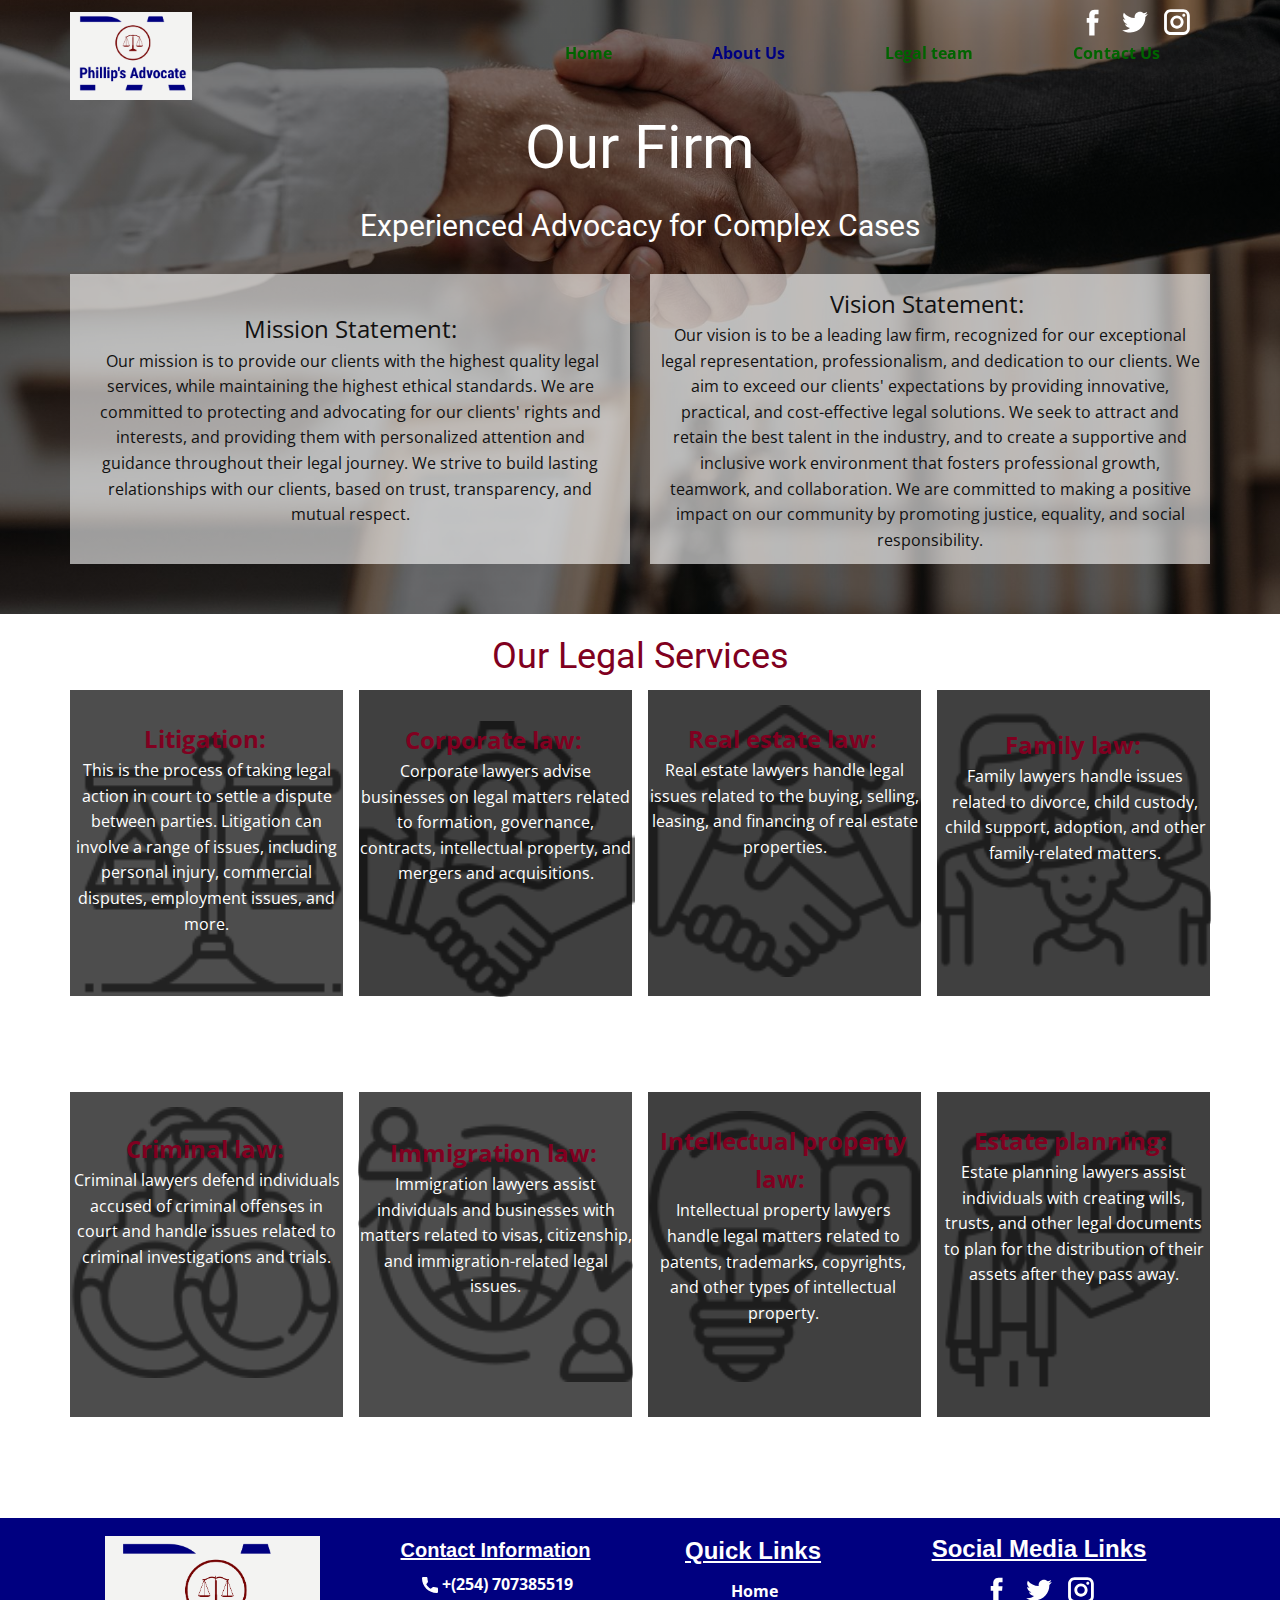
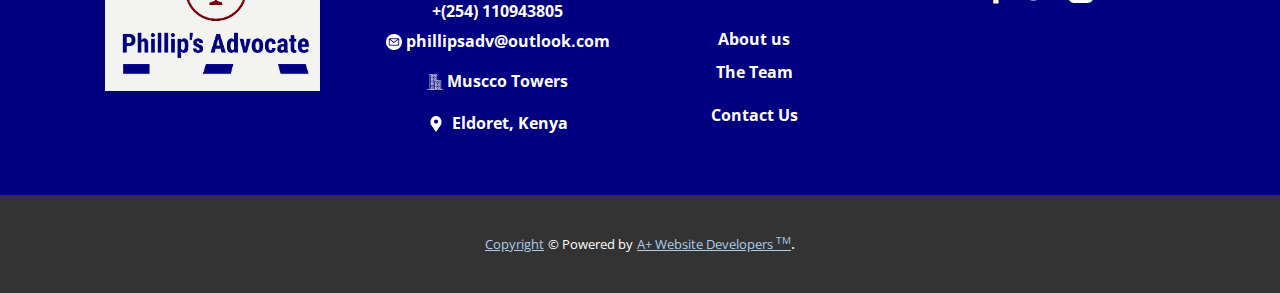
<file: About-Us.html>
<!DOCTYPE html>
<html style="font-size: 16px;" lang="en"><head>
    <meta name="viewport" content="width=device-width, initial-scale=1.0">
    <meta charset="utf-8">
    <meta name="keywords" content="​Our Business, Meet the Web Developer, ​PHILLIP KOLALE, Skills">
    <meta name="description" content="">
    <title>About Us</title>
    <link rel="stylesheet" href="nicepage.css" media="screen">
<link rel="stylesheet" href="About-Us.css" media="screen">
    <script class="u-script" type="text/javascript" src="jquery.js" "="" defer=""></script>
    <script class="u-script" type="text/javascript" src="nicepage.js" "="" defer=""></script>
    <meta name="generator" content="Nicepage 4.17.7, nicepage.com">
    <link id="u-theme-google-font" rel="stylesheet" href="https://fonts.googleapis.com/css?family=Roboto:100,100i,300,300i,400,400i,500,500i,700,700i,900,900i|Open+Sans:300,300i,400,400i,500,500i,600,600i,700,700i,800,800i">
    
    
    
    <script type="application/ld+json">{
		"@context": "http://schema.org",
		"@type": "Organization",
		"name": "",
		"logo": "images/logo-color6.png",
		"sameAs": [
				"https://facebook.com/name",
				"https://twitter.com/name",
				"https://instagram.com/name",
				"https://facebook.com/name",
				"https://twitter.com/name",
				"https://instagram.com/name"
		]
}</script>
    <meta name="theme-color" content="#478ac9">
    <meta name="twitter:site" content="@">
    <meta name="twitter:card" content="summary_large_image">
    <meta name="twitter:title" content="About Us">
    <meta name="twitter:description" content="">
    <meta property="og:title" content="About Us">
    <meta property="og:type" content="website">
  </head>
  <body class="u-body u-overlap u-overlap-contrast u-xl-mode" data-lang="en"><header class="u-clearfix u-header u-sticky u-sticky-9f82 u-header" id="sec-13ed"><div class="u-clearfix u-sheet u-sheet-1">
        <nav class="u-menu u-menu-one-level u-offcanvas u-menu-1">
          <div class="menu-collapse" style="font-weight: 700;">
            <a class="u-button-style u-custom-border-radius u-custom-color u-custom-color-3 u-custom-text-active-color u-custom-text-color u-custom-text-hover-color u-custom-text-shadow u-custom-text-shadow-blur u-custom-text-shadow-color u-custom-text-shadow-transparency u-custom-text-shadow-x u-custom-text-shadow-y u-nav-link u-text-white" href="#" style="text-shadow: -2px 0 0 rgba(0,0,0,0); padding: 9px 14px; font-size: calc(1em + 18px); background-image: none;">
              <svg class="u-svg-link" viewBox="0 0 24 24"><use xmlns:xlink="http://www.w3.org/1999/xlink" xlink:href="#svg-0bc8"></use></svg>
              <svg class="u-svg-content" version="1.1" id="svg-0bc8" viewBox="0 0 16 16" x="0px" y="0px" xmlns:xlink="http://www.w3.org/1999/xlink" xmlns="http://www.w3.org/2000/svg"><g><rect y="1" width="16" height="2"></rect><rect y="7" width="16" height="2"></rect><rect y="13" width="16" height="2"></rect>
</g></svg>
            </a>
          </div>
          <div class="u-custom-menu u-nav-container">
            <ul class="u-nav u-unstyled u-nav-1"><li class="u-nav-item"><a class="u-button-style u-nav-link u-text-active-custom-color-4 u-text-custom-color-2 u-text-hover-white" href="Home.html" style="padding: 10px 50px;">Home</a>
</li><li class="u-nav-item"><a class="u-button-style u-nav-link u-text-active-custom-color-4 u-text-custom-color-2 u-text-hover-white" href="About-Us.html" style="padding: 10px 50px;">About Us</a>
</li><li class="u-nav-item"><a class="u-button-style u-nav-link u-text-active-custom-color-4 u-text-custom-color-2 u-text-hover-white" href="Legal-team.html" style="padding: 10px 50px;">Legal team</a>
</li><li class="u-nav-item"><a class="u-button-style u-nav-link u-text-active-custom-color-4 u-text-custom-color-2 u-text-hover-white" href="Contact-Us.html" style="padding: 10px 50px;">Contact Us</a>
</li></ul>
          </div>
          <div class="u-custom-menu u-nav-container-collapse">
            <div class="u-container-style u-custom-color-3 u-inner-container-layout u-opacity u-opacity-95 u-sidenav">
              <div class="u-inner-container-layout u-sidenav-overflow">
                <div class="u-menu-close u-palette-1-base u-menu-close-1"></div>
                <ul class="u-align-center u-nav u-popupmenu-items u-text-white u-unstyled u-nav-2"><li class="u-nav-item"><a class="u-button-style u-nav-link" href="Home.html">Home</a>
</li><li class="u-nav-item"><a class="u-button-style u-nav-link" href="About-Us.html">About Us</a>
</li><li class="u-nav-item"><a class="u-button-style u-nav-link" href="Legal-team.html">Legal team</a>
</li><li class="u-nav-item"><a class="u-button-style u-nav-link" href="Contact-Us.html">Contact Us</a>
</li></ul>
              </div>
            </div>
            <div class="u-black u-menu-overlay u-opacity u-opacity-55"></div>
          </div>
        </nav>
        <div class="u-social-icons u-spacing-10 u-social-icons-1">
          <a class="u-social-url" title="facebook" target="_blank" href="https://facebook.com/name"><span class="u-icon u-social-facebook u-social-icon u-text-white u-icon-1"><svg class="u-svg-link" preserveAspectRatio="xMidYMin slice" viewBox="0 0 112 112" style=""><use xmlns:xlink="http://www.w3.org/1999/xlink" xlink:href="#svg-465e"></use></svg><svg class="u-svg-content" viewBox="0 0 112 112" x="0" y="0" id="svg-465e"><path fill="currentColor" d="M75.5,28.8H65.4c-1.5,0-4,0.9-4,4.3v9.4h13.9l-1.5,15.8H61.4v45.1H42.8V58.3h-8.8V42.4h8.8V32.2
c0-7.4,3.4-18.8,18.8-18.8h13.8v15.4H75.5z"></path></svg></span>
          </a>
          <a class="u-social-url" title="twitter" target="_blank" href="https://twitter.com/name"><span class="u-icon u-social-icon u-social-twitter u-text-white u-icon-2"><svg class="u-svg-link" preserveAspectRatio="xMidYMin slice" viewBox="0 0 112 112" style=""><use xmlns:xlink="http://www.w3.org/1999/xlink" xlink:href="#svg-8b0f"></use></svg><svg class="u-svg-content" viewBox="0 0 112 112" x="0" y="0" id="svg-8b0f"><path fill="currentColor" d="M92.2,38.2c0,0.8,0,1.6,0,2.3c0,24.3-18.6,52.4-52.6,52.4c-10.6,0.1-20.2-2.9-28.5-8.2
	c1.4,0.2,2.9,0.2,4.4,0.2c8.7,0,16.7-2.9,23-7.9c-8.1-0.2-14.9-5.5-17.3-12.8c1.1,0.2,2.4,0.2,3.4,0.2c1.6,0,3.3-0.2,4.8-0.7
	c-8.4-1.6-14.9-9.2-14.9-18c0-0.2,0-0.2,0-0.2c2.5,1.4,5.4,2.2,8.4,2.3c-5-3.3-8.3-8.9-8.3-15.4c0-3.4,1-6.5,2.5-9.2
	c9.1,11.1,22.7,18.5,38,19.2c-0.2-1.4-0.4-2.8-0.4-4.3c0.1-10,8.3-18.2,18.5-18.2c5.4,0,10.1,2.2,13.5,5.7c4.3-0.8,8.1-2.3,11.7-4.5
	c-1.4,4.3-4.3,7.9-8.1,10.1c3.7-0.4,7.3-1.4,10.6-2.9C98.9,32.3,95.7,35.5,92.2,38.2z"></path></svg></span>
          </a>
          <a class="u-social-url" title="instagram" target="_blank" href="https://instagram.com/name"><span class="u-icon u-social-icon u-social-instagram u-text-white u-icon-3"><svg class="u-svg-link" preserveAspectRatio="xMidYMin slice" viewBox="0 0 112 112" style=""><use xmlns:xlink="http://www.w3.org/1999/xlink" xlink:href="#svg-0806"></use></svg><svg class="u-svg-content" viewBox="0 0 112 112" x="0" y="0" id="svg-0806"><path fill="currentColor" d="M55.9,32.9c-12.8,0-23.2,10.4-23.2,23.2s10.4,23.2,23.2,23.2s23.2-10.4,23.2-23.2S68.7,32.9,55.9,32.9z
	 M55.9,69.4c-7.4,0-13.3-6-13.3-13.3c-0.1-7.4,6-13.3,13.3-13.3s13.3,6,13.3,13.3C69.3,63.5,63.3,69.4,55.9,69.4z"></path><path fill="#FFFFFF" d="M79.7,26.8c-3,0-5.4,2.5-5.4,5.4s2.5,5.4,5.4,5.4c3,0,5.4-2.5,5.4-5.4S82.7,26.8,79.7,26.8z"></path><path fill="currentColor" d="M78.2,11H33.5C21,11,10.8,21.3,10.8,33.7v44.7c0,12.6,10.2,22.8,22.7,22.8h44.7c12.6,0,22.7-10.2,22.7-22.7
	V33.7C100.8,21.1,90.6,11,78.2,11z M91,78.4c0,7.1-5.8,12.8-12.8,12.8H33.5c-7.1,0-12.8-5.8-12.8-12.8V33.7
	c0-7.1,5.8-12.8,12.8-12.8h44.7c7.1,0,12.8,5.8,12.8,12.8V78.4z"></path></svg></span>
          </a>
        </div>
        <a href="https://nicepage.com/k/home-improvement-website-templates" class="u-image u-logo u-image-1" data-image-width="665" data-image-height="481">
          <img src="images/logo-color6.png" class="u-logo-image u-logo-image-1">
        </a>
      </div><style class="u-sticky-style" data-style-id="9f82">.u-sticky-fixed.u-sticky-9f82, .u-body.u-sticky-fixed .u-sticky-9f82 {
box-shadow: 5px 5px 20px 0 rgba(0,0,0,0.4) !important
}.u-sticky-fixed.u-sticky-9f82:before, .u-body.u-sticky-fixed .u-sticky-9f82:before {
borders: top right bottom left !important
}</style></header>
    <section class="skrollable u-clearfix u-image u-parallax u-shading u-section-1" id="sec-9e81" data-image-width="5991" data-image-height="3999">
      <div class="u-clearfix u-sheet u-sheet-1">
        <h2 class="u-text u-text-default u-text-1">Our Firm</h2>
        <h3 class="u-align-center-xs u-text u-text-default u-text-2"> Experienced Advocacy for Complex Cases</h3>
        <div class="u-expanded-width u-list u-list-1">
          <div class="u-repeater u-repeater-1">
            <div class="u-align-center u-container-style u-list-item u-opacity u-opacity-60 u-repeater-item u-white u-list-item-1">
              <div class="u-container-layout u-similar-container u-valign-middle u-container-layout-1">
                <p class="u-text u-text-default u-text-3">
                  <span style="font-size: 1.5rem;">Mission Statement:</span>
                  <br>&nbsp;Our mission is to provide our clients with the 
highest quality legal services, while maintaining the highest ethical 
standards. We are committed to protecting and advocating for our 
clients' rights and interests, and providing them with personalized 
attention and guidance throughout their legal journey. We strive to 
build lasting relationships with our clients, based on trust, 
transparency, and mutual respect.
                </p>
              </div>
            </div>
            <div class="u-align-center u-container-style u-list-item u-opacity u-opacity-60 u-repeater-item u-white u-list-item-2">
              <div class="u-container-layout u-similar-container u-valign-middle u-container-layout-2">
                <p class="u-text u-text-default u-text-4">
                  <span style="font-size: 1.5rem;"> Vision Statement:&nbsp;</span>
                  <br>Our vision is to be a leading law firm, recognized for
 our exceptional legal representation, professionalism, and dedication 
to our clients. We aim to exceed our clients' expectations by providing 
innovative, practical, and cost-effective legal solutions. We seek to 
attract and retain the best talent in the industry, and to create a 
supportive and inclusive work environment that fosters professional 
growth, teamwork, and collaboration. We are committed to making a 
positive impact on our community by promoting justice, equality, and 
social responsibility.
                </p>
              </div>
            </div>
          </div>
        </div>
      </div>
    </section>
    <section class="u-clearfix u-white u-section-2" id="sec-2bab">
      <div class="u-clearfix u-sheet u-sheet-1">
        <h2 class="u-text u-text-custom-color-3 u-text-default u-text-1">Our Legal Services</h2>
        <div class="u-clearfix u-expanded-width u-gutter-16 u-layout-wrap u-layout-wrap-1">
          <div class="u-layout">
            <div class="u-layout-row">
              <div class="u-align-center u-container-style u-grey-70 u-layout-cell u-size-15 u-size-30-md u-layout-cell-1">
                <div class="u-container-layout u-valign-top-md u-container-layout-1"><span class="u-file-icon u-icon u-opacity u-opacity-55 u-icon-1"><img src="images/3211634.png" alt=""></span>
                  <p class="u-text u-text-2">
                    <span style="font-size: 1.5rem; font-weight: 700;" class="u-text-custom-color-3"> Litigation:</span>&nbsp;<br>This is the process of taking legal action in court to 
settle a dispute between parties. Litigation can involve a range of 
issues, including personal injury, commercial disputes, employment 
issues, and more.
                  </p>
                </div>
              </div>
              <div class="u-align-center u-container-style u-grey-75 u-layout-cell u-size-15 u-size-30-md u-layout-cell-2">
                <div class="u-container-layout u-valign-top-md u-container-layout-2"><span class="u-file-icon u-icon u-opacity u-opacity-60 u-icon-2"><img src="images/1283342.png" alt=""></span>
                  <p class="u-text u-text-3">
                    <span style="font-size: 1.5rem; font-weight: 700;" class="u-text-custom-color-3">Corporate law:</span>&nbsp;<br>Corporate lawyers advise businesses on legal matters 
related to formation, governance, contracts, intellectual property, and 
mergers and acquisitions.
                  </p>
                </div>
              </div>
              <div class="u-align-center u-container-style u-grey-75 u-layout-cell u-size-15 u-size-30-md u-layout-cell-3">
                <div class="u-container-layout u-container-layout-3"><span class="u-file-icon u-icon u-opacity u-opacity-55 u-icon-3"><img src="images/2238332.png" alt=""></span>
                  <p class="u-text u-text-default-xl u-text-4">
                    <span style="font-size: 1.5rem; font-weight: 700;" class="u-text-custom-color-3"> Real estate law:</span>&nbsp;<br>
                    <span class="u-text-body-alt-color">Real estate lawyers handle legal issues related to the 
buying, selling, leasing, and financing of real estate properties.</span>
                  </p>
                </div>
              </div>
              <div class="u-align-center u-container-style u-grey-75 u-layout-cell u-size-15 u-size-30-md u-layout-cell-4">
                <div class="u-container-layout u-container-layout-4"><span class="u-file-icon u-icon u-opacity u-opacity-55 u-icon-4"><img src="images/437522.png" alt=""></span>
                  <p class="u-text u-text-default-xl u-text-5">
                    <span style="font-size: 1.5rem; font-weight: 700;" class="u-text-custom-color-3"> Family law:</span>&nbsp;<br>
                    <span class="u-text-body-alt-color">Family lawyers handle issues related to divorce, child 
custody, child support, adoption, and other family-related matters.</span>
                  </p>
                </div>
              </div>
            </div>
          </div>
        </div>
        <div class="u-clearfix u-expanded-width u-gutter-16 u-layout-wrap u-layout-wrap-2">
          <div class="u-layout">
            <div class="u-layout-row">
              <div class="u-align-center u-container-style u-grey-70 u-layout-cell u-size-15 u-size-30-md u-layout-cell-5">
                <div class="u-container-layout u-container-layout-5"><span class="u-file-icon u-icon u-opacity u-opacity-55 u-icon-5"><img src="images/4458925.png" alt=""></span>
                  <p class="u-text u-text-6">
                    <span style="font-size: 1.5rem; font-weight: 700;" class="u-text-custom-color-3">Criminal law:</span>&nbsp;<br>Criminal lawyers defend individuals accused of criminal 
offenses in court and handle issues related to criminal investigations 
and trials.
                  </p>
                </div>
              </div>
              <div class="u-align-center u-container-style u-grey-70 u-layout-cell u-size-15 u-size-30-md u-layout-cell-6">
                <div class="u-container-layout u-container-layout-6"><span class="u-file-icon u-icon u-opacity u-opacity-55 u-icon-6"><img src="images/3261498.png" alt=""></span>
                  <p class="u-text u-text-7">
                    <span style="font-size: 1.5rem; font-weight: 700;" class="u-text-custom-color-3"> Immigration law:</span>&nbsp;<br>Immigration lawyers assist individuals and businesses 
with matters related to visas, citizenship, and immigration-related 
legal issues.
                  </p>
                </div>
              </div>
              <div class="u-align-center u-container-style u-grey-75 u-layout-cell u-size-15 u-size-30-md u-layout-cell-7">
                <div class="u-container-layout u-container-layout-7"><span class="u-file-icon u-icon u-opacity u-opacity-55 u-icon-7"><img src="images/2957158.png" alt=""></span>
                  <p class="u-text u-text-8">
                    <span style="font-size: 1.5rem;" class="u-text-custom-color-3">
                      <span style="font-weight: 700;">Intellectual property law:</span>&nbsp;
                    </span>
                    <br>Intellectual property lawyers handle legal 
matters related to patents, trademarks, copyrights, and other types of 
intellectual property.
                  </p>
                </div>
              </div>
              <div class="u-align-center u-container-style u-grey-75 u-layout-cell u-size-15 u-size-30-md u-layout-cell-8">
                <div class="u-container-layout u-container-layout-8"><span class="u-file-icon u-icon u-opacity u-opacity-55 u-icon-8"><img src="images/2400446.png" alt=""></span>
                  <p class="u-text u-text-9">
                    <span style="font-size: 1.5rem; font-weight: 700;" class="u-text-custom-color-3">Estate planning:&nbsp;</span>
                    <br>Estate planning lawyers assist individuals with 
creating wills, trusts, and other legal documents to plan for the 
distribution of their assets after they pass away.
                  </p>
                </div>
              </div>
            </div>
          </div>
        </div>
      </div>
    </section>
    
    
    <footer class="u-clearfix u-custom-color-4 u-footer u-footer" id="sec-66ce"><div class="u-clearfix u-sheet u-sheet-1">
        <div class="u-clearfix u-expanded-width u-layout-wrap u-layout-wrap-1">
          <div class="u-layout">
            <div class="u-layout-row">
              <div class="u-container-style u-layout-cell u-size-15 u-layout-cell-1">
                <div class="u-container-layout u-valign-bottom-xs u-container-layout-1">
                  <img class="u-image u-image-contain u-image-default u-image-1" src="images/logo-color6.png" alt="" data-image-width="665" data-image-height="481">
                </div>
              </div>
              <div class="u-container-style u-layout-cell u-size-15 u-layout-cell-2">
                <div class="u-container-layout u-container-layout-2">
                  <h4 class="u-align-center u-custom-font u-font-arial u-text u-text-1">Contact Information</h4>
                  <a href="Home.html" data-page-id="2825726344" class="u-active-none u-bottom-left-radius-0 u-bottom-right-radius-0 u-btn u-btn-rectangle u-button-style u-hover-none u-none u-radius-0 u-text-body-alt-color u-top-left-radius-0 u-top-right-radius-0 u-btn-1"><span class="u-icon"><svg class="u-svg-content" viewBox="0 0 405.333 405.333" x="0px" y="0px" style="width: 1em; height: 1em;"><path d="M373.333,266.88c-25.003,0-49.493-3.904-72.704-11.563c-11.328-3.904-24.192-0.896-31.637,6.699l-46.016,34.752    c-52.8-28.181-86.592-61.952-114.389-114.368l33.813-44.928c8.512-8.512,11.563-20.971,7.915-32.64    C142.592,81.472,138.667,56.96,138.667,32c0-17.643-14.357-32-32-32H32C14.357,0,0,14.357,0,32    c0,205.845,167.488,373.333,373.333,373.333c17.643,0,32-14.357,32-32V298.88C405.333,281.237,390.976,266.88,373.333,266.88z"></path></svg><img></span>&nbsp;+(254) ​707385519<br>+(254)&nbsp;110943805<br>
                  </a>
                  <a href="Home.html" data-page-id="2825726344" class="u-btn u-button-style u-none u-btn-2"><span class="u-file-icon u-icon"><img src="images/4.png" alt=""></span>&nbsp;<span style="font-weight: 700;" class="u-text-body-alt-color">phillipsadv@outlook.com</span>
                  </a>
                  <a href="Home.html" data-page-id="2825726344" class="u-active-none u-bottom-left-radius-0 u-bottom-right-radius-0 u-btn u-btn-rectangle u-button-style u-hover-none u-none u-radius-0 u-top-left-radius-0 u-top-right-radius-0 u-btn-3"><span class="u-file-icon u-icon u-text-white"><img src="images/916771-d1943131.png" alt=""></span>&nbsp;Muscco Towers
                  </a>
                  <a href="Home.html" data-page-id="2825726344" class="u-active-none u-bottom-left-radius-0 u-bottom-right-radius-0 u-btn u-btn-rectangle u-button-style u-hover-none u-none u-radius-0 u-top-left-radius-0 u-top-right-radius-0 u-btn-4"><span class="u-icon"><svg class="u-svg-content" viewBox="0 0 54.757 54.757" x="0px" y="0px" style="width: 1em; height: 1em;"><path d="M40.94,5.617C37.318,1.995,32.502,0,27.38,0c-5.123,0-9.938,1.995-13.56,5.617c-6.703,6.702-7.536,19.312-1.804,26.952
	L27.38,54.757L42.721,32.6C48.476,24.929,47.643,12.319,40.94,5.617z M27.557,26c-3.859,0-7-3.141-7-7s3.141-7,7-7s7,3.141,7,7
	S31.416,26,27.557,26z"></path></svg><img></span>&nbsp; <span style="font-weight: 700;" class="u-text-body-alt-color">Eldoret, Kenya</span>
                  </a>
                </div>
              </div>
              <div class="u-container-style u-layout-cell u-size-12-lg u-size-12-xl u-size-14-md u-size-14-sm u-size-14-xs u-layout-cell-3">
                <div class="u-container-layout u-container-layout-3">
                  <h6 class="u-custom-font u-font-arial u-text u-text-2">Quick Links</h6>
                  <a href="Home.html" data-page-id="2825726344" class="u-active-none u-border-2 u-border-active-palette-2-dark-1 u-border-custom-color-4 u-border-hover-white u-btn u-button-style u-hover-none u-none u-text-body-alt-color u-text-hover-white u-btn-5">Home</a>
                  <a href="About-Us.html" data-page-id="2550830776" class="u-active-none u-border-2 u-border-active-palette-2-dark-1 u-border-custom-color-4 u-border-hover-white u-btn u-button-style u-hover-none u-none u-text-body-alt-color u-text-hover-white u-btn-6">About us</a>
                  <a href="Legal-team.html" data-page-id="211018031" class="u-active-none u-border-2 u-border-active-palette-2-dark-1 u-border-custom-color-4 u-border-hover-white u-btn u-button-style u-hover-none u-none u-text-body-alt-color u-text-hover-white u-btn-7">The Team</a>
                  <a href="Contact-Us.html" data-page-id="97367725" class="u-active-none u-border-2 u-border-active-palette-2-dark-1 u-border-custom-color-4 u-border-hover-white u-btn u-button-style u-hover-none u-none u-text-body-alt-color u-text-hover-white u-btn-8">Contact Us</a>
                </div>
              </div>
              <div class="u-align-center-md u-align-center-sm u-align-center-xs u-container-style u-layout-cell u-size-16-md u-size-16-sm u-size-16-xs u-size-18-lg u-size-18-xl u-layout-cell-4">
                <div class="u-container-layout u-valign-top u-container-layout-4">
                  <h4 class="u-custom-font u-font-arial u-text u-text-default u-text-3">Social Media Links</h4>
                  <div class="u-social-icons u-spacing-10 u-social-icons-1">
                    <a class="u-social-url" title="facebook" target="_blank" href="https://facebook.com/name"><span class="u-icon u-social-facebook u-social-icon u-text-white u-icon-5"><svg class="u-svg-link" preserveAspectRatio="xMidYMin slice" viewBox="0 0 112 112" style=""><use xmlns:xlink="http://www.w3.org/1999/xlink" xlink:href="#svg-5153"></use></svg><svg class="u-svg-content" viewBox="0 0 112 112" x="0" y="0" id="svg-5153"><path fill="currentColor" d="M75.5,28.8H65.4c-1.5,0-4,0.9-4,4.3v9.4h13.9l-1.5,15.8H61.4v45.1H42.8V58.3h-8.8V42.4h8.8V32.2
c0-7.4,3.4-18.8,18.8-18.8h13.8v15.4H75.5z"></path></svg></span>
                    </a>
                    <a class="u-social-url" title="twitter" target="_blank" href="https://twitter.com/name"><span class="u-icon u-social-icon u-social-twitter u-text-white u-icon-6"><svg class="u-svg-link" preserveAspectRatio="xMidYMin slice" viewBox="0 0 112 112" style=""><use xmlns:xlink="http://www.w3.org/1999/xlink" xlink:href="#svg-9be6"></use></svg><svg class="u-svg-content" viewBox="0 0 112 112" x="0" y="0" id="svg-9be6"><path fill="currentColor" d="M92.2,38.2c0,0.8,0,1.6,0,2.3c0,24.3-18.6,52.4-52.6,52.4c-10.6,0.1-20.2-2.9-28.5-8.2
	c1.4,0.2,2.9,0.2,4.4,0.2c8.7,0,16.7-2.9,23-7.9c-8.1-0.2-14.9-5.5-17.3-12.8c1.1,0.2,2.4,0.2,3.4,0.2c1.6,0,3.3-0.2,4.8-0.7
	c-8.4-1.6-14.9-9.2-14.9-18c0-0.2,0-0.2,0-0.2c2.5,1.4,5.4,2.2,8.4,2.3c-5-3.3-8.3-8.9-8.3-15.4c0-3.4,1-6.5,2.5-9.2
	c9.1,11.1,22.7,18.5,38,19.2c-0.2-1.4-0.4-2.8-0.4-4.3c0.1-10,8.3-18.2,18.5-18.2c5.4,0,10.1,2.2,13.5,5.7c4.3-0.8,8.1-2.3,11.7-4.5
	c-1.4,4.3-4.3,7.9-8.1,10.1c3.7-0.4,7.3-1.4,10.6-2.9C98.9,32.3,95.7,35.5,92.2,38.2z"></path></svg></span>
                    </a>
                    <a class="u-social-url" title="instagram" target="_blank" href="https://instagram.com/name"><span class="u-icon u-social-icon u-social-instagram u-text-white u-icon-7"><svg class="u-svg-link" preserveAspectRatio="xMidYMin slice" viewBox="0 0 112 112" style=""><use xmlns:xlink="http://www.w3.org/1999/xlink" xlink:href="#svg-d403"></use></svg><svg class="u-svg-content" viewBox="0 0 112 112" x="0" y="0" id="svg-d403"><path fill="currentColor" d="M55.9,32.9c-12.8,0-23.2,10.4-23.2,23.2s10.4,23.2,23.2,23.2s23.2-10.4,23.2-23.2S68.7,32.9,55.9,32.9z
	 M55.9,69.4c-7.4,0-13.3-6-13.3-13.3c-0.1-7.4,6-13.3,13.3-13.3s13.3,6,13.3,13.3C69.3,63.5,63.3,69.4,55.9,69.4z"></path><path fill="#FFFFFF" d="M79.7,26.8c-3,0-5.4,2.5-5.4,5.4s2.5,5.4,5.4,5.4c3,0,5.4-2.5,5.4-5.4S82.7,26.8,79.7,26.8z"></path><path fill="currentColor" d="M78.2,11H33.5C21,11,10.8,21.3,10.8,33.7v44.7c0,12.6,10.2,22.8,22.7,22.8h44.7c12.6,0,22.7-10.2,22.7-22.7
	V33.7C100.8,21.1,90.6,11,78.2,11z M91,78.4c0,7.1-5.8,12.8-12.8,12.8H33.5c-7.1,0-12.8-5.8-12.8-12.8V33.7
	c0-7.1,5.8-12.8,12.8-12.8h44.7c7.1,0,12.8,5.8,12.8,12.8V78.4z"></path></svg></span>
                    </a>
                  </div>
                </div>
              </div>
            </div>
          </div>
        </div>
      </div></footer>
    <section class="u-backlink u-clearfix u-grey-80">
      <a class="u-link" href="https://phillipkolale.github.io/apluswebsitedevelopers/Home.html" target="_blank">
        <span>Copyright</span>
      </a>
      <p class="u-text">
        <span>© Powered by</span>
      </p>
      <a class="u-link" href="" target="_blank">
        <span>A+ Website Developers <sup>TM</sup></span>
      </a>. 
    </section>
  
</body></html>
</file>
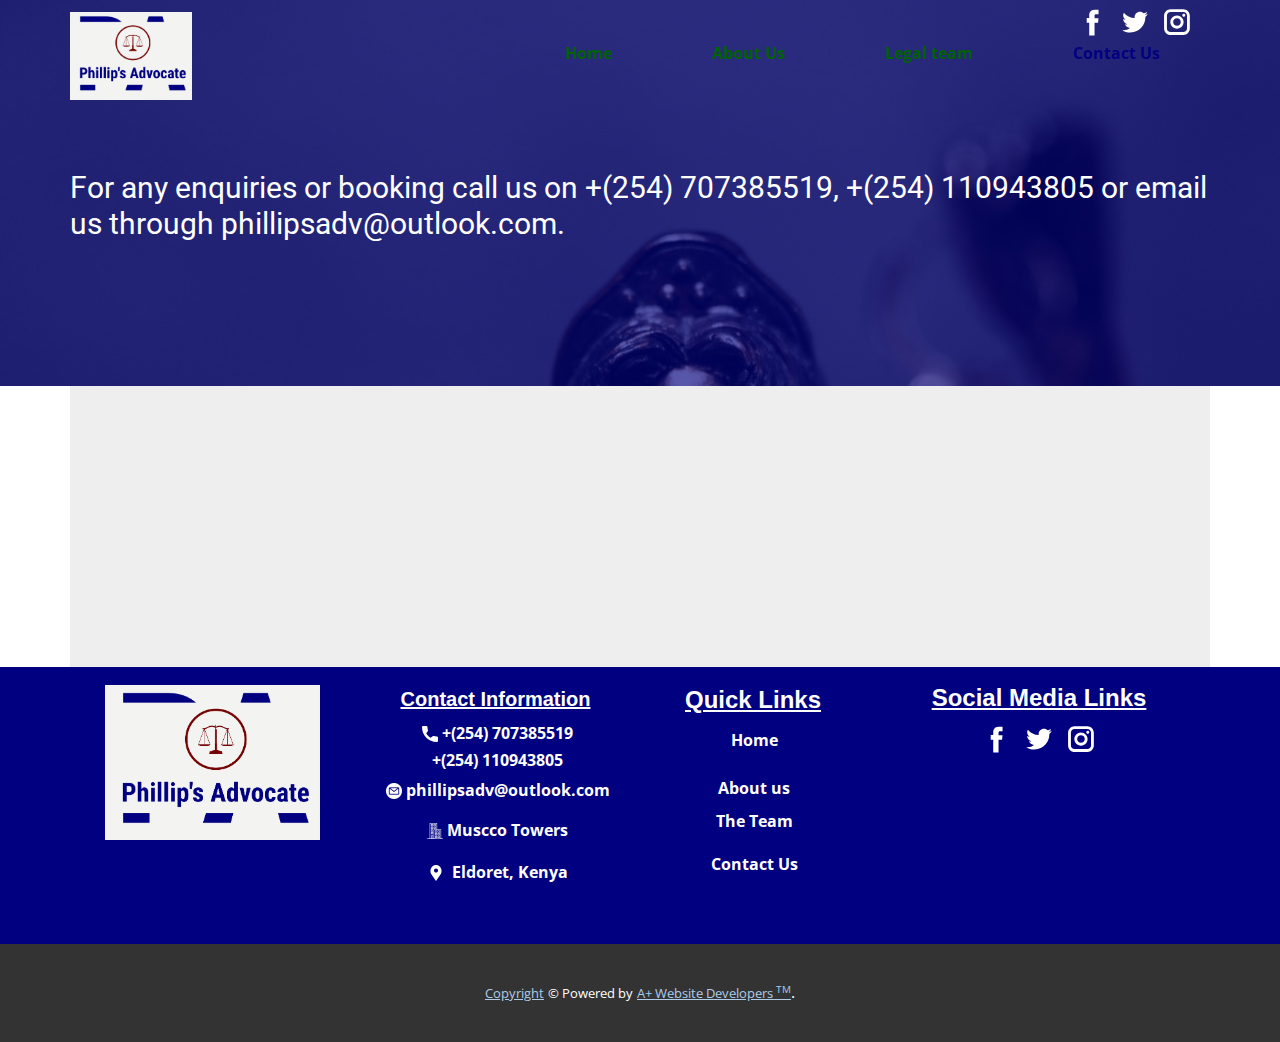
<file: Contact-Us.html>
<!DOCTYPE html>
<html style="font-size: 16px;" lang="en"><head>
    <meta name="viewport" content="width=device-width, initial-scale=1.0">
    <meta charset="utf-8">
    <meta name="keywords" content="">
    <meta name="description" content="">
    <title>Contact Us</title>
    <link rel="stylesheet" href="nicepage.css" media="screen">
<link rel="stylesheet" href="Contact-Us.css" media="screen">
    <script class="u-script" type="text/javascript" src="jquery.js" "="" defer=""></script>
    <script class="u-script" type="text/javascript" src="nicepage.js" "="" defer=""></script>
    <meta name="generator" content="Nicepage 4.17.7, nicepage.com">
    <link id="u-theme-google-font" rel="stylesheet" href="https://fonts.googleapis.com/css?family=Roboto:100,100i,300,300i,400,400i,500,500i,700,700i,900,900i|Open+Sans:300,300i,400,400i,500,500i,600,600i,700,700i,800,800i">
    
    
    
    <script type="application/ld+json">{
		"@context": "http://schema.org",
		"@type": "Organization",
		"name": "",
		"logo": "images/logo-color6.png",
		"sameAs": [
				"https://facebook.com/name",
				"https://twitter.com/name",
				"https://instagram.com/name",
				"https://facebook.com/name",
				"https://twitter.com/name",
				"https://instagram.com/name"
		]
}</script>
    <meta name="theme-color" content="#478ac9">
    <meta name="twitter:site" content="@">
    <meta name="twitter:card" content="summary_large_image">
    <meta name="twitter:title" content="Contact Us">
    <meta name="twitter:description" content="">
    <meta property="og:title" content="Contact Us">
    <meta property="og:type" content="website">
  </head>
  <body class="u-body u-overlap u-overlap-contrast u-xl-mode" data-lang="en"><header class="u-clearfix u-header u-sticky u-sticky-9f82 u-header" id="sec-13ed"><div class="u-clearfix u-sheet u-sheet-1">
        <nav class="u-menu u-menu-one-level u-offcanvas u-menu-1">
          <div class="menu-collapse" style="font-weight: 700;">
            <a class="u-button-style u-custom-border-radius u-custom-color u-custom-color-3 u-custom-text-active-color u-custom-text-color u-custom-text-hover-color u-custom-text-shadow u-custom-text-shadow-blur u-custom-text-shadow-color u-custom-text-shadow-transparency u-custom-text-shadow-x u-custom-text-shadow-y u-nav-link u-text-white" href="#" style="text-shadow: -2px 0 0 rgba(0,0,0,0); padding: 9px 14px; font-size: calc(1em + 18px); background-image: none;">
              <svg class="u-svg-link" viewBox="0 0 24 24"><use xmlns:xlink="http://www.w3.org/1999/xlink" xlink:href="#svg-0bc8"></use></svg>
              <svg class="u-svg-content" version="1.1" id="svg-0bc8" viewBox="0 0 16 16" x="0px" y="0px" xmlns:xlink="http://www.w3.org/1999/xlink" xmlns="http://www.w3.org/2000/svg"><g><rect y="1" width="16" height="2"></rect><rect y="7" width="16" height="2"></rect><rect y="13" width="16" height="2"></rect>
</g></svg>
            </a>
          </div>
          <div class="u-custom-menu u-nav-container">
            <ul class="u-nav u-unstyled u-nav-1"><li class="u-nav-item"><a class="u-button-style u-nav-link u-text-active-custom-color-4 u-text-custom-color-2 u-text-hover-white" href="Home.html" style="padding: 10px 50px;">Home</a>
</li><li class="u-nav-item"><a class="u-button-style u-nav-link u-text-active-custom-color-4 u-text-custom-color-2 u-text-hover-white" href="About-Us.html" style="padding: 10px 50px;">About Us</a>
</li><li class="u-nav-item"><a class="u-button-style u-nav-link u-text-active-custom-color-4 u-text-custom-color-2 u-text-hover-white" href="Legal-team.html" style="padding: 10px 50px;">Legal team</a>
</li><li class="u-nav-item"><a class="u-button-style u-nav-link u-text-active-custom-color-4 u-text-custom-color-2 u-text-hover-white" href="Contact-Us.html" style="padding: 10px 50px;">Contact Us</a>
</li></ul>
          </div>
          <div class="u-custom-menu u-nav-container-collapse">
            <div class="u-container-style u-custom-color-3 u-inner-container-layout u-opacity u-opacity-95 u-sidenav">
              <div class="u-inner-container-layout u-sidenav-overflow">
                <div class="u-menu-close u-palette-1-base u-menu-close-1"></div>
                <ul class="u-align-center u-nav u-popupmenu-items u-text-white u-unstyled u-nav-2"><li class="u-nav-item"><a class="u-button-style u-nav-link" href="Home.html">Home</a>
</li><li class="u-nav-item"><a class="u-button-style u-nav-link" href="About-Us.html">About Us</a>
</li><li class="u-nav-item"><a class="u-button-style u-nav-link" href="Legal-team.html">Legal team</a>
</li><li class="u-nav-item"><a class="u-button-style u-nav-link" href="Contact-Us.html">Contact Us</a>
</li></ul>
              </div>
            </div>
            <div class="u-black u-menu-overlay u-opacity u-opacity-55"></div>
          </div>
        </nav>
        <div class="u-social-icons u-spacing-10 u-social-icons-1">
          <a class="u-social-url" title="facebook" target="_blank" href="https://facebook.com/name"><span class="u-icon u-social-facebook u-social-icon u-text-white u-icon-1"><svg class="u-svg-link" preserveAspectRatio="xMidYMin slice" viewBox="0 0 112 112" style=""><use xmlns:xlink="http://www.w3.org/1999/xlink" xlink:href="#svg-465e"></use></svg><svg class="u-svg-content" viewBox="0 0 112 112" x="0" y="0" id="svg-465e"><path fill="currentColor" d="M75.5,28.8H65.4c-1.5,0-4,0.9-4,4.3v9.4h13.9l-1.5,15.8H61.4v45.1H42.8V58.3h-8.8V42.4h8.8V32.2
c0-7.4,3.4-18.8,18.8-18.8h13.8v15.4H75.5z"></path></svg></span>
          </a>
          <a class="u-social-url" title="twitter" target="_blank" href="https://twitter.com/name"><span class="u-icon u-social-icon u-social-twitter u-text-white u-icon-2"><svg class="u-svg-link" preserveAspectRatio="xMidYMin slice" viewBox="0 0 112 112" style=""><use xmlns:xlink="http://www.w3.org/1999/xlink" xlink:href="#svg-8b0f"></use></svg><svg class="u-svg-content" viewBox="0 0 112 112" x="0" y="0" id="svg-8b0f"><path fill="currentColor" d="M92.2,38.2c0,0.8,0,1.6,0,2.3c0,24.3-18.6,52.4-52.6,52.4c-10.6,0.1-20.2-2.9-28.5-8.2
	c1.4,0.2,2.9,0.2,4.4,0.2c8.7,0,16.7-2.9,23-7.9c-8.1-0.2-14.9-5.5-17.3-12.8c1.1,0.2,2.4,0.2,3.4,0.2c1.6,0,3.3-0.2,4.8-0.7
	c-8.4-1.6-14.9-9.2-14.9-18c0-0.2,0-0.2,0-0.2c2.5,1.4,5.4,2.2,8.4,2.3c-5-3.3-8.3-8.9-8.3-15.4c0-3.4,1-6.5,2.5-9.2
	c9.1,11.1,22.7,18.5,38,19.2c-0.2-1.4-0.4-2.8-0.4-4.3c0.1-10,8.3-18.2,18.5-18.2c5.4,0,10.1,2.2,13.5,5.7c4.3-0.8,8.1-2.3,11.7-4.5
	c-1.4,4.3-4.3,7.9-8.1,10.1c3.7-0.4,7.3-1.4,10.6-2.9C98.9,32.3,95.7,35.5,92.2,38.2z"></path></svg></span>
          </a>
          <a class="u-social-url" title="instagram" target="_blank" href="https://instagram.com/name"><span class="u-icon u-social-icon u-social-instagram u-text-white u-icon-3"><svg class="u-svg-link" preserveAspectRatio="xMidYMin slice" viewBox="0 0 112 112" style=""><use xmlns:xlink="http://www.w3.org/1999/xlink" xlink:href="#svg-0806"></use></svg><svg class="u-svg-content" viewBox="0 0 112 112" x="0" y="0" id="svg-0806"><path fill="currentColor" d="M55.9,32.9c-12.8,0-23.2,10.4-23.2,23.2s10.4,23.2,23.2,23.2s23.2-10.4,23.2-23.2S68.7,32.9,55.9,32.9z
	 M55.9,69.4c-7.4,0-13.3-6-13.3-13.3c-0.1-7.4,6-13.3,13.3-13.3s13.3,6,13.3,13.3C69.3,63.5,63.3,69.4,55.9,69.4z"></path><path fill="#FFFFFF" d="M79.7,26.8c-3,0-5.4,2.5-5.4,5.4s2.5,5.4,5.4,5.4c3,0,5.4-2.5,5.4-5.4S82.7,26.8,79.7,26.8z"></path><path fill="currentColor" d="M78.2,11H33.5C21,11,10.8,21.3,10.8,33.7v44.7c0,12.6,10.2,22.8,22.7,22.8h44.7c12.6,0,22.7-10.2,22.7-22.7
	V33.7C100.8,21.1,90.6,11,78.2,11z M91,78.4c0,7.1-5.8,12.8-12.8,12.8H33.5c-7.1,0-12.8-5.8-12.8-12.8V33.7
	c0-7.1,5.8-12.8,12.8-12.8h44.7c7.1,0,12.8,5.8,12.8,12.8V78.4z"></path></svg></span>
          </a>
        </div>
        <a href="https://nicepage.com/k/home-improvement-website-templates" class="u-image u-logo u-image-1" data-image-width="665" data-image-height="481">
          <img src="images/logo-color6.png" class="u-logo-image u-logo-image-1">
        </a>
      </div><style class="u-sticky-style" data-style-id="9f82">.u-sticky-fixed.u-sticky-9f82, .u-body.u-sticky-fixed .u-sticky-9f82 {
box-shadow: 5px 5px 20px 0 rgba(0,0,0,0.4) !important
}.u-sticky-fixed.u-sticky-9f82:before, .u-body.u-sticky-fixed .u-sticky-9f82:before {
borders: top right bottom left !important
}</style></header>
    <section class="skrollable u-clearfix u-image u-parallax u-shading u-section-1" id="sec-e170" data-image-width="1282" data-image-height="1920">
      <div class="u-clearfix u-sheet u-sheet-1">
        <h3 class="u-text u-text-default-lg u-text-default-md u-text-default-sm u-text-default-xl u-text-1">For any ​enquiries or booking call us on +(254) 707385519, +(254) 110943805 or email us through phillipsadv@outlook.com.</h3>
      </div>
    </section>
    <section class="u-clearfix u-section-2" id="sec-c0f3">
      <div class="u-clearfix u-sheet u-valign-middle-lg u-valign-middle-md u-valign-middle-xl u-sheet-1">
        <div class="u-expanded-width u-grey-light-2 u-map u-map-1">
          <div class="embed-responsive">
            <iframe class="embed-responsive-item" src="//maps.google.com/maps?output=embed&amp;q=muscco%20towers%2C%20eldoret.&amp;z=10&amp;t=m" data-map="[base64]"></iframe>
          </div>
        </div>
      </div>
    </section>
    
    
    <footer class="u-clearfix u-custom-color-4 u-footer u-footer" id="sec-66ce"><div class="u-clearfix u-sheet u-sheet-1">
        <div class="u-clearfix u-expanded-width u-layout-wrap u-layout-wrap-1">
          <div class="u-layout">
            <div class="u-layout-row">
              <div class="u-container-style u-layout-cell u-size-15 u-layout-cell-1">
                <div class="u-container-layout u-valign-bottom-xs u-container-layout-1">
                  <img class="u-image u-image-contain u-image-default u-image-1" src="images/logo-color6.png" alt="" data-image-width="665" data-image-height="481">
                </div>
              </div>
              <div class="u-container-style u-layout-cell u-size-15 u-layout-cell-2">
                <div class="u-container-layout u-container-layout-2">
                  <h4 class="u-align-center u-custom-font u-font-arial u-text u-text-1">Contact Information</h4>
                  <a href="Home.html" data-page-id="2825726344" class="u-active-none u-bottom-left-radius-0 u-bottom-right-radius-0 u-btn u-btn-rectangle u-button-style u-hover-none u-none u-radius-0 u-text-body-alt-color u-top-left-radius-0 u-top-right-radius-0 u-btn-1"><span class="u-icon"><svg class="u-svg-content" viewBox="0 0 405.333 405.333" x="0px" y="0px" style="width: 1em; height: 1em;"><path d="M373.333,266.88c-25.003,0-49.493-3.904-72.704-11.563c-11.328-3.904-24.192-0.896-31.637,6.699l-46.016,34.752    c-52.8-28.181-86.592-61.952-114.389-114.368l33.813-44.928c8.512-8.512,11.563-20.971,7.915-32.64    C142.592,81.472,138.667,56.96,138.667,32c0-17.643-14.357-32-32-32H32C14.357,0,0,14.357,0,32    c0,205.845,167.488,373.333,373.333,373.333c17.643,0,32-14.357,32-32V298.88C405.333,281.237,390.976,266.88,373.333,266.88z"></path></svg><img></span>&nbsp;+(254) ​707385519<br>+(254)&nbsp;110943805<br>
                  </a>
                  <a href="Home.html" data-page-id="2825726344" class="u-btn u-button-style u-none u-btn-2"><span class="u-file-icon u-icon"><img src="images/4.png" alt=""></span>&nbsp;<span style="font-weight: 700;" class="u-text-body-alt-color">phillipsadv@outlook.com</span>
                  </a>
                  <a href="Home.html" data-page-id="2825726344" class="u-active-none u-bottom-left-radius-0 u-bottom-right-radius-0 u-btn u-btn-rectangle u-button-style u-hover-none u-none u-radius-0 u-top-left-radius-0 u-top-right-radius-0 u-btn-3"><span class="u-file-icon u-icon u-text-white"><img src="images/916771-d1943131.png" alt=""></span>&nbsp;Muscco Towers
                  </a>
                  <a href="Home.html" data-page-id="2825726344" class="u-active-none u-bottom-left-radius-0 u-bottom-right-radius-0 u-btn u-btn-rectangle u-button-style u-hover-none u-none u-radius-0 u-top-left-radius-0 u-top-right-radius-0 u-btn-4"><span class="u-icon"><svg class="u-svg-content" viewBox="0 0 54.757 54.757" x="0px" y="0px" style="width: 1em; height: 1em;"><path d="M40.94,5.617C37.318,1.995,32.502,0,27.38,0c-5.123,0-9.938,1.995-13.56,5.617c-6.703,6.702-7.536,19.312-1.804,26.952
	L27.38,54.757L42.721,32.6C48.476,24.929,47.643,12.319,40.94,5.617z M27.557,26c-3.859,0-7-3.141-7-7s3.141-7,7-7s7,3.141,7,7
	S31.416,26,27.557,26z"></path></svg><img></span>&nbsp; <span style="font-weight: 700;" class="u-text-body-alt-color">Eldoret, Kenya</span>
                  </a>
                </div>
              </div>
              <div class="u-container-style u-layout-cell u-size-12-lg u-size-12-xl u-size-14-md u-size-14-sm u-size-14-xs u-layout-cell-3">
                <div class="u-container-layout u-container-layout-3">
                  <h6 class="u-custom-font u-font-arial u-text u-text-2">Quick Links</h6>
                  <a href="Home.html" data-page-id="2825726344" class="u-active-none u-border-2 u-border-active-palette-2-dark-1 u-border-custom-color-4 u-border-hover-white u-btn u-button-style u-hover-none u-none u-text-body-alt-color u-text-hover-white u-btn-5">Home</a>
                  <a href="About-Us.html" data-page-id="2550830776" class="u-active-none u-border-2 u-border-active-palette-2-dark-1 u-border-custom-color-4 u-border-hover-white u-btn u-button-style u-hover-none u-none u-text-body-alt-color u-text-hover-white u-btn-6">About us</a>
                  <a href="Legal-team.html" data-page-id="211018031" class="u-active-none u-border-2 u-border-active-palette-2-dark-1 u-border-custom-color-4 u-border-hover-white u-btn u-button-style u-hover-none u-none u-text-body-alt-color u-text-hover-white u-btn-7">The Team</a>
                  <a href="Contact-Us.html" data-page-id="97367725" class="u-active-none u-border-2 u-border-active-palette-2-dark-1 u-border-custom-color-4 u-border-hover-white u-btn u-button-style u-hover-none u-none u-text-body-alt-color u-text-hover-white u-btn-8">Contact Us</a>
                </div>
              </div>
              <div class="u-align-center-md u-align-center-sm u-align-center-xs u-container-style u-layout-cell u-size-16-md u-size-16-sm u-size-16-xs u-size-18-lg u-size-18-xl u-layout-cell-4">
                <div class="u-container-layout u-valign-top u-container-layout-4">
                  <h4 class="u-custom-font u-font-arial u-text u-text-default u-text-3">Social Media Links</h4>
                  <div class="u-social-icons u-spacing-10 u-social-icons-1">
                    <a class="u-social-url" title="facebook" target="_blank" href="https://facebook.com/name"><span class="u-icon u-social-facebook u-social-icon u-text-white u-icon-5"><svg class="u-svg-link" preserveAspectRatio="xMidYMin slice" viewBox="0 0 112 112" style=""><use xmlns:xlink="http://www.w3.org/1999/xlink" xlink:href="#svg-5153"></use></svg><svg class="u-svg-content" viewBox="0 0 112 112" x="0" y="0" id="svg-5153"><path fill="currentColor" d="M75.5,28.8H65.4c-1.5,0-4,0.9-4,4.3v9.4h13.9l-1.5,15.8H61.4v45.1H42.8V58.3h-8.8V42.4h8.8V32.2
c0-7.4,3.4-18.8,18.8-18.8h13.8v15.4H75.5z"></path></svg></span>
                    </a>
                    <a class="u-social-url" title="twitter" target="_blank" href="https://twitter.com/name"><span class="u-icon u-social-icon u-social-twitter u-text-white u-icon-6"><svg class="u-svg-link" preserveAspectRatio="xMidYMin slice" viewBox="0 0 112 112" style=""><use xmlns:xlink="http://www.w3.org/1999/xlink" xlink:href="#svg-9be6"></use></svg><svg class="u-svg-content" viewBox="0 0 112 112" x="0" y="0" id="svg-9be6"><path fill="currentColor" d="M92.2,38.2c0,0.8,0,1.6,0,2.3c0,24.3-18.6,52.4-52.6,52.4c-10.6,0.1-20.2-2.9-28.5-8.2
	c1.4,0.2,2.9,0.2,4.4,0.2c8.7,0,16.7-2.9,23-7.9c-8.1-0.2-14.9-5.5-17.3-12.8c1.1,0.2,2.4,0.2,3.4,0.2c1.6,0,3.3-0.2,4.8-0.7
	c-8.4-1.6-14.9-9.2-14.9-18c0-0.2,0-0.2,0-0.2c2.5,1.4,5.4,2.2,8.4,2.3c-5-3.3-8.3-8.9-8.3-15.4c0-3.4,1-6.5,2.5-9.2
	c9.1,11.1,22.7,18.5,38,19.2c-0.2-1.4-0.4-2.8-0.4-4.3c0.1-10,8.3-18.2,18.5-18.2c5.4,0,10.1,2.2,13.5,5.7c4.3-0.8,8.1-2.3,11.7-4.5
	c-1.4,4.3-4.3,7.9-8.1,10.1c3.7-0.4,7.3-1.4,10.6-2.9C98.9,32.3,95.7,35.5,92.2,38.2z"></path></svg></span>
                    </a>
                    <a class="u-social-url" title="instagram" target="_blank" href="https://instagram.com/name"><span class="u-icon u-social-icon u-social-instagram u-text-white u-icon-7"><svg class="u-svg-link" preserveAspectRatio="xMidYMin slice" viewBox="0 0 112 112" style=""><use xmlns:xlink="http://www.w3.org/1999/xlink" xlink:href="#svg-d403"></use></svg><svg class="u-svg-content" viewBox="0 0 112 112" x="0" y="0" id="svg-d403"><path fill="currentColor" d="M55.9,32.9c-12.8,0-23.2,10.4-23.2,23.2s10.4,23.2,23.2,23.2s23.2-10.4,23.2-23.2S68.7,32.9,55.9,32.9z
	 M55.9,69.4c-7.4,0-13.3-6-13.3-13.3c-0.1-7.4,6-13.3,13.3-13.3s13.3,6,13.3,13.3C69.3,63.5,63.3,69.4,55.9,69.4z"></path><path fill="#FFFFFF" d="M79.7,26.8c-3,0-5.4,2.5-5.4,5.4s2.5,5.4,5.4,5.4c3,0,5.4-2.5,5.4-5.4S82.7,26.8,79.7,26.8z"></path><path fill="currentColor" d="M78.2,11H33.5C21,11,10.8,21.3,10.8,33.7v44.7c0,12.6,10.2,22.8,22.7,22.8h44.7c12.6,0,22.7-10.2,22.7-22.7
	V33.7C100.8,21.1,90.6,11,78.2,11z M91,78.4c0,7.1-5.8,12.8-12.8,12.8H33.5c-7.1,0-12.8-5.8-12.8-12.8V33.7
	c0-7.1,5.8-12.8,12.8-12.8h44.7c7.1,0,12.8,5.8,12.8,12.8V78.4z"></path></svg></span>
                    </a>
                  </div>
                </div>
              </div>
            </div>
          </div>
        </div>
      </div></footer>
    <section class="u-backlink u-clearfix u-grey-80">
      <a class="u-link" href="https://phillipkolale.github.io/apluswebsitedevelopers/Home.html" target="_blank">
        <span>Copyright</span>
      </a>
      <p class="u-text">
        <span>© Powered by</span>
      </p>
      <a class="u-link" href="" target="_blank">
        <span>A+ Website Developers <sup>TM</sup></span>
      </a>. 
    </section>
  
</body></html>
</file>
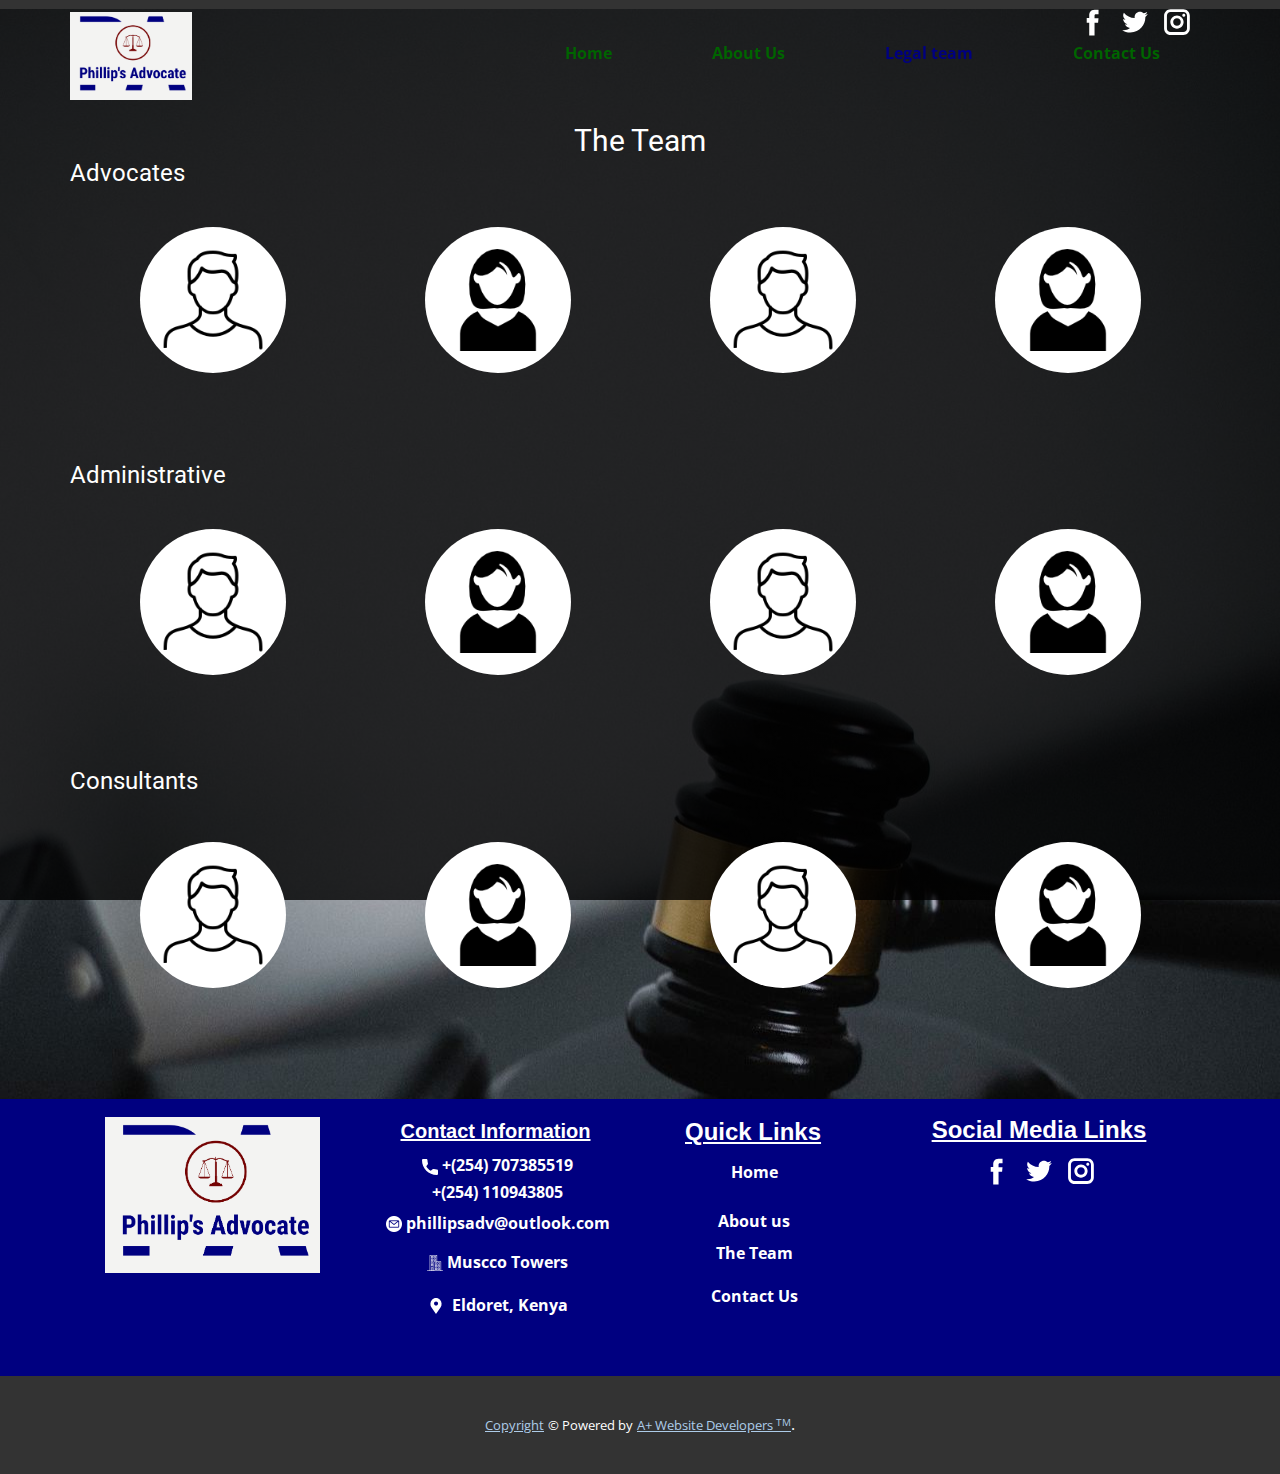
<file: Legal-team.html>
<!DOCTYPE html>
<html style="font-size: 16px;" lang="en"><head>
    <meta name="viewport" content="width=device-width, initial-scale=1.0">
    <meta charset="utf-8">
    <meta name="keywords" content="">
    <meta name="description" content="">
    <title>Legal team</title>
    <link rel="stylesheet" href="nicepage.css" media="screen">
<link rel="stylesheet" href="Legal-team.css" media="screen">
    <script class="u-script" type="text/javascript" src="jquery.js" "="" defer=""></script>
    <script class="u-script" type="text/javascript" src="nicepage.js" "="" defer=""></script>
    <meta name="generator" content="Nicepage 4.17.7, nicepage.com">
    <link id="u-theme-google-font" rel="stylesheet" href="https://fonts.googleapis.com/css?family=Roboto:100,100i,300,300i,400,400i,500,500i,700,700i,900,900i|Open+Sans:300,300i,400,400i,500,500i,600,600i,700,700i,800,800i">
    
    
    <script type="application/ld+json">{
		"@context": "http://schema.org",
		"@type": "Organization",
		"name": "",
		"logo": "images/logo-color6.png",
		"sameAs": [
				"https://facebook.com/name",
				"https://twitter.com/name",
				"https://instagram.com/name",
				"https://facebook.com/name",
				"https://twitter.com/name",
				"https://instagram.com/name"
		]
}</script>
    <meta name="theme-color" content="#478ac9">
    <meta name="twitter:site" content="@">
    <meta name="twitter:card" content="summary_large_image">
    <meta name="twitter:title" content="Legal team">
    <meta name="twitter:description" content="">
    <meta property="og:title" content="Legal team">
    <meta property="og:type" content="website">
  </head>
  <body class="u-body u-overlap u-overlap-contrast u-xl-mode" data-lang="en"><header class="u-clearfix u-header u-sticky u-sticky-9f82 u-header" id="sec-13ed"><div class="u-clearfix u-sheet u-sheet-1">
        <nav class="u-menu u-menu-one-level u-offcanvas u-menu-1">
          <div class="menu-collapse" style="font-weight: 700;">
            <a class="u-button-style u-custom-border-radius u-custom-color u-custom-color-3 u-custom-text-active-color u-custom-text-color u-custom-text-hover-color u-custom-text-shadow u-custom-text-shadow-blur u-custom-text-shadow-color u-custom-text-shadow-transparency u-custom-text-shadow-x u-custom-text-shadow-y u-nav-link u-text-white" href="#" style="text-shadow: -2px 0 0 rgba(0,0,0,0); padding: 9px 14px; font-size: calc(1em + 18px); background-image: none;">
              <svg class="u-svg-link" viewBox="0 0 24 24"><use xmlns:xlink="http://www.w3.org/1999/xlink" xlink:href="#svg-0bc8"></use></svg>
              <svg class="u-svg-content" version="1.1" id="svg-0bc8" viewBox="0 0 16 16" x="0px" y="0px" xmlns:xlink="http://www.w3.org/1999/xlink" xmlns="http://www.w3.org/2000/svg"><g><rect y="1" width="16" height="2"></rect><rect y="7" width="16" height="2"></rect><rect y="13" width="16" height="2"></rect>
</g></svg>
            </a>
          </div>
          <div class="u-custom-menu u-nav-container">
            <ul class="u-nav u-unstyled u-nav-1"><li class="u-nav-item"><a class="u-button-style u-nav-link u-text-active-custom-color-4 u-text-custom-color-2 u-text-hover-white" href="Home.html" style="padding: 10px 50px;">Home</a>
</li><li class="u-nav-item"><a class="u-button-style u-nav-link u-text-active-custom-color-4 u-text-custom-color-2 u-text-hover-white" href="About-Us.html" style="padding: 10px 50px;">About Us</a>
</li><li class="u-nav-item"><a class="u-button-style u-nav-link u-text-active-custom-color-4 u-text-custom-color-2 u-text-hover-white" href="Legal-team.html" style="padding: 10px 50px;">Legal team</a>
</li><li class="u-nav-item"><a class="u-button-style u-nav-link u-text-active-custom-color-4 u-text-custom-color-2 u-text-hover-white" href="Contact-Us.html" style="padding: 10px 50px;">Contact Us</a>
</li></ul>
          </div>
          <div class="u-custom-menu u-nav-container-collapse">
            <div class="u-container-style u-custom-color-3 u-inner-container-layout u-opacity u-opacity-95 u-sidenav">
              <div class="u-inner-container-layout u-sidenav-overflow">
                <div class="u-menu-close u-palette-1-base u-menu-close-1"></div>
                <ul class="u-align-center u-nav u-popupmenu-items u-text-white u-unstyled u-nav-2"><li class="u-nav-item"><a class="u-button-style u-nav-link" href="Home.html">Home</a>
</li><li class="u-nav-item"><a class="u-button-style u-nav-link" href="About-Us.html">About Us</a>
</li><li class="u-nav-item"><a class="u-button-style u-nav-link" href="Legal-team.html">Legal team</a>
</li><li class="u-nav-item"><a class="u-button-style u-nav-link" href="Contact-Us.html">Contact Us</a>
</li></ul>
              </div>
            </div>
            <div class="u-black u-menu-overlay u-opacity u-opacity-55"></div>
          </div>
        </nav>
        <div class="u-social-icons u-spacing-10 u-social-icons-1">
          <a class="u-social-url" title="facebook" target="_blank" href="https://facebook.com/name"><span class="u-icon u-social-facebook u-social-icon u-text-white u-icon-1"><svg class="u-svg-link" preserveAspectRatio="xMidYMin slice" viewBox="0 0 112 112" style=""><use xmlns:xlink="http://www.w3.org/1999/xlink" xlink:href="#svg-465e"></use></svg><svg class="u-svg-content" viewBox="0 0 112 112" x="0" y="0" id="svg-465e"><path fill="currentColor" d="M75.5,28.8H65.4c-1.5,0-4,0.9-4,4.3v9.4h13.9l-1.5,15.8H61.4v45.1H42.8V58.3h-8.8V42.4h8.8V32.2
c0-7.4,3.4-18.8,18.8-18.8h13.8v15.4H75.5z"></path></svg></span>
          </a>
          <a class="u-social-url" title="twitter" target="_blank" href="https://twitter.com/name"><span class="u-icon u-social-icon u-social-twitter u-text-white u-icon-2"><svg class="u-svg-link" preserveAspectRatio="xMidYMin slice" viewBox="0 0 112 112" style=""><use xmlns:xlink="http://www.w3.org/1999/xlink" xlink:href="#svg-8b0f"></use></svg><svg class="u-svg-content" viewBox="0 0 112 112" x="0" y="0" id="svg-8b0f"><path fill="currentColor" d="M92.2,38.2c0,0.8,0,1.6,0,2.3c0,24.3-18.6,52.4-52.6,52.4c-10.6,0.1-20.2-2.9-28.5-8.2
	c1.4,0.2,2.9,0.2,4.4,0.2c8.7,0,16.7-2.9,23-7.9c-8.1-0.2-14.9-5.5-17.3-12.8c1.1,0.2,2.4,0.2,3.4,0.2c1.6,0,3.3-0.2,4.8-0.7
	c-8.4-1.6-14.9-9.2-14.9-18c0-0.2,0-0.2,0-0.2c2.5,1.4,5.4,2.2,8.4,2.3c-5-3.3-8.3-8.9-8.3-15.4c0-3.4,1-6.5,2.5-9.2
	c9.1,11.1,22.7,18.5,38,19.2c-0.2-1.4-0.4-2.8-0.4-4.3c0.1-10,8.3-18.2,18.5-18.2c5.4,0,10.1,2.2,13.5,5.7c4.3-0.8,8.1-2.3,11.7-4.5
	c-1.4,4.3-4.3,7.9-8.1,10.1c3.7-0.4,7.3-1.4,10.6-2.9C98.9,32.3,95.7,35.5,92.2,38.2z"></path></svg></span>
          </a>
          <a class="u-social-url" title="instagram" target="_blank" href="https://instagram.com/name"><span class="u-icon u-social-icon u-social-instagram u-text-white u-icon-3"><svg class="u-svg-link" preserveAspectRatio="xMidYMin slice" viewBox="0 0 112 112" style=""><use xmlns:xlink="http://www.w3.org/1999/xlink" xlink:href="#svg-0806"></use></svg><svg class="u-svg-content" viewBox="0 0 112 112" x="0" y="0" id="svg-0806"><path fill="currentColor" d="M55.9,32.9c-12.8,0-23.2,10.4-23.2,23.2s10.4,23.2,23.2,23.2s23.2-10.4,23.2-23.2S68.7,32.9,55.9,32.9z
	 M55.9,69.4c-7.4,0-13.3-6-13.3-13.3c-0.1-7.4,6-13.3,13.3-13.3s13.3,6,13.3,13.3C69.3,63.5,63.3,69.4,55.9,69.4z"></path><path fill="#FFFFFF" d="M79.7,26.8c-3,0-5.4,2.5-5.4,5.4s2.5,5.4,5.4,5.4c3,0,5.4-2.5,5.4-5.4S82.7,26.8,79.7,26.8z"></path><path fill="currentColor" d="M78.2,11H33.5C21,11,10.8,21.3,10.8,33.7v44.7c0,12.6,10.2,22.8,22.7,22.8h44.7c12.6,0,22.7-10.2,22.7-22.7
	V33.7C100.8,21.1,90.6,11,78.2,11z M91,78.4c0,7.1-5.8,12.8-12.8,12.8H33.5c-7.1,0-12.8-5.8-12.8-12.8V33.7
	c0-7.1,5.8-12.8,12.8-12.8h44.7c7.1,0,12.8,5.8,12.8,12.8V78.4z"></path></svg></span>
          </a>
        </div>
        <a href="https://nicepage.com/k/home-improvement-website-templates" class="u-image u-logo u-image-1" data-image-width="665" data-image-height="481">
          <img src="images/logo-color6.png" class="u-logo-image u-logo-image-1">
        </a>
      </div><style class="u-sticky-style" data-style-id="9f82">.u-sticky-fixed.u-sticky-9f82, .u-body.u-sticky-fixed .u-sticky-9f82 {
box-shadow: 5px 5px 20px 0 rgba(0,0,0,0.4) !important
}.u-sticky-fixed.u-sticky-9f82:before, .u-body.u-sticky-fixed .u-sticky-9f82:before {
borders: top right bottom left !important
}</style></header>
    <section class="skrollable u-clearfix u-image u-parallax u-shading u-section-1" id="sec-be67" data-image-width="4000" data-image-height="6000">
      <div class="u-clearfix u-sheet u-sheet-1">
        <h3 class="u-text u-text-body-alt-color u-text-default u-text-1">The Team</h3>
        <h4 class="u-text u-text-default u-text-2">Advocates</h4>
        <div class="u-clearfix u-expanded-width u-layout-wrap u-layout-wrap-1">
          <div class="u-layout">
            <div class="u-layout-row">
              <div class="u-container-style u-layout-cell u-size-15 u-size-30-md u-layout-cell-1">
                <div class="u-container-layout u-valign-top u-container-layout-1"><span class="u-file-icon u-icon u-icon-circle u-white u-icon-1"><img src="images/3741578-a830b875.png" alt=""></span>
                </div>
              </div>
              <div class="u-container-style u-layout-cell u-size-15 u-size-30-md u-layout-cell-2">
                <div class="u-container-layout u-valign-top u-container-layout-2"><span class="u-file-icon u-icon u-icon-circle u-white u-icon-2"><img src="images/53176.png" alt=""></span>
                </div>
              </div>
              <div class="u-container-style u-layout-cell u-size-15 u-size-30-md u-layout-cell-3">
                <div class="u-container-layout u-valign-top u-container-layout-3"><span class="u-file-icon u-icon u-icon-circle u-white u-icon-3"><img src="images/3741578-a830b875.png" alt=""></span>
                </div>
              </div>
              <div class="u-container-style u-layout-cell u-size-15 u-size-30-md u-layout-cell-4">
                <div class="u-container-layout u-valign-top u-container-layout-4"><span class="u-file-icon u-icon u-icon-circle u-white u-icon-4"><img src="images/53176.png" alt=""></span>
                </div>
              </div>
            </div>
          </div>
        </div>
        <h4 class="u-text u-text-default u-text-3">Administrative</h4>
        <div class="u-clearfix u-expanded-width u-layout-wrap u-layout-wrap-2">
          <div class="u-layout">
            <div class="u-layout-row">
              <div class="u-container-style u-layout-cell u-size-15 u-size-30-md u-layout-cell-5">
                <div class="u-container-layout u-valign-top u-container-layout-5"><span class="u-file-icon u-icon u-icon-circle u-white u-icon-5"><img src="images/3741578-a830b875.png" alt=""></span>
                </div>
              </div>
              <div class="u-container-style u-layout-cell u-size-15 u-size-30-md u-layout-cell-6">
                <div class="u-container-layout u-valign-top u-container-layout-6"><span class="u-file-icon u-icon u-icon-circle u-white u-icon-6"><img src="images/53176.png" alt=""></span>
                </div>
              </div>
              <div class="u-container-style u-layout-cell u-size-15 u-size-30-md u-layout-cell-7">
                <div class="u-container-layout u-valign-top u-container-layout-7"><span class="u-file-icon u-icon u-icon-circle u-white u-icon-7"><img src="images/3741578-a830b875.png" alt=""></span>
                </div>
              </div>
              <div class="u-container-style u-layout-cell u-size-15 u-size-30-md u-layout-cell-8">
                <div class="u-container-layout u-valign-top u-container-layout-8"><span class="u-file-icon u-icon u-icon-circle u-white u-icon-8"><img src="images/53176.png" alt=""></span>
                </div>
              </div>
            </div>
          </div>
        </div>
        <h4 class="u-text u-text-default u-text-4">Consultants</h4>
        <div class="u-clearfix u-expanded-width u-layout-wrap u-layout-wrap-3">
          <div class="u-layout">
            <div class="u-layout-row">
              <div class="u-container-style u-layout-cell u-size-15 u-size-30-md u-layout-cell-9">
                <div class="u-container-layout u-valign-top u-container-layout-9"><span class="u-file-icon u-icon u-icon-circle u-white u-icon-9"><img src="images/3741578-a830b875.png" alt=""></span>
                </div>
              </div>
              <div class="u-container-style u-layout-cell u-size-15 u-size-30-md u-layout-cell-10">
                <div class="u-container-layout u-valign-top u-container-layout-10"><span class="u-file-icon u-icon u-icon-circle u-white u-icon-10"><img src="images/53176.png" alt=""></span>
                </div>
              </div>
              <div class="u-container-style u-layout-cell u-size-15 u-size-30-md u-layout-cell-11">
                <div class="u-container-layout u-valign-top u-container-layout-11"><span class="u-file-icon u-icon u-icon-circle u-white u-icon-11"><img src="images/3741578-a830b875.png" alt=""></span>
                </div>
              </div>
              <div class="u-container-style u-layout-cell u-size-15 u-size-30-md u-layout-cell-12">
                <div class="u-container-layout u-valign-top u-container-layout-12"><span class="u-file-icon u-icon u-icon-circle u-white u-icon-12"><img src="images/53176.png" alt=""></span>
                </div>
              </div>
            </div>
          </div>
        </div>
      </div>
    </section>
    
    
    <footer class="u-clearfix u-custom-color-4 u-footer u-footer" id="sec-66ce"><div class="u-clearfix u-sheet u-sheet-1">
        <div class="u-clearfix u-expanded-width u-layout-wrap u-layout-wrap-1">
          <div class="u-layout">
            <div class="u-layout-row">
              <div class="u-container-style u-layout-cell u-size-15 u-layout-cell-1">
                <div class="u-container-layout u-valign-bottom-xs u-container-layout-1">
                  <img class="u-image u-image-contain u-image-default u-image-1" src="images/logo-color6.png" alt="" data-image-width="665" data-image-height="481">
                </div>
              </div>
              <div class="u-container-style u-layout-cell u-size-15 u-layout-cell-2">
                <div class="u-container-layout u-container-layout-2">
                  <h4 class="u-align-center u-custom-font u-font-arial u-text u-text-1">Contact Information</h4>
                  <a href="Home.html" data-page-id="2825726344" class="u-active-none u-bottom-left-radius-0 u-bottom-right-radius-0 u-btn u-btn-rectangle u-button-style u-hover-none u-none u-radius-0 u-text-body-alt-color u-top-left-radius-0 u-top-right-radius-0 u-btn-1"><span class="u-icon"><svg class="u-svg-content" viewBox="0 0 405.333 405.333" x="0px" y="0px" style="width: 1em; height: 1em;"><path d="M373.333,266.88c-25.003,0-49.493-3.904-72.704-11.563c-11.328-3.904-24.192-0.896-31.637,6.699l-46.016,34.752    c-52.8-28.181-86.592-61.952-114.389-114.368l33.813-44.928c8.512-8.512,11.563-20.971,7.915-32.64    C142.592,81.472,138.667,56.96,138.667,32c0-17.643-14.357-32-32-32H32C14.357,0,0,14.357,0,32    c0,205.845,167.488,373.333,373.333,373.333c17.643,0,32-14.357,32-32V298.88C405.333,281.237,390.976,266.88,373.333,266.88z"></path></svg><img></span>&nbsp;+(254) ​707385519<br>+(254)&nbsp;110943805<br>
                  </a>
                  <a href="Home.html" data-page-id="2825726344" class="u-btn u-button-style u-none u-btn-2"><span class="u-file-icon u-icon"><img src="images/4.png" alt=""></span>&nbsp;<span style="font-weight: 700;" class="u-text-body-alt-color">phillipsadv@outlook.com</span>
                  </a>
                  <a href="Home.html" data-page-id="2825726344" class="u-active-none u-bottom-left-radius-0 u-bottom-right-radius-0 u-btn u-btn-rectangle u-button-style u-hover-none u-none u-radius-0 u-top-left-radius-0 u-top-right-radius-0 u-btn-3"><span class="u-file-icon u-icon u-text-white"><img src="images/916771-d1943131.png" alt=""></span>&nbsp;Muscco Towers
                  </a>
                  <a href="Home.html" data-page-id="2825726344" class="u-active-none u-bottom-left-radius-0 u-bottom-right-radius-0 u-btn u-btn-rectangle u-button-style u-hover-none u-none u-radius-0 u-top-left-radius-0 u-top-right-radius-0 u-btn-4"><span class="u-icon"><svg class="u-svg-content" viewBox="0 0 54.757 54.757" x="0px" y="0px" style="width: 1em; height: 1em;"><path d="M40.94,5.617C37.318,1.995,32.502,0,27.38,0c-5.123,0-9.938,1.995-13.56,5.617c-6.703,6.702-7.536,19.312-1.804,26.952
	L27.38,54.757L42.721,32.6C48.476,24.929,47.643,12.319,40.94,5.617z M27.557,26c-3.859,0-7-3.141-7-7s3.141-7,7-7s7,3.141,7,7
	S31.416,26,27.557,26z"></path></svg><img></span>&nbsp; <span style="font-weight: 700;" class="u-text-body-alt-color">Eldoret, Kenya</span>
                  </a>
                </div>
              </div>
              <div class="u-container-style u-layout-cell u-size-12-lg u-size-12-xl u-size-14-md u-size-14-sm u-size-14-xs u-layout-cell-3">
                <div class="u-container-layout u-container-layout-3">
                  <h6 class="u-custom-font u-font-arial u-text u-text-2">Quick Links</h6>
                  <a href="Home.html" data-page-id="2825726344" class="u-active-none u-border-2 u-border-active-palette-2-dark-1 u-border-custom-color-4 u-border-hover-white u-btn u-button-style u-hover-none u-none u-text-body-alt-color u-text-hover-white u-btn-5">Home</a>
                  <a href="About-Us.html" data-page-id="2550830776" class="u-active-none u-border-2 u-border-active-palette-2-dark-1 u-border-custom-color-4 u-border-hover-white u-btn u-button-style u-hover-none u-none u-text-body-alt-color u-text-hover-white u-btn-6">About us</a>
                  <a href="Legal-team.html" data-page-id="211018031" class="u-active-none u-border-2 u-border-active-palette-2-dark-1 u-border-custom-color-4 u-border-hover-white u-btn u-button-style u-hover-none u-none u-text-body-alt-color u-text-hover-white u-btn-7">The Team</a>
                  <a href="Contact-Us.html" data-page-id="97367725" class="u-active-none u-border-2 u-border-active-palette-2-dark-1 u-border-custom-color-4 u-border-hover-white u-btn u-button-style u-hover-none u-none u-text-body-alt-color u-text-hover-white u-btn-8">Contact Us</a>
                </div>
              </div>
              <div class="u-align-center-md u-align-center-sm u-align-center-xs u-container-style u-layout-cell u-size-16-md u-size-16-sm u-size-16-xs u-size-18-lg u-size-18-xl u-layout-cell-4">
                <div class="u-container-layout u-valign-top u-container-layout-4">
                  <h4 class="u-custom-font u-font-arial u-text u-text-default u-text-3">Social Media Links</h4>
                  <div class="u-social-icons u-spacing-10 u-social-icons-1">
                    <a class="u-social-url" title="facebook" target="_blank" href="https://facebook.com/name"><span class="u-icon u-social-facebook u-social-icon u-text-white u-icon-5"><svg class="u-svg-link" preserveAspectRatio="xMidYMin slice" viewBox="0 0 112 112" style=""><use xmlns:xlink="http://www.w3.org/1999/xlink" xlink:href="#svg-5153"></use></svg><svg class="u-svg-content" viewBox="0 0 112 112" x="0" y="0" id="svg-5153"><path fill="currentColor" d="M75.5,28.8H65.4c-1.5,0-4,0.9-4,4.3v9.4h13.9l-1.5,15.8H61.4v45.1H42.8V58.3h-8.8V42.4h8.8V32.2
c0-7.4,3.4-18.8,18.8-18.8h13.8v15.4H75.5z"></path></svg></span>
                    </a>
                    <a class="u-social-url" title="twitter" target="_blank" href="https://twitter.com/name"><span class="u-icon u-social-icon u-social-twitter u-text-white u-icon-6"><svg class="u-svg-link" preserveAspectRatio="xMidYMin slice" viewBox="0 0 112 112" style=""><use xmlns:xlink="http://www.w3.org/1999/xlink" xlink:href="#svg-9be6"></use></svg><svg class="u-svg-content" viewBox="0 0 112 112" x="0" y="0" id="svg-9be6"><path fill="currentColor" d="M92.2,38.2c0,0.8,0,1.6,0,2.3c0,24.3-18.6,52.4-52.6,52.4c-10.6,0.1-20.2-2.9-28.5-8.2
	c1.4,0.2,2.9,0.2,4.4,0.2c8.7,0,16.7-2.9,23-7.9c-8.1-0.2-14.9-5.5-17.3-12.8c1.1,0.2,2.4,0.2,3.4,0.2c1.6,0,3.3-0.2,4.8-0.7
	c-8.4-1.6-14.9-9.2-14.9-18c0-0.2,0-0.2,0-0.2c2.5,1.4,5.4,2.2,8.4,2.3c-5-3.3-8.3-8.9-8.3-15.4c0-3.4,1-6.5,2.5-9.2
	c9.1,11.1,22.7,18.5,38,19.2c-0.2-1.4-0.4-2.8-0.4-4.3c0.1-10,8.3-18.2,18.5-18.2c5.4,0,10.1,2.2,13.5,5.7c4.3-0.8,8.1-2.3,11.7-4.5
	c-1.4,4.3-4.3,7.9-8.1,10.1c3.7-0.4,7.3-1.4,10.6-2.9C98.9,32.3,95.7,35.5,92.2,38.2z"></path></svg></span>
                    </a>
                    <a class="u-social-url" title="instagram" target="_blank" href="https://instagram.com/name"><span class="u-icon u-social-icon u-social-instagram u-text-white u-icon-7"><svg class="u-svg-link" preserveAspectRatio="xMidYMin slice" viewBox="0 0 112 112" style=""><use xmlns:xlink="http://www.w3.org/1999/xlink" xlink:href="#svg-d403"></use></svg><svg class="u-svg-content" viewBox="0 0 112 112" x="0" y="0" id="svg-d403"><path fill="currentColor" d="M55.9,32.9c-12.8,0-23.2,10.4-23.2,23.2s10.4,23.2,23.2,23.2s23.2-10.4,23.2-23.2S68.7,32.9,55.9,32.9z
	 M55.9,69.4c-7.4,0-13.3-6-13.3-13.3c-0.1-7.4,6-13.3,13.3-13.3s13.3,6,13.3,13.3C69.3,63.5,63.3,69.4,55.9,69.4z"></path><path fill="#FFFFFF" d="M79.7,26.8c-3,0-5.4,2.5-5.4,5.4s2.5,5.4,5.4,5.4c3,0,5.4-2.5,5.4-5.4S82.7,26.8,79.7,26.8z"></path><path fill="currentColor" d="M78.2,11H33.5C21,11,10.8,21.3,10.8,33.7v44.7c0,12.6,10.2,22.8,22.7,22.8h44.7c12.6,0,22.7-10.2,22.7-22.7
	V33.7C100.8,21.1,90.6,11,78.2,11z M91,78.4c0,7.1-5.8,12.8-12.8,12.8H33.5c-7.1,0-12.8-5.8-12.8-12.8V33.7
	c0-7.1,5.8-12.8,12.8-12.8h44.7c7.1,0,12.8,5.8,12.8,12.8V78.4z"></path></svg></span>
                    </a>
                  </div>
                </div>
              </div>
            </div>
          </div>
        </div>
      </div></footer>
    <section class="u-backlink u-clearfix u-grey-80">
      <a class="u-link" href="https://phillipkolale.github.io/apluswebsitedevelopers/Home.html" target="_blank">
        <span>Copyright</span>
      </a>
      <p class="u-text">
        <span>© Powered by</span>
      </p>
      <a class="u-link" href="" target="_blank">
        <span>A+ Website Developers <sup>TM</sup></span>
      </a>. 
    </section>
  
</body></html>
</file>
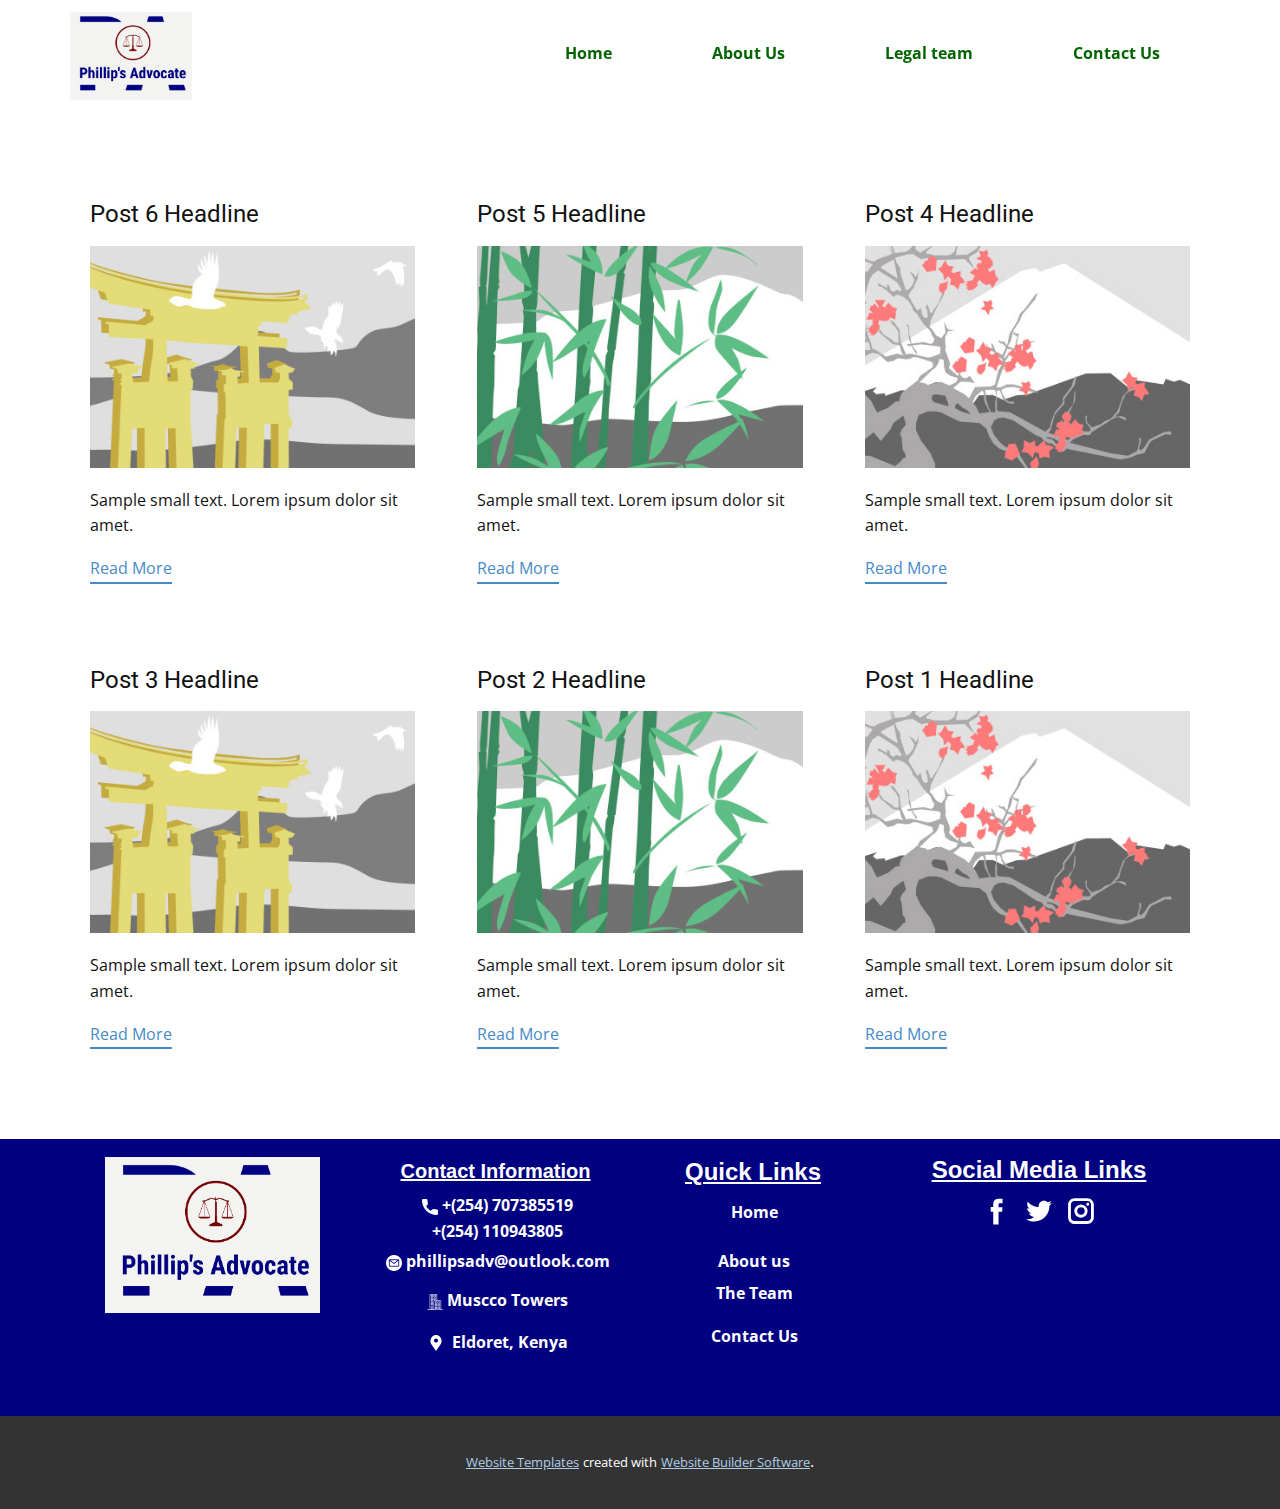
<file: blog/blog.html>
<html style="font-size: 16px;" lang="en"><head>
    <meta name="viewport" content="width=device-width, initial-scale=1.0">
    <meta charset="utf-8">
    <meta name="keywords" content="">
    <meta name="description" content="">
    <title>Blog Template</title>
    <link rel="stylesheet" href="../nicepage.css" media="screen">
<link rel="stylesheet" href="../Blog-Template.css" media="screen">
    <script class="u-script" type="text/javascript" src="../jquery.js" "="" defer=""></script>
    <script class="u-script" type="text/javascript" src="../nicepage.js" "="" defer=""></script>
    <meta name="generator" content="Nicepage 4.17.7, nicepage.com">
    <link id="u-theme-google-font" rel="stylesheet" href="https://fonts.googleapis.com/css?family=Roboto:100,100i,300,300i,400,400i,500,500i,700,700i,900,900i|Open+Sans:300,300i,400,400i,500,500i,600,600i,700,700i,800,800i">
    
    
    <script type="application/ld+json">{
		"@context": "http://schema.org",
		"@type": "Organization",
		"name": "",
		"logo": "images/logo-color6.png",
		"sameAs": [
				"https://facebook.com/name",
				"https://twitter.com/name",
				"https://instagram.com/name",
				"https://facebook.com/name",
				"https://twitter.com/name",
				"https://instagram.com/name"
		]
}</script>
    <meta name="theme-color" content="#478ac9">
    <meta name="twitter:site" content="@">
    <meta name="twitter:card" content="summary_large_image">
    <meta name="twitter:title" content="Blog Template">
    <meta name="twitter:description" content="">
  </head>
  <body class="u-body u-xl-mode" data-lang="en"><header class="u-clearfix u-header u-sticky u-sticky-9f82 u-header" id="sec-13ed"><div class="u-clearfix u-sheet u-sheet-1">
        <nav class="u-menu u-menu-one-level u-offcanvas u-menu-1">
          <div class="menu-collapse" style="font-weight: 700;">
            <a class="u-button-style u-custom-border-radius u-custom-color u-custom-color-3 u-custom-text-active-color u-custom-text-color u-custom-text-hover-color u-custom-text-shadow u-custom-text-shadow-blur u-custom-text-shadow-color u-custom-text-shadow-transparency u-custom-text-shadow-x u-custom-text-shadow-y u-nav-link u-text-white" href="#" style="text-shadow: -2px 0 0 rgba(0,0,0,0); padding: 9px 14px; font-size: calc(1em + 18px); background-image: none;">
              <svg class="u-svg-link" viewBox="0 0 24 24"><use xmlns:xlink="http://www.w3.org/1999/xlink" xlink:href="#svg-0bc8"></use></svg>
              <svg class="u-svg-content" version="1.1" id="svg-0bc8" viewBox="0 0 16 16" x="0px" y="0px" xmlns:xlink="http://www.w3.org/1999/xlink" xmlns="http://www.w3.org/2000/svg"><g><rect y="1" width="16" height="2"></rect><rect y="7" width="16" height="2"></rect><rect y="13" width="16" height="2"></rect>
</g></svg>
            </a>
          </div>
          <div class="u-custom-menu u-nav-container">
            <ul class="u-nav u-unstyled u-nav-1"><li class="u-nav-item"><a class="u-button-style u-nav-link u-text-active-custom-color-4 u-text-custom-color-2 u-text-hover-white" href="../Home.html" style="padding: 10px 50px;">Home</a>
</li><li class="u-nav-item"><a class="u-button-style u-nav-link u-text-active-custom-color-4 u-text-custom-color-2 u-text-hover-white" href="../About-Us.html" style="padding: 10px 50px;">About Us</a>
</li><li class="u-nav-item"><a class="u-button-style u-nav-link u-text-active-custom-color-4 u-text-custom-color-2 u-text-hover-white" href="../Legal-team.html" style="padding: 10px 50px;">Legal team</a>
</li><li class="u-nav-item"><a class="u-button-style u-nav-link u-text-active-custom-color-4 u-text-custom-color-2 u-text-hover-white" href="../Contact-Us.html" style="padding: 10px 50px;">Contact Us</a>
</li></ul>
          </div>
          <div class="u-custom-menu u-nav-container-collapse">
            <div class="u-container-style u-custom-color-3 u-inner-container-layout u-opacity u-opacity-95 u-sidenav">
              <div class="u-inner-container-layout u-sidenav-overflow">
                <div class="u-menu-close u-palette-1-base u-menu-close-1"></div>
                <ul class="u-align-center u-nav u-popupmenu-items u-text-white u-unstyled u-nav-2"><li class="u-nav-item"><a class="u-button-style u-nav-link" href="../Home.html">Home</a>
</li><li class="u-nav-item"><a class="u-button-style u-nav-link" href="../About-Us.html">About Us</a>
</li><li class="u-nav-item"><a class="u-button-style u-nav-link" href="../Legal-team.html">Legal team</a>
</li><li class="u-nav-item"><a class="u-button-style u-nav-link" href="../Contact-Us.html">Contact Us</a>
</li></ul>
              </div>
            </div>
            <div class="u-black u-menu-overlay u-opacity u-opacity-55"></div>
          </div>
        </nav>
        <div class="u-social-icons u-spacing-10 u-social-icons-1">
          <a class="u-social-url" title="facebook" target="_blank" href="https://facebook.com/name"><span class="u-icon u-social-facebook u-social-icon u-text-white u-icon-1"><svg class="u-svg-link" preserveAspectRatio="xMidYMin slice" viewBox="0 0 112 112" style=""><use xmlns:xlink="http://www.w3.org/1999/xlink" xlink:href="#svg-465e"></use></svg><svg class="u-svg-content" viewBox="0 0 112 112" x="0" y="0" id="svg-465e"><path fill="currentColor" d="M75.5,28.8H65.4c-1.5,0-4,0.9-4,4.3v9.4h13.9l-1.5,15.8H61.4v45.1H42.8V58.3h-8.8V42.4h8.8V32.2
c0-7.4,3.4-18.8,18.8-18.8h13.8v15.4H75.5z"></path></svg></span>
          </a>
          <a class="u-social-url" title="twitter" target="_blank" href="https://twitter.com/name"><span class="u-icon u-social-icon u-social-twitter u-text-white u-icon-2"><svg class="u-svg-link" preserveAspectRatio="xMidYMin slice" viewBox="0 0 112 112" style=""><use xmlns:xlink="http://www.w3.org/1999/xlink" xlink:href="#svg-8b0f"></use></svg><svg class="u-svg-content" viewBox="0 0 112 112" x="0" y="0" id="svg-8b0f"><path fill="currentColor" d="M92.2,38.2c0,0.8,0,1.6,0,2.3c0,24.3-18.6,52.4-52.6,52.4c-10.6,0.1-20.2-2.9-28.5-8.2
	c1.4,0.2,2.9,0.2,4.4,0.2c8.7,0,16.7-2.9,23-7.9c-8.1-0.2-14.9-5.5-17.3-12.8c1.1,0.2,2.4,0.2,3.4,0.2c1.6,0,3.3-0.2,4.8-0.7
	c-8.4-1.6-14.9-9.2-14.9-18c0-0.2,0-0.2,0-0.2c2.5,1.4,5.4,2.2,8.4,2.3c-5-3.3-8.3-8.9-8.3-15.4c0-3.4,1-6.5,2.5-9.2
	c9.1,11.1,22.7,18.5,38,19.2c-0.2-1.4-0.4-2.8-0.4-4.3c0.1-10,8.3-18.2,18.5-18.2c5.4,0,10.1,2.2,13.5,5.7c4.3-0.8,8.1-2.3,11.7-4.5
	c-1.4,4.3-4.3,7.9-8.1,10.1c3.7-0.4,7.3-1.4,10.6-2.9C98.9,32.3,95.7,35.5,92.2,38.2z"></path></svg></span>
          </a>
          <a class="u-social-url" title="instagram" target="_blank" href="https://instagram.com/name"><span class="u-icon u-social-icon u-social-instagram u-text-white u-icon-3"><svg class="u-svg-link" preserveAspectRatio="xMidYMin slice" viewBox="0 0 112 112" style=""><use xmlns:xlink="http://www.w3.org/1999/xlink" xlink:href="#svg-0806"></use></svg><svg class="u-svg-content" viewBox="0 0 112 112" x="0" y="0" id="svg-0806"><path fill="currentColor" d="M55.9,32.9c-12.8,0-23.2,10.4-23.2,23.2s10.4,23.2,23.2,23.2s23.2-10.4,23.2-23.2S68.7,32.9,55.9,32.9z
	 M55.9,69.4c-7.4,0-13.3-6-13.3-13.3c-0.1-7.4,6-13.3,13.3-13.3s13.3,6,13.3,13.3C69.3,63.5,63.3,69.4,55.9,69.4z"></path><path fill="#FFFFFF" d="M79.7,26.8c-3,0-5.4,2.5-5.4,5.4s2.5,5.4,5.4,5.4c3,0,5.4-2.5,5.4-5.4S82.7,26.8,79.7,26.8z"></path><path fill="currentColor" d="M78.2,11H33.5C21,11,10.8,21.3,10.8,33.7v44.7c0,12.6,10.2,22.8,22.7,22.8h44.7c12.6,0,22.7-10.2,22.7-22.7
	V33.7C100.8,21.1,90.6,11,78.2,11z M91,78.4c0,7.1-5.8,12.8-12.8,12.8H33.5c-7.1,0-12.8-5.8-12.8-12.8V33.7
	c0-7.1,5.8-12.8,12.8-12.8h44.7c7.1,0,12.8,5.8,12.8,12.8V78.4z"></path></svg></span>
          </a>
        </div>
        <a href="https://nicepage.com/k/home-improvement-website-templates" class="u-image u-logo u-image-1" data-image-width="665" data-image-height="481">
          <img src="../images/logo-color6.png" class="u-logo-image u-logo-image-1">
        </a>
      </div><style class="u-sticky-style" data-style-id="9f82">.u-sticky-fixed.u-sticky-9f82, .u-body.u-sticky-fixed .u-sticky-9f82 {
box-shadow: 5px 5px 20px 0 rgba(0,0,0,0.4) !important
}.u-sticky-fixed.u-sticky-9f82:before, .u-body.u-sticky-fixed .u-sticky-9f82:before {
borders: top right bottom left !important
}</style></header>
    <section class="u-clearfix u-section-1" id="sec-9467">
      <div class="u-clearfix u-sheet u-valign-middle u-sheet-1"><!--blog--><!--blog_options_json--><!--{"type":"Recent","source":"","tags":"","count":""}--><!--/blog_options_json-->
        <div class="u-blog u-expanded-width u-blog-1">
          <div class="u-repeater u-repeater-1"><!--blog_post-->
            <div class="u-blog-post u-container-style u-repeater-item u-white u-repeater-item-1">
              <div class="u-container-layout u-similar-container u-valign-top u-container-layout-1"><!--blog_post_header-->
                <h4 class="u-blog-control u-text u-text-1">
                  <a class="u-post-header-link" href="../blog/post-5.html">Post 6 Headline</a>
                </h4><!--/blog_post_header--><!--blog_post_image-->
                <a class="u-post-header-link" href="../blog/post-5.html"><img alt="" class="u-blog-control u-expanded-width u-image u-image-default u-image-1" src="../images/8ad73f3c.jpeg"></a><!--/blog_post_image--><!--blog_post_content-->
                <div class="u-blog-control u-post-content u-text u-text-2 fr-view">Sample small text. Lorem ipsum dolor sit amet.</div><!--/blog_post_content--><!--blog_post_readmore-->
                <a href="../blog/post-5.html" class="u-blog-control u-border-2 u-border-palette-1-base u-btn u-btn-rectangle u-button-style u-none u-btn-1"><!--blog_post_readmore_content--><!--options_json--><!--{"content":"","defaultValue":"Read More"}--><!--/options_json-->Read More<!--/blog_post_readmore_content--></a><!--/blog_post_readmore-->
              </div>
            </div><div class="u-blog-post u-container-style u-repeater-item u-video-cover u-white">
              <div class="u-container-layout u-similar-container u-valign-top u-container-layout-2"><!--blog_post_header-->
                <h4 class="u-blog-control u-text u-text-3">
                  <a class="u-post-header-link" href="../blog/post-4.html">Post 5 Headline</a>
                </h4><!--/blog_post_header--><!--blog_post_image-->
                <a class="u-post-header-link" href="../blog/post-4.html"><img alt="" class="u-blog-control u-expanded-width u-image u-image-default u-image-2" src="../images/68f64b9d.jpeg"></a><!--/blog_post_image--><!--blog_post_content-->
                <div class="u-blog-control u-post-content u-text u-text-4 fr-view">Sample small text. Lorem ipsum dolor sit amet.</div><!--/blog_post_content--><!--blog_post_readmore-->
                <a href="../blog/post-4.html" class="u-blog-control u-border-2 u-border-palette-1-base u-btn u-btn-rectangle u-button-style u-none u-btn-2"><!--blog_post_readmore_content--><!--options_json--><!--{"content":"","defaultValue":"Read More"}--><!--/options_json-->Read More<!--/blog_post_readmore_content--></a><!--/blog_post_readmore-->
              </div>
            </div><div class="u-blog-post u-container-style u-repeater-item u-video-cover u-white">
              <div class="u-container-layout u-similar-container u-valign-top u-container-layout-3"><!--blog_post_header-->
                <h4 class="u-blog-control u-text u-text-5">
                  <a class="u-post-header-link" href="../blog/post-3.html">Post 4 Headline</a>
                </h4><!--/blog_post_header--><!--blog_post_image-->
                <a class="u-post-header-link" href="../blog/post-3.html"><img alt="" class="u-blog-control u-expanded-width u-image u-image-default u-image-3" src="../images/0fd3416c.jpeg"></a><!--/blog_post_image--><!--blog_post_content-->
                <div class="u-blog-control u-post-content u-text u-text-6 fr-view">Sample small text. Lorem ipsum dolor sit amet.</div><!--/blog_post_content--><!--blog_post_readmore-->
                <a href="../blog/post-3.html" class="u-blog-control u-border-2 u-border-palette-1-base u-btn u-btn-rectangle u-button-style u-none u-btn-3"><!--blog_post_readmore_content--><!--options_json--><!--{"content":"","defaultValue":"Read More"}--><!--/options_json-->Read More<!--/blog_post_readmore_content--></a><!--/blog_post_readmore-->
              </div>
            </div><div class="u-blog-post u-container-style u-repeater-item u-white u-repeater-item-1">
              <div class="u-container-layout u-similar-container u-valign-top u-container-layout-1"><!--blog_post_header-->
                <h4 class="u-blog-control u-text u-text-1">
                  <a class="u-post-header-link" href="../blog/post-2.html">Post 3 Headline</a>
                </h4><!--/blog_post_header--><!--blog_post_image-->
                <a class="u-post-header-link" href="../blog/post-2.html"><img alt="" class="u-blog-control u-expanded-width u-image u-image-default u-image-1" src="../images/8ad73f3c.jpeg"></a><!--/blog_post_image--><!--blog_post_content-->
                <div class="u-blog-control u-post-content u-text u-text-2 fr-view">Sample small text. Lorem ipsum dolor sit amet.</div><!--/blog_post_content--><!--blog_post_readmore-->
                <a href="../blog/post-2.html" class="u-blog-control u-border-2 u-border-palette-1-base u-btn u-btn-rectangle u-button-style u-none u-btn-1"><!--blog_post_readmore_content--><!--options_json--><!--{"content":"","defaultValue":"Read More"}--><!--/options_json-->Read More<!--/blog_post_readmore_content--></a><!--/blog_post_readmore-->
              </div>
            </div><div class="u-blog-post u-container-style u-repeater-item u-video-cover u-white">
              <div class="u-container-layout u-similar-container u-valign-top u-container-layout-2"><!--blog_post_header-->
                <h4 class="u-blog-control u-text u-text-3">
                  <a class="u-post-header-link" href="../blog/post-1.html">Post 2 Headline</a>
                </h4><!--/blog_post_header--><!--blog_post_image-->
                <a class="u-post-header-link" href="../blog/post-1.html"><img alt="" class="u-blog-control u-expanded-width u-image u-image-default u-image-2" src="../images/68f64b9d.jpeg"></a><!--/blog_post_image--><!--blog_post_content-->
                <div class="u-blog-control u-post-content u-text u-text-4 fr-view">Sample small text. Lorem ipsum dolor sit amet.</div><!--/blog_post_content--><!--blog_post_readmore-->
                <a href="../blog/post-1.html" class="u-blog-control u-border-2 u-border-palette-1-base u-btn u-btn-rectangle u-button-style u-none u-btn-2"><!--blog_post_readmore_content--><!--options_json--><!--{"content":"","defaultValue":"Read More"}--><!--/options_json-->Read More<!--/blog_post_readmore_content--></a><!--/blog_post_readmore-->
              </div>
            </div><div class="u-blog-post u-container-style u-repeater-item u-video-cover u-white">
              <div class="u-container-layout u-similar-container u-valign-top u-container-layout-3"><!--blog_post_header-->
                <h4 class="u-blog-control u-text u-text-5">
                  <a class="u-post-header-link" href="../blog/post.html">Post 1 Headline</a>
                </h4><!--/blog_post_header--><!--blog_post_image-->
                <a class="u-post-header-link" href="../blog/post.html"><img alt="" class="u-blog-control u-expanded-width u-image u-image-default u-image-3" src="../images/0fd3416c.jpeg"></a><!--/blog_post_image--><!--blog_post_content-->
                <div class="u-blog-control u-post-content u-text u-text-6 fr-view">Sample small text. Lorem ipsum dolor sit amet.</div><!--/blog_post_content--><!--blog_post_readmore-->
                <a href="../blog/post.html" class="u-blog-control u-border-2 u-border-palette-1-base u-btn u-btn-rectangle u-button-style u-none u-btn-3"><!--blog_post_readmore_content--><!--options_json--><!--{"content":"","defaultValue":"Read More"}--><!--/options_json-->Read More<!--/blog_post_readmore_content--></a><!--/blog_post_readmore-->
              </div>
            </div><!--/blog_post--><!--blog_post-->
            <!--/blog_post--><!--blog_post-->
            <!--/blog_post-->
          </div>
        </div><!--/blog-->
      </div>
    </section>
    
    
    <footer class="u-clearfix u-custom-color-4 u-footer u-footer" id="sec-66ce"><div class="u-clearfix u-sheet u-sheet-1">
        <div class="u-clearfix u-expanded-width u-layout-wrap u-layout-wrap-1">
          <div class="u-layout">
            <div class="u-layout-row">
              <div class="u-container-style u-layout-cell u-size-15 u-layout-cell-1">
                <div class="u-container-layout u-valign-bottom-xs u-container-layout-1">
                  <img class="u-image u-image-contain u-image-default u-image-1" src="../images/logo-color6.png" alt="" data-image-width="665" data-image-height="481">
                </div>
              </div>
              <div class="u-container-style u-layout-cell u-size-15 u-layout-cell-2">
                <div class="u-container-layout u-container-layout-2">
                  <h4 class="u-align-center u-custom-font u-font-arial u-text u-text-1">Contact Information</h4>
                  <a href="../Home.html" data-page-id="2825726344" class="u-active-none u-bottom-left-radius-0 u-bottom-right-radius-0 u-btn u-btn-rectangle u-button-style u-hover-none u-none u-radius-0 u-text-body-alt-color u-top-left-radius-0 u-top-right-radius-0 u-btn-1"><span class="u-icon"><svg class="u-svg-content" viewBox="0 0 405.333 405.333" x="0px" y="0px" style="width: 1em; height: 1em;"><path d="M373.333,266.88c-25.003,0-49.493-3.904-72.704-11.563c-11.328-3.904-24.192-0.896-31.637,6.699l-46.016,34.752    c-52.8-28.181-86.592-61.952-114.389-114.368l33.813-44.928c8.512-8.512,11.563-20.971,7.915-32.64    C142.592,81.472,138.667,56.96,138.667,32c0-17.643-14.357-32-32-32H32C14.357,0,0,14.357,0,32    c0,205.845,167.488,373.333,373.333,373.333c17.643,0,32-14.357,32-32V298.88C405.333,281.237,390.976,266.88,373.333,266.88z"></path></svg><img></span>&nbsp;+(254) ​707385519<br>+(254)&nbsp;110943805<br>
                  </a>
                  <a href="../Home.html" data-page-id="2825726344" class="u-btn u-button-style u-none u-btn-2"><span class="u-file-icon u-icon"><img src="../images/4.png" alt=""></span>&nbsp;<span style="font-weight: 700;" class="u-text-body-alt-color">phillipsadv@outlook.com</span>
                  </a>
                  <a href="../Home.html" data-page-id="2825726344" class="u-active-none u-bottom-left-radius-0 u-bottom-right-radius-0 u-btn u-btn-rectangle u-button-style u-hover-none u-none u-radius-0 u-top-left-radius-0 u-top-right-radius-0 u-btn-3"><span class="u-file-icon u-icon u-text-white"><img src="../images/916771-d1943131.png" alt=""></span>&nbsp;Muscco Towers
                  </a>
                  <a href="../Home.html" data-page-id="2825726344" class="u-active-none u-bottom-left-radius-0 u-bottom-right-radius-0 u-btn u-btn-rectangle u-button-style u-hover-none u-none u-radius-0 u-top-left-radius-0 u-top-right-radius-0 u-btn-4"><span class="u-icon"><svg class="u-svg-content" viewBox="0 0 54.757 54.757" x="0px" y="0px" style="width: 1em; height: 1em;"><path d="M40.94,5.617C37.318,1.995,32.502,0,27.38,0c-5.123,0-9.938,1.995-13.56,5.617c-6.703,6.702-7.536,19.312-1.804,26.952
	L27.38,54.757L42.721,32.6C48.476,24.929,47.643,12.319,40.94,5.617z M27.557,26c-3.859,0-7-3.141-7-7s3.141-7,7-7s7,3.141,7,7
	S31.416,26,27.557,26z"></path></svg><img></span>&nbsp; <span style="font-weight: 700;" class="u-text-body-alt-color">Eldoret, Kenya</span>
                  </a>
                </div>
              </div>
              <div class="u-container-style u-layout-cell u-size-12-lg u-size-12-xl u-size-14-md u-size-14-sm u-size-14-xs u-layout-cell-3">
                <div class="u-container-layout u-container-layout-3">
                  <h6 class="u-custom-font u-font-arial u-text u-text-2">Quick Links</h6>
                  <a href="../Home.html" data-page-id="2825726344" class="u-active-none u-border-2 u-border-active-palette-2-dark-1 u-border-custom-color-4 u-border-hover-white u-btn u-button-style u-hover-none u-none u-text-body-alt-color u-text-hover-white u-btn-5">Home</a>
                  <a href="../About-Us.html" data-page-id="2550830776" class="u-active-none u-border-2 u-border-active-palette-2-dark-1 u-border-custom-color-4 u-border-hover-white u-btn u-button-style u-hover-none u-none u-text-body-alt-color u-text-hover-white u-btn-6">About us</a>
                  <a href="../Legal-team.html" data-page-id="211018031" class="u-active-none u-border-2 u-border-active-palette-2-dark-1 u-border-custom-color-4 u-border-hover-white u-btn u-button-style u-hover-none u-none u-text-body-alt-color u-text-hover-white u-btn-7">The Team</a>
                  <a href="../Contact-Us.html" data-page-id="97367725" class="u-active-none u-border-2 u-border-active-palette-2-dark-1 u-border-custom-color-4 u-border-hover-white u-btn u-button-style u-hover-none u-none u-text-body-alt-color u-text-hover-white u-btn-8">Contact Us</a>
                </div>
              </div>
              <div class="u-align-center-md u-align-center-sm u-align-center-xs u-container-style u-layout-cell u-size-16-md u-size-16-sm u-size-16-xs u-size-18-lg u-size-18-xl u-layout-cell-4">
                <div class="u-container-layout u-valign-top u-container-layout-4">
                  <h4 class="u-custom-font u-font-arial u-text u-text-default u-text-3">Social Media Links</h4>
                  <div class="u-social-icons u-spacing-10 u-social-icons-1">
                    <a class="u-social-url" title="facebook" target="_blank" href="https://facebook.com/name"><span class="u-icon u-social-facebook u-social-icon u-text-white u-icon-5"><svg class="u-svg-link" preserveAspectRatio="xMidYMin slice" viewBox="0 0 112 112" style=""><use xmlns:xlink="http://www.w3.org/1999/xlink" xlink:href="#svg-5153"></use></svg><svg class="u-svg-content" viewBox="0 0 112 112" x="0" y="0" id="svg-5153"><path fill="currentColor" d="M75.5,28.8H65.4c-1.5,0-4,0.9-4,4.3v9.4h13.9l-1.5,15.8H61.4v45.1H42.8V58.3h-8.8V42.4h8.8V32.2
c0-7.4,3.4-18.8,18.8-18.8h13.8v15.4H75.5z"></path></svg></span>
                    </a>
                    <a class="u-social-url" title="twitter" target="_blank" href="https://twitter.com/name"><span class="u-icon u-social-icon u-social-twitter u-text-white u-icon-6"><svg class="u-svg-link" preserveAspectRatio="xMidYMin slice" viewBox="0 0 112 112" style=""><use xmlns:xlink="http://www.w3.org/1999/xlink" xlink:href="#svg-9be6"></use></svg><svg class="u-svg-content" viewBox="0 0 112 112" x="0" y="0" id="svg-9be6"><path fill="currentColor" d="M92.2,38.2c0,0.8,0,1.6,0,2.3c0,24.3-18.6,52.4-52.6,52.4c-10.6,0.1-20.2-2.9-28.5-8.2
	c1.4,0.2,2.9,0.2,4.4,0.2c8.7,0,16.7-2.9,23-7.9c-8.1-0.2-14.9-5.5-17.3-12.8c1.1,0.2,2.4,0.2,3.4,0.2c1.6,0,3.3-0.2,4.8-0.7
	c-8.4-1.6-14.9-9.2-14.9-18c0-0.2,0-0.2,0-0.2c2.5,1.4,5.4,2.2,8.4,2.3c-5-3.3-8.3-8.9-8.3-15.4c0-3.4,1-6.5,2.5-9.2
	c9.1,11.1,22.7,18.5,38,19.2c-0.2-1.4-0.4-2.8-0.4-4.3c0.1-10,8.3-18.2,18.5-18.2c5.4,0,10.1,2.2,13.5,5.7c4.3-0.8,8.1-2.3,11.7-4.5
	c-1.4,4.3-4.3,7.9-8.1,10.1c3.7-0.4,7.3-1.4,10.6-2.9C98.9,32.3,95.7,35.5,92.2,38.2z"></path></svg></span>
                    </a>
                    <a class="u-social-url" title="instagram" target="_blank" href="https://instagram.com/name"><span class="u-icon u-social-icon u-social-instagram u-text-white u-icon-7"><svg class="u-svg-link" preserveAspectRatio="xMidYMin slice" viewBox="0 0 112 112" style=""><use xmlns:xlink="http://www.w3.org/1999/xlink" xlink:href="#svg-d403"></use></svg><svg class="u-svg-content" viewBox="0 0 112 112" x="0" y="0" id="svg-d403"><path fill="currentColor" d="M55.9,32.9c-12.8,0-23.2,10.4-23.2,23.2s10.4,23.2,23.2,23.2s23.2-10.4,23.2-23.2S68.7,32.9,55.9,32.9z
	 M55.9,69.4c-7.4,0-13.3-6-13.3-13.3c-0.1-7.4,6-13.3,13.3-13.3s13.3,6,13.3,13.3C69.3,63.5,63.3,69.4,55.9,69.4z"></path><path fill="#FFFFFF" d="M79.7,26.8c-3,0-5.4,2.5-5.4,5.4s2.5,5.4,5.4,5.4c3,0,5.4-2.5,5.4-5.4S82.7,26.8,79.7,26.8z"></path><path fill="currentColor" d="M78.2,11H33.5C21,11,10.8,21.3,10.8,33.7v44.7c0,12.6,10.2,22.8,22.7,22.8h44.7c12.6,0,22.7-10.2,22.7-22.7
	V33.7C100.8,21.1,90.6,11,78.2,11z M91,78.4c0,7.1-5.8,12.8-12.8,12.8H33.5c-7.1,0-12.8-5.8-12.8-12.8V33.7
	c0-7.1,5.8-12.8,12.8-12.8h44.7c7.1,0,12.8,5.8,12.8,12.8V78.4z"></path></svg></span>
                    </a>
                  </div>
                </div>
              </div>
            </div>
          </div>
        </div>
      </div></footer>
    <section class="u-backlink u-clearfix u-grey-80">
      <a class="u-link" href="https://nicepage.com/website-templates" target="_blank">
        <span>Website Templates</span>
      </a>
      <p class="u-text">
        <span>created with</span>
      </p>
      <a class="u-link" href="" target="_blank">
        <span>Website Builder Software</span>
      </a>. 
    </section>
  
</body></html>
</file>
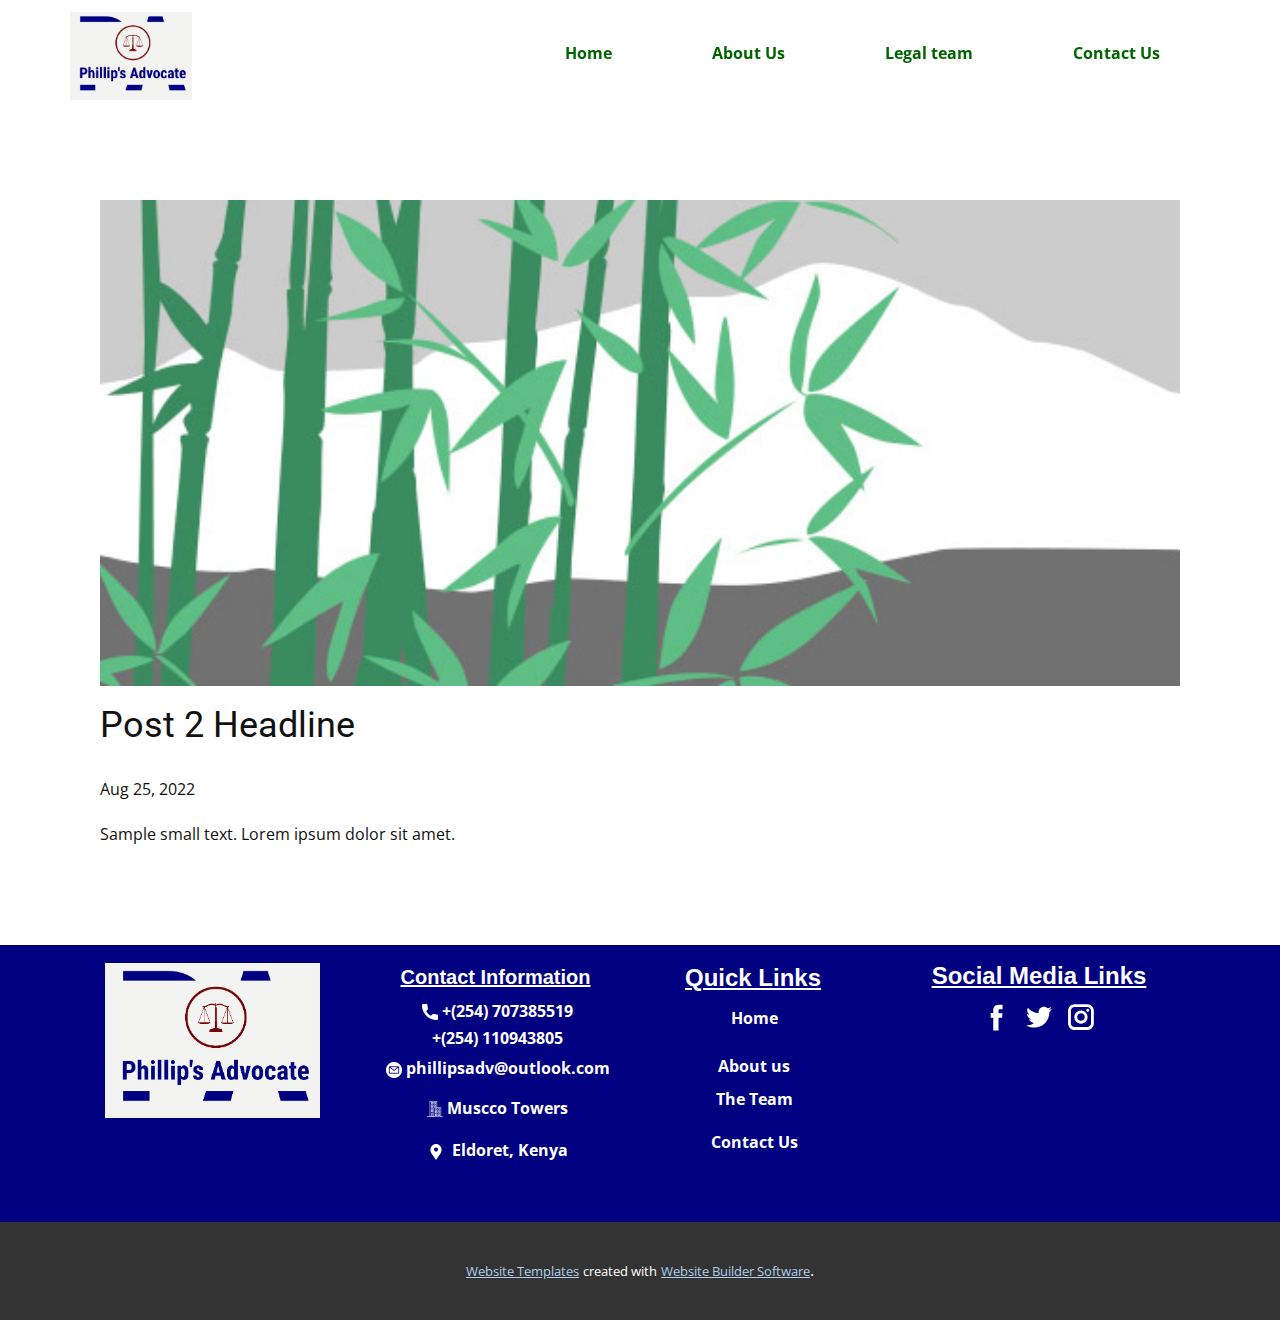
<file: blog/post-1.html>
<!doctype html>
<html style="font-size: 16px;" lang="en"><head>
    <meta name="viewport" content="width=device-width, initial-scale=1.0">
    <meta charset="utf-8">
    <meta name="keywords" content="Post 1 Headline">
    <meta name="description" content="">
    <title>Post 2 Headline</title>
    <link rel="stylesheet" href="../nicepage.css" media="screen">
<link rel="stylesheet" href="../Post-Template.css" media="screen">
    <script class="u-script" type="text/javascript" src="../jquery.js" "="" defer=""></script>
    <script class="u-script" type="text/javascript" src="../nicepage.js" "="" defer=""></script>
    <meta name="generator" content="Nicepage 4.17.7, nicepage.com">
    <link id="u-theme-google-font" rel="stylesheet" href="https://fonts.googleapis.com/css?family=Roboto:100,100i,300,300i,400,400i,500,500i,700,700i,900,900i|Open+Sans:300,300i,400,400i,500,500i,600,600i,700,700i,800,800i">
    
    
    <script type="application/ld+json">{
		"@context": "http://schema.org",
		"@type": "Organization",
		"name": "",
		"logo": "images/logo-color6.png",
		"sameAs": [
				"https://facebook.com/name",
				"https://twitter.com/name",
				"https://instagram.com/name",
				"https://facebook.com/name",
				"https://twitter.com/name",
				"https://instagram.com/name"
		]
}</script>
    <meta name="theme-color" content="#478ac9">
    <meta name="twitter:site" content="@">
    <meta name="twitter:card" content="summary_large_image">
    <meta name="twitter:title" content="Post Template">
    <meta name="twitter:description" content="">
  </head>
  <body class="u-body u-xl-mode" data-lang="en"><header class="u-clearfix u-header u-sticky u-sticky-9f82 u-header" id="sec-13ed"><div class="u-clearfix u-sheet u-sheet-1">
        <nav class="u-menu u-menu-one-level u-offcanvas u-menu-1">
          <div class="menu-collapse" style="font-weight: 700;">
            <a class="u-button-style u-custom-border-radius u-custom-color u-custom-color-3 u-custom-text-active-color u-custom-text-color u-custom-text-hover-color u-custom-text-shadow u-custom-text-shadow-blur u-custom-text-shadow-color u-custom-text-shadow-transparency u-custom-text-shadow-x u-custom-text-shadow-y u-nav-link u-text-white" href="#" style="text-shadow: -2px 0 0 rgba(0,0,0,0); padding: 9px 14px; font-size: calc(1em + 18px); background-image: none;">
              <svg class="u-svg-link" viewBox="0 0 24 24"><use xmlns:xlink="http://www.w3.org/1999/xlink" xlink:href="#svg-0bc8"></use></svg>
              <svg class="u-svg-content" version="1.1" id="svg-0bc8" viewBox="0 0 16 16" x="0px" y="0px" xmlns:xlink="http://www.w3.org/1999/xlink" xmlns="http://www.w3.org/2000/svg"><g><rect y="1" width="16" height="2"></rect><rect y="7" width="16" height="2"></rect><rect y="13" width="16" height="2"></rect>
</g></svg>
            </a>
          </div>
          <div class="u-custom-menu u-nav-container">
            <ul class="u-nav u-unstyled u-nav-1"><li class="u-nav-item"><a class="u-button-style u-nav-link u-text-active-custom-color-4 u-text-custom-color-2 u-text-hover-white" href="../Home.html" style="padding: 10px 50px;">Home</a>
</li><li class="u-nav-item"><a class="u-button-style u-nav-link u-text-active-custom-color-4 u-text-custom-color-2 u-text-hover-white" href="../About-Us.html" style="padding: 10px 50px;">About Us</a>
</li><li class="u-nav-item"><a class="u-button-style u-nav-link u-text-active-custom-color-4 u-text-custom-color-2 u-text-hover-white" href="../Legal-team.html" style="padding: 10px 50px;">Legal team</a>
</li><li class="u-nav-item"><a class="u-button-style u-nav-link u-text-active-custom-color-4 u-text-custom-color-2 u-text-hover-white" href="../Contact-Us.html" style="padding: 10px 50px;">Contact Us</a>
</li></ul>
          </div>
          <div class="u-custom-menu u-nav-container-collapse">
            <div class="u-container-style u-custom-color-3 u-inner-container-layout u-opacity u-opacity-95 u-sidenav">
              <div class="u-inner-container-layout u-sidenav-overflow">
                <div class="u-menu-close u-palette-1-base u-menu-close-1"></div>
                <ul class="u-align-center u-nav u-popupmenu-items u-text-white u-unstyled u-nav-2"><li class="u-nav-item"><a class="u-button-style u-nav-link" href="../Home.html">Home</a>
</li><li class="u-nav-item"><a class="u-button-style u-nav-link" href="../About-Us.html">About Us</a>
</li><li class="u-nav-item"><a class="u-button-style u-nav-link" href="../Legal-team.html">Legal team</a>
</li><li class="u-nav-item"><a class="u-button-style u-nav-link" href="../Contact-Us.html">Contact Us</a>
</li></ul>
              </div>
            </div>
            <div class="u-black u-menu-overlay u-opacity u-opacity-55"></div>
          </div>
        </nav>
        <div class="u-social-icons u-spacing-10 u-social-icons-1">
          <a class="u-social-url" title="facebook" target="_blank" href="https://facebook.com/name"><span class="u-icon u-social-facebook u-social-icon u-text-white u-icon-1"><svg class="u-svg-link" preserveAspectRatio="xMidYMin slice" viewBox="0 0 112 112" style=""><use xmlns:xlink="http://www.w3.org/1999/xlink" xlink:href="#svg-465e"></use></svg><svg class="u-svg-content" viewBox="0 0 112 112" x="0" y="0" id="svg-465e"><path fill="currentColor" d="M75.5,28.8H65.4c-1.5,0-4,0.9-4,4.3v9.4h13.9l-1.5,15.8H61.4v45.1H42.8V58.3h-8.8V42.4h8.8V32.2
c0-7.4,3.4-18.8,18.8-18.8h13.8v15.4H75.5z"></path></svg></span>
          </a>
          <a class="u-social-url" title="twitter" target="_blank" href="https://twitter.com/name"><span class="u-icon u-social-icon u-social-twitter u-text-white u-icon-2"><svg class="u-svg-link" preserveAspectRatio="xMidYMin slice" viewBox="0 0 112 112" style=""><use xmlns:xlink="http://www.w3.org/1999/xlink" xlink:href="#svg-8b0f"></use></svg><svg class="u-svg-content" viewBox="0 0 112 112" x="0" y="0" id="svg-8b0f"><path fill="currentColor" d="M92.2,38.2c0,0.8,0,1.6,0,2.3c0,24.3-18.6,52.4-52.6,52.4c-10.6,0.1-20.2-2.9-28.5-8.2
	c1.4,0.2,2.9,0.2,4.4,0.2c8.7,0,16.7-2.9,23-7.9c-8.1-0.2-14.9-5.5-17.3-12.8c1.1,0.2,2.4,0.2,3.4,0.2c1.6,0,3.3-0.2,4.8-0.7
	c-8.4-1.6-14.9-9.2-14.9-18c0-0.2,0-0.2,0-0.2c2.5,1.4,5.4,2.2,8.4,2.3c-5-3.3-8.3-8.9-8.3-15.4c0-3.4,1-6.5,2.5-9.2
	c9.1,11.1,22.7,18.5,38,19.2c-0.2-1.4-0.4-2.8-0.4-4.3c0.1-10,8.3-18.2,18.5-18.2c5.4,0,10.1,2.2,13.5,5.7c4.3-0.8,8.1-2.3,11.7-4.5
	c-1.4,4.3-4.3,7.9-8.1,10.1c3.7-0.4,7.3-1.4,10.6-2.9C98.9,32.3,95.7,35.5,92.2,38.2z"></path></svg></span>
          </a>
          <a class="u-social-url" title="instagram" target="_blank" href="https://instagram.com/name"><span class="u-icon u-social-icon u-social-instagram u-text-white u-icon-3"><svg class="u-svg-link" preserveAspectRatio="xMidYMin slice" viewBox="0 0 112 112" style=""><use xmlns:xlink="http://www.w3.org/1999/xlink" xlink:href="#svg-0806"></use></svg><svg class="u-svg-content" viewBox="0 0 112 112" x="0" y="0" id="svg-0806"><path fill="currentColor" d="M55.9,32.9c-12.8,0-23.2,10.4-23.2,23.2s10.4,23.2,23.2,23.2s23.2-10.4,23.2-23.2S68.7,32.9,55.9,32.9z
	 M55.9,69.4c-7.4,0-13.3-6-13.3-13.3c-0.1-7.4,6-13.3,13.3-13.3s13.3,6,13.3,13.3C69.3,63.5,63.3,69.4,55.9,69.4z"></path><path fill="#FFFFFF" d="M79.7,26.8c-3,0-5.4,2.5-5.4,5.4s2.5,5.4,5.4,5.4c3,0,5.4-2.5,5.4-5.4S82.7,26.8,79.7,26.8z"></path><path fill="currentColor" d="M78.2,11H33.5C21,11,10.8,21.3,10.8,33.7v44.7c0,12.6,10.2,22.8,22.7,22.8h44.7c12.6,0,22.7-10.2,22.7-22.7
	V33.7C100.8,21.1,90.6,11,78.2,11z M91,78.4c0,7.1-5.8,12.8-12.8,12.8H33.5c-7.1,0-12.8-5.8-12.8-12.8V33.7
	c0-7.1,5.8-12.8,12.8-12.8h44.7c7.1,0,12.8,5.8,12.8,12.8V78.4z"></path></svg></span>
          </a>
        </div>
        <a href="https://nicepage.com/k/home-improvement-website-templates" class="u-image u-logo u-image-1" data-image-width="665" data-image-height="481">
          <img src="../images/logo-color6.png" class="u-logo-image u-logo-image-1">
        </a>
      </div><style class="u-sticky-style" data-style-id="9f82">.u-sticky-fixed.u-sticky-9f82, .u-body.u-sticky-fixed .u-sticky-9f82 {
box-shadow: 5px 5px 20px 0 rgba(0,0,0,0.4) !important
}.u-sticky-fixed.u-sticky-9f82:before, .u-body.u-sticky-fixed .u-sticky-9f82:before {
borders: top right bottom left !important
}</style></header>
    <section class="u-align-center u-clearfix u-section-1" id="sec-80f8">
      <div class="u-clearfix u-sheet u-valign-middle-md u-valign-middle-sm u-valign-middle-xs u-sheet-1"><!--post_details--><!--post_details_options_json--><!--{"source":""}--><!--/post_details_options_json--><!--blog_post-->
        <div class="u-container-style u-expanded-width u-post-details u-post-details-1">
          <div class="u-container-layout u-valign-middle u-container-layout-1"><!--blog_post_image-->
            <img alt="" class="u-blog-control u-expanded-width u-image u-image-default u-image-1" src="../images/68f64b9d.jpeg"><!--/blog_post_image--><!--blog_post_header-->
            <h2 class="u-blog-control u-text u-text-1">Post 2 Headline</h2><!--/blog_post_header--><!--blog_post_metadata-->
            <div class="u-blog-control u-metadata u-metadata-1"><!--blog_post_metadata_date-->
              <span class="u-meta-date u-meta-icon">Aug 25, 2022</span><!--/blog_post_metadata_date--><!--blog_post_metadata_category-->
              <!--/blog_post_metadata_category--><!--blog_post_metadata_comments-->
              <!--/blog_post_metadata_comments-->
            </div><!--/blog_post_metadata--><!--blog_post_content-->
            <div class="u-align-justify u-blog-control u-post-content u-text u-text-2 fr-view">
  Sample small text. Lorem ipsum dolor sit amet.
  </div><!--/blog_post_content-->
          </div>
        </div><!--/blog_post--><!--/post_details-->
      </div>
    </section>
    
    
    <footer class="u-clearfix u-custom-color-4 u-footer u-footer" id="sec-66ce"><div class="u-clearfix u-sheet u-sheet-1">
        <div class="u-clearfix u-expanded-width u-layout-wrap u-layout-wrap-1">
          <div class="u-layout">
            <div class="u-layout-row">
              <div class="u-container-style u-layout-cell u-size-15 u-layout-cell-1">
                <div class="u-container-layout u-valign-bottom-xs u-container-layout-1">
                  <img class="u-image u-image-contain u-image-default u-image-1" src="../images/logo-color6.png" alt="" data-image-width="665" data-image-height="481">
                </div>
              </div>
              <div class="u-container-style u-layout-cell u-size-15 u-layout-cell-2">
                <div class="u-container-layout u-container-layout-2">
                  <h4 class="u-align-center u-custom-font u-font-arial u-text u-text-1">Contact Information</h4>
                  <a href="../Home.html" data-page-id="2825726344" class="u-active-none u-bottom-left-radius-0 u-bottom-right-radius-0 u-btn u-btn-rectangle u-button-style u-hover-none u-none u-radius-0 u-text-body-alt-color u-top-left-radius-0 u-top-right-radius-0 u-btn-1"><span class="u-icon"><svg class="u-svg-content" viewBox="0 0 405.333 405.333" x="0px" y="0px" style="width: 1em; height: 1em;"><path d="M373.333,266.88c-25.003,0-49.493-3.904-72.704-11.563c-11.328-3.904-24.192-0.896-31.637,6.699l-46.016,34.752    c-52.8-28.181-86.592-61.952-114.389-114.368l33.813-44.928c8.512-8.512,11.563-20.971,7.915-32.64    C142.592,81.472,138.667,56.96,138.667,32c0-17.643-14.357-32-32-32H32C14.357,0,0,14.357,0,32    c0,205.845,167.488,373.333,373.333,373.333c17.643,0,32-14.357,32-32V298.88C405.333,281.237,390.976,266.88,373.333,266.88z"></path></svg><img></span>&nbsp;+(254) ​707385519<br>+(254)&nbsp;110943805<br>
                  </a>
                  <a href="../Home.html" data-page-id="2825726344" class="u-btn u-button-style u-none u-btn-2"><span class="u-file-icon u-icon"><img src="../images/4.png" alt=""></span>&nbsp;<span style="font-weight: 700;" class="u-text-body-alt-color">phillipsadv@outlook.com</span>
                  </a>
                  <a href="../Home.html" data-page-id="2825726344" class="u-active-none u-bottom-left-radius-0 u-bottom-right-radius-0 u-btn u-btn-rectangle u-button-style u-hover-none u-none u-radius-0 u-top-left-radius-0 u-top-right-radius-0 u-btn-3"><span class="u-file-icon u-icon u-text-white"><img src="../images/916771-d1943131.png" alt=""></span>&nbsp;Muscco Towers
                  </a>
                  <a href="../Home.html" data-page-id="2825726344" class="u-active-none u-bottom-left-radius-0 u-bottom-right-radius-0 u-btn u-btn-rectangle u-button-style u-hover-none u-none u-radius-0 u-top-left-radius-0 u-top-right-radius-0 u-btn-4"><span class="u-icon"><svg class="u-svg-content" viewBox="0 0 54.757 54.757" x="0px" y="0px" style="width: 1em; height: 1em;"><path d="M40.94,5.617C37.318,1.995,32.502,0,27.38,0c-5.123,0-9.938,1.995-13.56,5.617c-6.703,6.702-7.536,19.312-1.804,26.952
	L27.38,54.757L42.721,32.6C48.476,24.929,47.643,12.319,40.94,5.617z M27.557,26c-3.859,0-7-3.141-7-7s3.141-7,7-7s7,3.141,7,7
	S31.416,26,27.557,26z"></path></svg><img></span>&nbsp; <span style="font-weight: 700;" class="u-text-body-alt-color">Eldoret, Kenya</span>
                  </a>
                </div>
              </div>
              <div class="u-container-style u-layout-cell u-size-12-lg u-size-12-xl u-size-14-md u-size-14-sm u-size-14-xs u-layout-cell-3">
                <div class="u-container-layout u-container-layout-3">
                  <h6 class="u-custom-font u-font-arial u-text u-text-2">Quick Links</h6>
                  <a href="../Home.html" data-page-id="2825726344" class="u-active-none u-border-2 u-border-active-palette-2-dark-1 u-border-custom-color-4 u-border-hover-white u-btn u-button-style u-hover-none u-none u-text-body-alt-color u-text-hover-white u-btn-5">Home</a>
                  <a href="../About-Us.html" data-page-id="2550830776" class="u-active-none u-border-2 u-border-active-palette-2-dark-1 u-border-custom-color-4 u-border-hover-white u-btn u-button-style u-hover-none u-none u-text-body-alt-color u-text-hover-white u-btn-6">About us</a>
                  <a href="../Legal-team.html" data-page-id="211018031" class="u-active-none u-border-2 u-border-active-palette-2-dark-1 u-border-custom-color-4 u-border-hover-white u-btn u-button-style u-hover-none u-none u-text-body-alt-color u-text-hover-white u-btn-7">The Team</a>
                  <a href="../Contact-Us.html" data-page-id="97367725" class="u-active-none u-border-2 u-border-active-palette-2-dark-1 u-border-custom-color-4 u-border-hover-white u-btn u-button-style u-hover-none u-none u-text-body-alt-color u-text-hover-white u-btn-8">Contact Us</a>
                </div>
              </div>
              <div class="u-align-center-md u-align-center-sm u-align-center-xs u-container-style u-layout-cell u-size-16-md u-size-16-sm u-size-16-xs u-size-18-lg u-size-18-xl u-layout-cell-4">
                <div class="u-container-layout u-valign-top u-container-layout-4">
                  <h4 class="u-custom-font u-font-arial u-text u-text-default u-text-3">Social Media Links</h4>
                  <div class="u-social-icons u-spacing-10 u-social-icons-1">
                    <a class="u-social-url" title="facebook" target="_blank" href="https://facebook.com/name"><span class="u-icon u-social-facebook u-social-icon u-text-white u-icon-5"><svg class="u-svg-link" preserveAspectRatio="xMidYMin slice" viewBox="0 0 112 112" style=""><use xmlns:xlink="http://www.w3.org/1999/xlink" xlink:href="#svg-5153"></use></svg><svg class="u-svg-content" viewBox="0 0 112 112" x="0" y="0" id="svg-5153"><path fill="currentColor" d="M75.5,28.8H65.4c-1.5,0-4,0.9-4,4.3v9.4h13.9l-1.5,15.8H61.4v45.1H42.8V58.3h-8.8V42.4h8.8V32.2
c0-7.4,3.4-18.8,18.8-18.8h13.8v15.4H75.5z"></path></svg></span>
                    </a>
                    <a class="u-social-url" title="twitter" target="_blank" href="https://twitter.com/name"><span class="u-icon u-social-icon u-social-twitter u-text-white u-icon-6"><svg class="u-svg-link" preserveAspectRatio="xMidYMin slice" viewBox="0 0 112 112" style=""><use xmlns:xlink="http://www.w3.org/1999/xlink" xlink:href="#svg-9be6"></use></svg><svg class="u-svg-content" viewBox="0 0 112 112" x="0" y="0" id="svg-9be6"><path fill="currentColor" d="M92.2,38.2c0,0.8,0,1.6,0,2.3c0,24.3-18.6,52.4-52.6,52.4c-10.6,0.1-20.2-2.9-28.5-8.2
	c1.4,0.2,2.9,0.2,4.4,0.2c8.7,0,16.7-2.9,23-7.9c-8.1-0.2-14.9-5.5-17.3-12.8c1.1,0.2,2.4,0.2,3.4,0.2c1.6,0,3.3-0.2,4.8-0.7
	c-8.4-1.6-14.9-9.2-14.9-18c0-0.2,0-0.2,0-0.2c2.5,1.4,5.4,2.2,8.4,2.3c-5-3.3-8.3-8.9-8.3-15.4c0-3.4,1-6.5,2.5-9.2
	c9.1,11.1,22.7,18.5,38,19.2c-0.2-1.4-0.4-2.8-0.4-4.3c0.1-10,8.3-18.2,18.5-18.2c5.4,0,10.1,2.2,13.5,5.7c4.3-0.8,8.1-2.3,11.7-4.5
	c-1.4,4.3-4.3,7.9-8.1,10.1c3.7-0.4,7.3-1.4,10.6-2.9C98.9,32.3,95.7,35.5,92.2,38.2z"></path></svg></span>
                    </a>
                    <a class="u-social-url" title="instagram" target="_blank" href="https://instagram.com/name"><span class="u-icon u-social-icon u-social-instagram u-text-white u-icon-7"><svg class="u-svg-link" preserveAspectRatio="xMidYMin slice" viewBox="0 0 112 112" style=""><use xmlns:xlink="http://www.w3.org/1999/xlink" xlink:href="#svg-d403"></use></svg><svg class="u-svg-content" viewBox="0 0 112 112" x="0" y="0" id="svg-d403"><path fill="currentColor" d="M55.9,32.9c-12.8,0-23.2,10.4-23.2,23.2s10.4,23.2,23.2,23.2s23.2-10.4,23.2-23.2S68.7,32.9,55.9,32.9z
	 M55.9,69.4c-7.4,0-13.3-6-13.3-13.3c-0.1-7.4,6-13.3,13.3-13.3s13.3,6,13.3,13.3C69.3,63.5,63.3,69.4,55.9,69.4z"></path><path fill="#FFFFFF" d="M79.7,26.8c-3,0-5.4,2.5-5.4,5.4s2.5,5.4,5.4,5.4c3,0,5.4-2.5,5.4-5.4S82.7,26.8,79.7,26.8z"></path><path fill="currentColor" d="M78.2,11H33.5C21,11,10.8,21.3,10.8,33.7v44.7c0,12.6,10.2,22.8,22.7,22.8h44.7c12.6,0,22.7-10.2,22.7-22.7
	V33.7C100.8,21.1,90.6,11,78.2,11z M91,78.4c0,7.1-5.8,12.8-12.8,12.8H33.5c-7.1,0-12.8-5.8-12.8-12.8V33.7
	c0-7.1,5.8-12.8,12.8-12.8h44.7c7.1,0,12.8,5.8,12.8,12.8V78.4z"></path></svg></span>
                    </a>
                  </div>
                </div>
              </div>
            </div>
          </div>
        </div>
      </div></footer>
    <section class="u-backlink u-clearfix u-grey-80">
      <a class="u-link" href="https://nicepage.com/website-templates" target="_blank">
        <span>Website Templates</span>
      </a>
      <p class="u-text">
        <span>created with</span>
      </p>
      <a class="u-link" href="" target="_blank">
        <span>Website Builder Software</span>
      </a>. 
    </section>
  
</body></html>
</file>
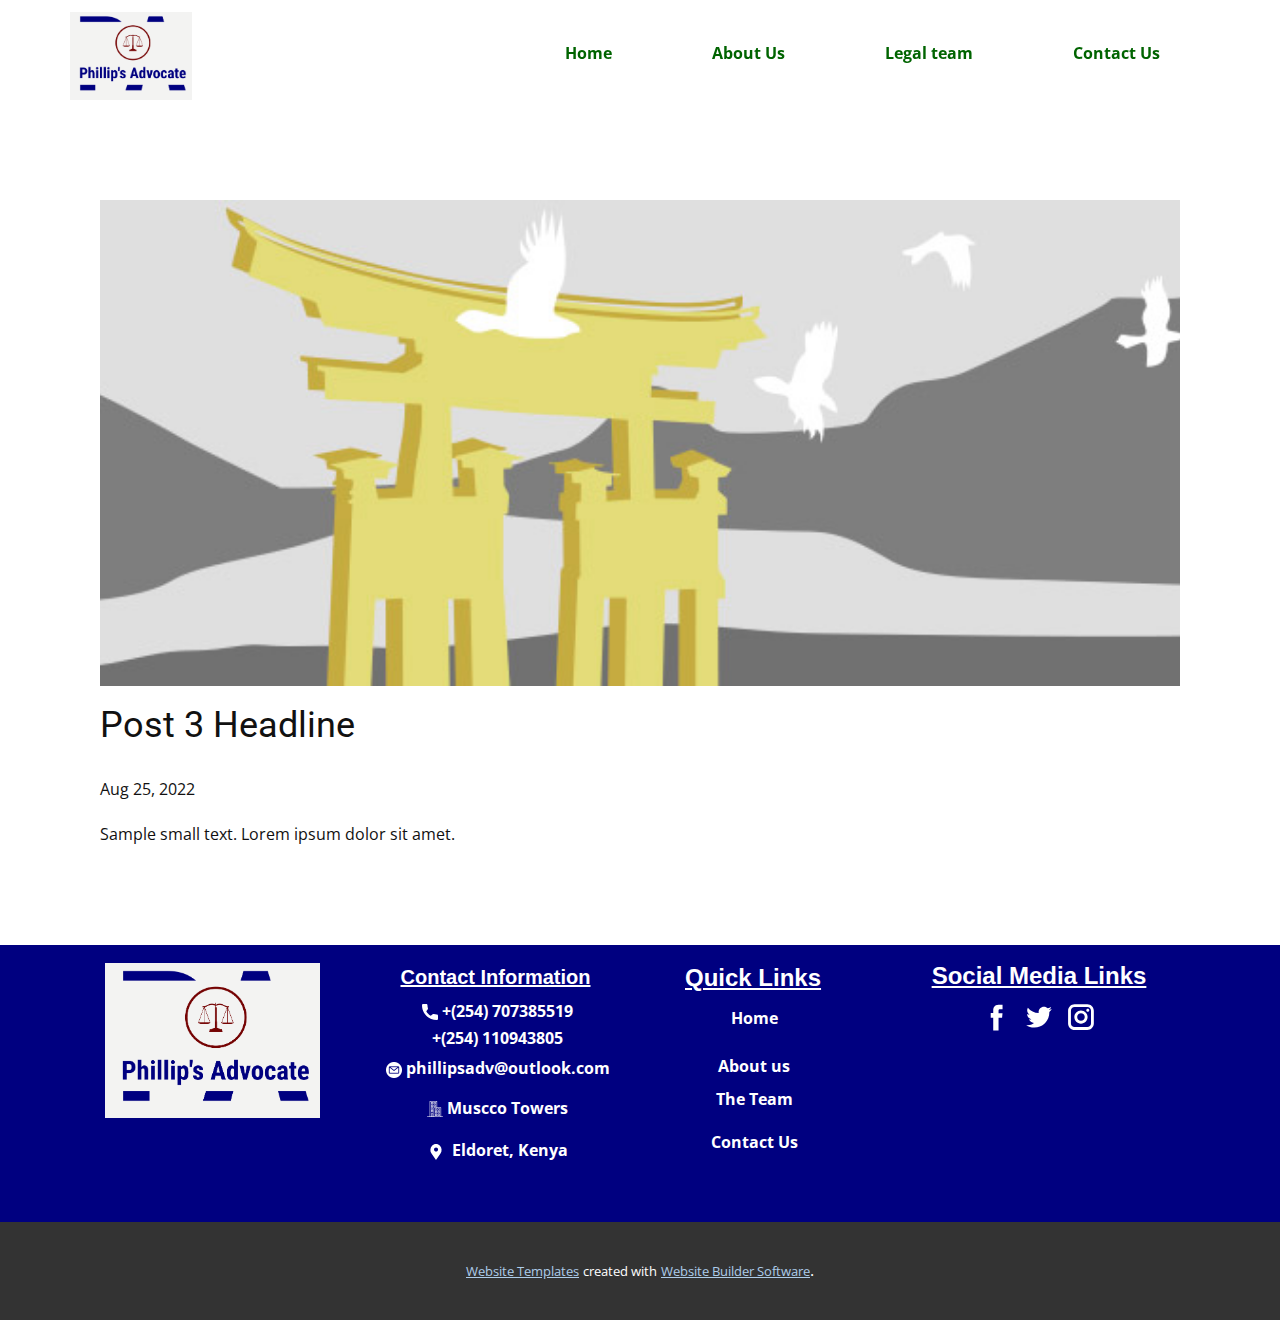
<file: blog/post-2.html>
<!doctype html>
<html style="font-size: 16px;" lang="en"><head>
    <meta name="viewport" content="width=device-width, initial-scale=1.0">
    <meta charset="utf-8">
    <meta name="keywords" content="Post 1 Headline">
    <meta name="description" content="">
    <title>Post 3 Headline</title>
    <link rel="stylesheet" href="../nicepage.css" media="screen">
<link rel="stylesheet" href="../Post-Template.css" media="screen">
    <script class="u-script" type="text/javascript" src="../jquery.js" "="" defer=""></script>
    <script class="u-script" type="text/javascript" src="../nicepage.js" "="" defer=""></script>
    <meta name="generator" content="Nicepage 4.17.7, nicepage.com">
    <link id="u-theme-google-font" rel="stylesheet" href="https://fonts.googleapis.com/css?family=Roboto:100,100i,300,300i,400,400i,500,500i,700,700i,900,900i|Open+Sans:300,300i,400,400i,500,500i,600,600i,700,700i,800,800i">
    
    
    <script type="application/ld+json">{
		"@context": "http://schema.org",
		"@type": "Organization",
		"name": "",
		"logo": "images/logo-color6.png",
		"sameAs": [
				"https://facebook.com/name",
				"https://twitter.com/name",
				"https://instagram.com/name",
				"https://facebook.com/name",
				"https://twitter.com/name",
				"https://instagram.com/name"
		]
}</script>
    <meta name="theme-color" content="#478ac9">
    <meta name="twitter:site" content="@">
    <meta name="twitter:card" content="summary_large_image">
    <meta name="twitter:title" content="Post Template">
    <meta name="twitter:description" content="">
  </head>
  <body class="u-body u-xl-mode" data-lang="en"><header class="u-clearfix u-header u-sticky u-sticky-9f82 u-header" id="sec-13ed"><div class="u-clearfix u-sheet u-sheet-1">
        <nav class="u-menu u-menu-one-level u-offcanvas u-menu-1">
          <div class="menu-collapse" style="font-weight: 700;">
            <a class="u-button-style u-custom-border-radius u-custom-color u-custom-color-3 u-custom-text-active-color u-custom-text-color u-custom-text-hover-color u-custom-text-shadow u-custom-text-shadow-blur u-custom-text-shadow-color u-custom-text-shadow-transparency u-custom-text-shadow-x u-custom-text-shadow-y u-nav-link u-text-white" href="#" style="text-shadow: -2px 0 0 rgba(0,0,0,0); padding: 9px 14px; font-size: calc(1em + 18px); background-image: none;">
              <svg class="u-svg-link" viewBox="0 0 24 24"><use xmlns:xlink="http://www.w3.org/1999/xlink" xlink:href="#svg-0bc8"></use></svg>
              <svg class="u-svg-content" version="1.1" id="svg-0bc8" viewBox="0 0 16 16" x="0px" y="0px" xmlns:xlink="http://www.w3.org/1999/xlink" xmlns="http://www.w3.org/2000/svg"><g><rect y="1" width="16" height="2"></rect><rect y="7" width="16" height="2"></rect><rect y="13" width="16" height="2"></rect>
</g></svg>
            </a>
          </div>
          <div class="u-custom-menu u-nav-container">
            <ul class="u-nav u-unstyled u-nav-1"><li class="u-nav-item"><a class="u-button-style u-nav-link u-text-active-custom-color-4 u-text-custom-color-2 u-text-hover-white" href="../Home.html" style="padding: 10px 50px;">Home</a>
</li><li class="u-nav-item"><a class="u-button-style u-nav-link u-text-active-custom-color-4 u-text-custom-color-2 u-text-hover-white" href="../About-Us.html" style="padding: 10px 50px;">About Us</a>
</li><li class="u-nav-item"><a class="u-button-style u-nav-link u-text-active-custom-color-4 u-text-custom-color-2 u-text-hover-white" href="../Legal-team.html" style="padding: 10px 50px;">Legal team</a>
</li><li class="u-nav-item"><a class="u-button-style u-nav-link u-text-active-custom-color-4 u-text-custom-color-2 u-text-hover-white" href="../Contact-Us.html" style="padding: 10px 50px;">Contact Us</a>
</li></ul>
          </div>
          <div class="u-custom-menu u-nav-container-collapse">
            <div class="u-container-style u-custom-color-3 u-inner-container-layout u-opacity u-opacity-95 u-sidenav">
              <div class="u-inner-container-layout u-sidenav-overflow">
                <div class="u-menu-close u-palette-1-base u-menu-close-1"></div>
                <ul class="u-align-center u-nav u-popupmenu-items u-text-white u-unstyled u-nav-2"><li class="u-nav-item"><a class="u-button-style u-nav-link" href="../Home.html">Home</a>
</li><li class="u-nav-item"><a class="u-button-style u-nav-link" href="../About-Us.html">About Us</a>
</li><li class="u-nav-item"><a class="u-button-style u-nav-link" href="../Legal-team.html">Legal team</a>
</li><li class="u-nav-item"><a class="u-button-style u-nav-link" href="../Contact-Us.html">Contact Us</a>
</li></ul>
              </div>
            </div>
            <div class="u-black u-menu-overlay u-opacity u-opacity-55"></div>
          </div>
        </nav>
        <div class="u-social-icons u-spacing-10 u-social-icons-1">
          <a class="u-social-url" title="facebook" target="_blank" href="https://facebook.com/name"><span class="u-icon u-social-facebook u-social-icon u-text-white u-icon-1"><svg class="u-svg-link" preserveAspectRatio="xMidYMin slice" viewBox="0 0 112 112" style=""><use xmlns:xlink="http://www.w3.org/1999/xlink" xlink:href="#svg-465e"></use></svg><svg class="u-svg-content" viewBox="0 0 112 112" x="0" y="0" id="svg-465e"><path fill="currentColor" d="M75.5,28.8H65.4c-1.5,0-4,0.9-4,4.3v9.4h13.9l-1.5,15.8H61.4v45.1H42.8V58.3h-8.8V42.4h8.8V32.2
c0-7.4,3.4-18.8,18.8-18.8h13.8v15.4H75.5z"></path></svg></span>
          </a>
          <a class="u-social-url" title="twitter" target="_blank" href="https://twitter.com/name"><span class="u-icon u-social-icon u-social-twitter u-text-white u-icon-2"><svg class="u-svg-link" preserveAspectRatio="xMidYMin slice" viewBox="0 0 112 112" style=""><use xmlns:xlink="http://www.w3.org/1999/xlink" xlink:href="#svg-8b0f"></use></svg><svg class="u-svg-content" viewBox="0 0 112 112" x="0" y="0" id="svg-8b0f"><path fill="currentColor" d="M92.2,38.2c0,0.8,0,1.6,0,2.3c0,24.3-18.6,52.4-52.6,52.4c-10.6,0.1-20.2-2.9-28.5-8.2
	c1.4,0.2,2.9,0.2,4.4,0.2c8.7,0,16.7-2.9,23-7.9c-8.1-0.2-14.9-5.5-17.3-12.8c1.1,0.2,2.4,0.2,3.4,0.2c1.6,0,3.3-0.2,4.8-0.7
	c-8.4-1.6-14.9-9.2-14.9-18c0-0.2,0-0.2,0-0.2c2.5,1.4,5.4,2.2,8.4,2.3c-5-3.3-8.3-8.9-8.3-15.4c0-3.4,1-6.5,2.5-9.2
	c9.1,11.1,22.7,18.5,38,19.2c-0.2-1.4-0.4-2.8-0.4-4.3c0.1-10,8.3-18.2,18.5-18.2c5.4,0,10.1,2.2,13.5,5.7c4.3-0.8,8.1-2.3,11.7-4.5
	c-1.4,4.3-4.3,7.9-8.1,10.1c3.7-0.4,7.3-1.4,10.6-2.9C98.9,32.3,95.7,35.5,92.2,38.2z"></path></svg></span>
          </a>
          <a class="u-social-url" title="instagram" target="_blank" href="https://instagram.com/name"><span class="u-icon u-social-icon u-social-instagram u-text-white u-icon-3"><svg class="u-svg-link" preserveAspectRatio="xMidYMin slice" viewBox="0 0 112 112" style=""><use xmlns:xlink="http://www.w3.org/1999/xlink" xlink:href="#svg-0806"></use></svg><svg class="u-svg-content" viewBox="0 0 112 112" x="0" y="0" id="svg-0806"><path fill="currentColor" d="M55.9,32.9c-12.8,0-23.2,10.4-23.2,23.2s10.4,23.2,23.2,23.2s23.2-10.4,23.2-23.2S68.7,32.9,55.9,32.9z
	 M55.9,69.4c-7.4,0-13.3-6-13.3-13.3c-0.1-7.4,6-13.3,13.3-13.3s13.3,6,13.3,13.3C69.3,63.5,63.3,69.4,55.9,69.4z"></path><path fill="#FFFFFF" d="M79.7,26.8c-3,0-5.4,2.5-5.4,5.4s2.5,5.4,5.4,5.4c3,0,5.4-2.5,5.4-5.4S82.7,26.8,79.7,26.8z"></path><path fill="currentColor" d="M78.2,11H33.5C21,11,10.8,21.3,10.8,33.7v44.7c0,12.6,10.2,22.8,22.7,22.8h44.7c12.6,0,22.7-10.2,22.7-22.7
	V33.7C100.8,21.1,90.6,11,78.2,11z M91,78.4c0,7.1-5.8,12.8-12.8,12.8H33.5c-7.1,0-12.8-5.8-12.8-12.8V33.7
	c0-7.1,5.8-12.8,12.8-12.8h44.7c7.1,0,12.8,5.8,12.8,12.8V78.4z"></path></svg></span>
          </a>
        </div>
        <a href="https://nicepage.com/k/home-improvement-website-templates" class="u-image u-logo u-image-1" data-image-width="665" data-image-height="481">
          <img src="../images/logo-color6.png" class="u-logo-image u-logo-image-1">
        </a>
      </div><style class="u-sticky-style" data-style-id="9f82">.u-sticky-fixed.u-sticky-9f82, .u-body.u-sticky-fixed .u-sticky-9f82 {
box-shadow: 5px 5px 20px 0 rgba(0,0,0,0.4) !important
}.u-sticky-fixed.u-sticky-9f82:before, .u-body.u-sticky-fixed .u-sticky-9f82:before {
borders: top right bottom left !important
}</style></header>
    <section class="u-align-center u-clearfix u-section-1" id="sec-80f8">
      <div class="u-clearfix u-sheet u-valign-middle-md u-valign-middle-sm u-valign-middle-xs u-sheet-1"><!--post_details--><!--post_details_options_json--><!--{"source":""}--><!--/post_details_options_json--><!--blog_post-->
        <div class="u-container-style u-expanded-width u-post-details u-post-details-1">
          <div class="u-container-layout u-valign-middle u-container-layout-1"><!--blog_post_image-->
            <img alt="" class="u-blog-control u-expanded-width u-image u-image-default u-image-1" src="../images/8ad73f3c.jpeg"><!--/blog_post_image--><!--blog_post_header-->
            <h2 class="u-blog-control u-text u-text-1">Post 3 Headline</h2><!--/blog_post_header--><!--blog_post_metadata-->
            <div class="u-blog-control u-metadata u-metadata-1"><!--blog_post_metadata_date-->
              <span class="u-meta-date u-meta-icon">Aug 25, 2022</span><!--/blog_post_metadata_date--><!--blog_post_metadata_category-->
              <!--/blog_post_metadata_category--><!--blog_post_metadata_comments-->
              <!--/blog_post_metadata_comments-->
            </div><!--/blog_post_metadata--><!--blog_post_content-->
            <div class="u-align-justify u-blog-control u-post-content u-text u-text-2 fr-view">
  Sample small text. Lorem ipsum dolor sit amet.
  </div><!--/blog_post_content-->
          </div>
        </div><!--/blog_post--><!--/post_details-->
      </div>
    </section>
    
    
    <footer class="u-clearfix u-custom-color-4 u-footer u-footer" id="sec-66ce"><div class="u-clearfix u-sheet u-sheet-1">
        <div class="u-clearfix u-expanded-width u-layout-wrap u-layout-wrap-1">
          <div class="u-layout">
            <div class="u-layout-row">
              <div class="u-container-style u-layout-cell u-size-15 u-layout-cell-1">
                <div class="u-container-layout u-valign-bottom-xs u-container-layout-1">
                  <img class="u-image u-image-contain u-image-default u-image-1" src="../images/logo-color6.png" alt="" data-image-width="665" data-image-height="481">
                </div>
              </div>
              <div class="u-container-style u-layout-cell u-size-15 u-layout-cell-2">
                <div class="u-container-layout u-container-layout-2">
                  <h4 class="u-align-center u-custom-font u-font-arial u-text u-text-1">Contact Information</h4>
                  <a href="../Home.html" data-page-id="2825726344" class="u-active-none u-bottom-left-radius-0 u-bottom-right-radius-0 u-btn u-btn-rectangle u-button-style u-hover-none u-none u-radius-0 u-text-body-alt-color u-top-left-radius-0 u-top-right-radius-0 u-btn-1"><span class="u-icon"><svg class="u-svg-content" viewBox="0 0 405.333 405.333" x="0px" y="0px" style="width: 1em; height: 1em;"><path d="M373.333,266.88c-25.003,0-49.493-3.904-72.704-11.563c-11.328-3.904-24.192-0.896-31.637,6.699l-46.016,34.752    c-52.8-28.181-86.592-61.952-114.389-114.368l33.813-44.928c8.512-8.512,11.563-20.971,7.915-32.64    C142.592,81.472,138.667,56.96,138.667,32c0-17.643-14.357-32-32-32H32C14.357,0,0,14.357,0,32    c0,205.845,167.488,373.333,373.333,373.333c17.643,0,32-14.357,32-32V298.88C405.333,281.237,390.976,266.88,373.333,266.88z"></path></svg><img></span>&nbsp;+(254) ​707385519<br>+(254)&nbsp;110943805<br>
                  </a>
                  <a href="../Home.html" data-page-id="2825726344" class="u-btn u-button-style u-none u-btn-2"><span class="u-file-icon u-icon"><img src="../images/4.png" alt=""></span>&nbsp;<span style="font-weight: 700;" class="u-text-body-alt-color">phillipsadv@outlook.com</span>
                  </a>
                  <a href="../Home.html" data-page-id="2825726344" class="u-active-none u-bottom-left-radius-0 u-bottom-right-radius-0 u-btn u-btn-rectangle u-button-style u-hover-none u-none u-radius-0 u-top-left-radius-0 u-top-right-radius-0 u-btn-3"><span class="u-file-icon u-icon u-text-white"><img src="../images/916771-d1943131.png" alt=""></span>&nbsp;Muscco Towers
                  </a>
                  <a href="../Home.html" data-page-id="2825726344" class="u-active-none u-bottom-left-radius-0 u-bottom-right-radius-0 u-btn u-btn-rectangle u-button-style u-hover-none u-none u-radius-0 u-top-left-radius-0 u-top-right-radius-0 u-btn-4"><span class="u-icon"><svg class="u-svg-content" viewBox="0 0 54.757 54.757" x="0px" y="0px" style="width: 1em; height: 1em;"><path d="M40.94,5.617C37.318,1.995,32.502,0,27.38,0c-5.123,0-9.938,1.995-13.56,5.617c-6.703,6.702-7.536,19.312-1.804,26.952
	L27.38,54.757L42.721,32.6C48.476,24.929,47.643,12.319,40.94,5.617z M27.557,26c-3.859,0-7-3.141-7-7s3.141-7,7-7s7,3.141,7,7
	S31.416,26,27.557,26z"></path></svg><img></span>&nbsp; <span style="font-weight: 700;" class="u-text-body-alt-color">Eldoret, Kenya</span>
                  </a>
                </div>
              </div>
              <div class="u-container-style u-layout-cell u-size-12-lg u-size-12-xl u-size-14-md u-size-14-sm u-size-14-xs u-layout-cell-3">
                <div class="u-container-layout u-container-layout-3">
                  <h6 class="u-custom-font u-font-arial u-text u-text-2">Quick Links</h6>
                  <a href="../Home.html" data-page-id="2825726344" class="u-active-none u-border-2 u-border-active-palette-2-dark-1 u-border-custom-color-4 u-border-hover-white u-btn u-button-style u-hover-none u-none u-text-body-alt-color u-text-hover-white u-btn-5">Home</a>
                  <a href="../About-Us.html" data-page-id="2550830776" class="u-active-none u-border-2 u-border-active-palette-2-dark-1 u-border-custom-color-4 u-border-hover-white u-btn u-button-style u-hover-none u-none u-text-body-alt-color u-text-hover-white u-btn-6">About us</a>
                  <a href="../Legal-team.html" data-page-id="211018031" class="u-active-none u-border-2 u-border-active-palette-2-dark-1 u-border-custom-color-4 u-border-hover-white u-btn u-button-style u-hover-none u-none u-text-body-alt-color u-text-hover-white u-btn-7">The Team</a>
                  <a href="../Contact-Us.html" data-page-id="97367725" class="u-active-none u-border-2 u-border-active-palette-2-dark-1 u-border-custom-color-4 u-border-hover-white u-btn u-button-style u-hover-none u-none u-text-body-alt-color u-text-hover-white u-btn-8">Contact Us</a>
                </div>
              </div>
              <div class="u-align-center-md u-align-center-sm u-align-center-xs u-container-style u-layout-cell u-size-16-md u-size-16-sm u-size-16-xs u-size-18-lg u-size-18-xl u-layout-cell-4">
                <div class="u-container-layout u-valign-top u-container-layout-4">
                  <h4 class="u-custom-font u-font-arial u-text u-text-default u-text-3">Social Media Links</h4>
                  <div class="u-social-icons u-spacing-10 u-social-icons-1">
                    <a class="u-social-url" title="facebook" target="_blank" href="https://facebook.com/name"><span class="u-icon u-social-facebook u-social-icon u-text-white u-icon-5"><svg class="u-svg-link" preserveAspectRatio="xMidYMin slice" viewBox="0 0 112 112" style=""><use xmlns:xlink="http://www.w3.org/1999/xlink" xlink:href="#svg-5153"></use></svg><svg class="u-svg-content" viewBox="0 0 112 112" x="0" y="0" id="svg-5153"><path fill="currentColor" d="M75.5,28.8H65.4c-1.5,0-4,0.9-4,4.3v9.4h13.9l-1.5,15.8H61.4v45.1H42.8V58.3h-8.8V42.4h8.8V32.2
c0-7.4,3.4-18.8,18.8-18.8h13.8v15.4H75.5z"></path></svg></span>
                    </a>
                    <a class="u-social-url" title="twitter" target="_blank" href="https://twitter.com/name"><span class="u-icon u-social-icon u-social-twitter u-text-white u-icon-6"><svg class="u-svg-link" preserveAspectRatio="xMidYMin slice" viewBox="0 0 112 112" style=""><use xmlns:xlink="http://www.w3.org/1999/xlink" xlink:href="#svg-9be6"></use></svg><svg class="u-svg-content" viewBox="0 0 112 112" x="0" y="0" id="svg-9be6"><path fill="currentColor" d="M92.2,38.2c0,0.8,0,1.6,0,2.3c0,24.3-18.6,52.4-52.6,52.4c-10.6,0.1-20.2-2.9-28.5-8.2
	c1.4,0.2,2.9,0.2,4.4,0.2c8.7,0,16.7-2.9,23-7.9c-8.1-0.2-14.9-5.5-17.3-12.8c1.1,0.2,2.4,0.2,3.4,0.2c1.6,0,3.3-0.2,4.8-0.7
	c-8.4-1.6-14.9-9.2-14.9-18c0-0.2,0-0.2,0-0.2c2.5,1.4,5.4,2.2,8.4,2.3c-5-3.3-8.3-8.9-8.3-15.4c0-3.4,1-6.5,2.5-9.2
	c9.1,11.1,22.7,18.5,38,19.2c-0.2-1.4-0.4-2.8-0.4-4.3c0.1-10,8.3-18.2,18.5-18.2c5.4,0,10.1,2.2,13.5,5.7c4.3-0.8,8.1-2.3,11.7-4.5
	c-1.4,4.3-4.3,7.9-8.1,10.1c3.7-0.4,7.3-1.4,10.6-2.9C98.9,32.3,95.7,35.5,92.2,38.2z"></path></svg></span>
                    </a>
                    <a class="u-social-url" title="instagram" target="_blank" href="https://instagram.com/name"><span class="u-icon u-social-icon u-social-instagram u-text-white u-icon-7"><svg class="u-svg-link" preserveAspectRatio="xMidYMin slice" viewBox="0 0 112 112" style=""><use xmlns:xlink="http://www.w3.org/1999/xlink" xlink:href="#svg-d403"></use></svg><svg class="u-svg-content" viewBox="0 0 112 112" x="0" y="0" id="svg-d403"><path fill="currentColor" d="M55.9,32.9c-12.8,0-23.2,10.4-23.2,23.2s10.4,23.2,23.2,23.2s23.2-10.4,23.2-23.2S68.7,32.9,55.9,32.9z
	 M55.9,69.4c-7.4,0-13.3-6-13.3-13.3c-0.1-7.4,6-13.3,13.3-13.3s13.3,6,13.3,13.3C69.3,63.5,63.3,69.4,55.9,69.4z"></path><path fill="#FFFFFF" d="M79.7,26.8c-3,0-5.4,2.5-5.4,5.4s2.5,5.4,5.4,5.4c3,0,5.4-2.5,5.4-5.4S82.7,26.8,79.7,26.8z"></path><path fill="currentColor" d="M78.2,11H33.5C21,11,10.8,21.3,10.8,33.7v44.7c0,12.6,10.2,22.8,22.7,22.8h44.7c12.6,0,22.7-10.2,22.7-22.7
	V33.7C100.8,21.1,90.6,11,78.2,11z M91,78.4c0,7.1-5.8,12.8-12.8,12.8H33.5c-7.1,0-12.8-5.8-12.8-12.8V33.7
	c0-7.1,5.8-12.8,12.8-12.8h44.7c7.1,0,12.8,5.8,12.8,12.8V78.4z"></path></svg></span>
                    </a>
                  </div>
                </div>
              </div>
            </div>
          </div>
        </div>
      </div></footer>
    <section class="u-backlink u-clearfix u-grey-80">
      <a class="u-link" href="https://nicepage.com/website-templates" target="_blank">
        <span>Website Templates</span>
      </a>
      <p class="u-text">
        <span>created with</span>
      </p>
      <a class="u-link" href="" target="_blank">
        <span>Website Builder Software</span>
      </a>. 
    </section>
  
</body></html>
</file>
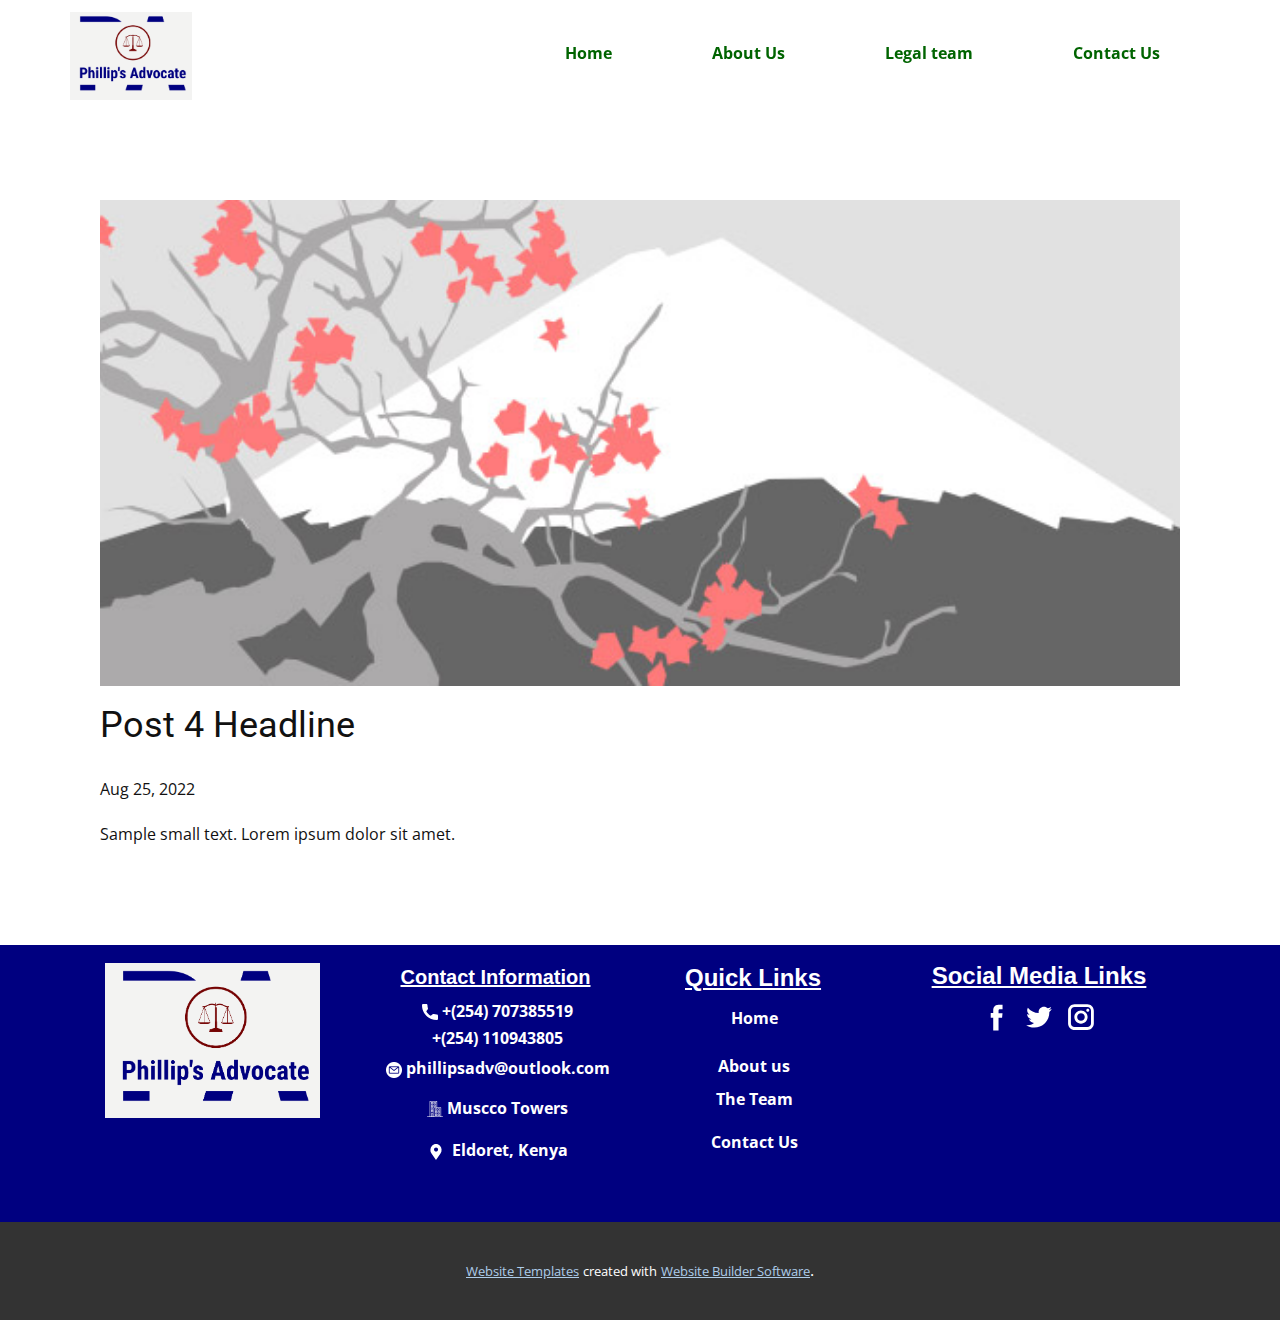
<file: blog/post-3.html>
<!doctype html>
<html style="font-size: 16px;" lang="en"><head>
    <meta name="viewport" content="width=device-width, initial-scale=1.0">
    <meta charset="utf-8">
    <meta name="keywords" content="Post 1 Headline">
    <meta name="description" content="">
    <title>Post 4 Headline</title>
    <link rel="stylesheet" href="../nicepage.css" media="screen">
<link rel="stylesheet" href="../Post-Template.css" media="screen">
    <script class="u-script" type="text/javascript" src="../jquery.js" "="" defer=""></script>
    <script class="u-script" type="text/javascript" src="../nicepage.js" "="" defer=""></script>
    <meta name="generator" content="Nicepage 4.17.7, nicepage.com">
    <link id="u-theme-google-font" rel="stylesheet" href="https://fonts.googleapis.com/css?family=Roboto:100,100i,300,300i,400,400i,500,500i,700,700i,900,900i|Open+Sans:300,300i,400,400i,500,500i,600,600i,700,700i,800,800i">
    
    
    <script type="application/ld+json">{
		"@context": "http://schema.org",
		"@type": "Organization",
		"name": "",
		"logo": "images/logo-color6.png",
		"sameAs": [
				"https://facebook.com/name",
				"https://twitter.com/name",
				"https://instagram.com/name",
				"https://facebook.com/name",
				"https://twitter.com/name",
				"https://instagram.com/name"
		]
}</script>
    <meta name="theme-color" content="#478ac9">
    <meta name="twitter:site" content="@">
    <meta name="twitter:card" content="summary_large_image">
    <meta name="twitter:title" content="Post Template">
    <meta name="twitter:description" content="">
  </head>
  <body class="u-body u-xl-mode" data-lang="en"><header class="u-clearfix u-header u-sticky u-sticky-9f82 u-header" id="sec-13ed"><div class="u-clearfix u-sheet u-sheet-1">
        <nav class="u-menu u-menu-one-level u-offcanvas u-menu-1">
          <div class="menu-collapse" style="font-weight: 700;">
            <a class="u-button-style u-custom-border-radius u-custom-color u-custom-color-3 u-custom-text-active-color u-custom-text-color u-custom-text-hover-color u-custom-text-shadow u-custom-text-shadow-blur u-custom-text-shadow-color u-custom-text-shadow-transparency u-custom-text-shadow-x u-custom-text-shadow-y u-nav-link u-text-white" href="#" style="text-shadow: -2px 0 0 rgba(0,0,0,0); padding: 9px 14px; font-size: calc(1em + 18px); background-image: none;">
              <svg class="u-svg-link" viewBox="0 0 24 24"><use xmlns:xlink="http://www.w3.org/1999/xlink" xlink:href="#svg-0bc8"></use></svg>
              <svg class="u-svg-content" version="1.1" id="svg-0bc8" viewBox="0 0 16 16" x="0px" y="0px" xmlns:xlink="http://www.w3.org/1999/xlink" xmlns="http://www.w3.org/2000/svg"><g><rect y="1" width="16" height="2"></rect><rect y="7" width="16" height="2"></rect><rect y="13" width="16" height="2"></rect>
</g></svg>
            </a>
          </div>
          <div class="u-custom-menu u-nav-container">
            <ul class="u-nav u-unstyled u-nav-1"><li class="u-nav-item"><a class="u-button-style u-nav-link u-text-active-custom-color-4 u-text-custom-color-2 u-text-hover-white" href="../Home.html" style="padding: 10px 50px;">Home</a>
</li><li class="u-nav-item"><a class="u-button-style u-nav-link u-text-active-custom-color-4 u-text-custom-color-2 u-text-hover-white" href="../About-Us.html" style="padding: 10px 50px;">About Us</a>
</li><li class="u-nav-item"><a class="u-button-style u-nav-link u-text-active-custom-color-4 u-text-custom-color-2 u-text-hover-white" href="../Legal-team.html" style="padding: 10px 50px;">Legal team</a>
</li><li class="u-nav-item"><a class="u-button-style u-nav-link u-text-active-custom-color-4 u-text-custom-color-2 u-text-hover-white" href="../Contact-Us.html" style="padding: 10px 50px;">Contact Us</a>
</li></ul>
          </div>
          <div class="u-custom-menu u-nav-container-collapse">
            <div class="u-container-style u-custom-color-3 u-inner-container-layout u-opacity u-opacity-95 u-sidenav">
              <div class="u-inner-container-layout u-sidenav-overflow">
                <div class="u-menu-close u-palette-1-base u-menu-close-1"></div>
                <ul class="u-align-center u-nav u-popupmenu-items u-text-white u-unstyled u-nav-2"><li class="u-nav-item"><a class="u-button-style u-nav-link" href="../Home.html">Home</a>
</li><li class="u-nav-item"><a class="u-button-style u-nav-link" href="../About-Us.html">About Us</a>
</li><li class="u-nav-item"><a class="u-button-style u-nav-link" href="../Legal-team.html">Legal team</a>
</li><li class="u-nav-item"><a class="u-button-style u-nav-link" href="../Contact-Us.html">Contact Us</a>
</li></ul>
              </div>
            </div>
            <div class="u-black u-menu-overlay u-opacity u-opacity-55"></div>
          </div>
        </nav>
        <div class="u-social-icons u-spacing-10 u-social-icons-1">
          <a class="u-social-url" title="facebook" target="_blank" href="https://facebook.com/name"><span class="u-icon u-social-facebook u-social-icon u-text-white u-icon-1"><svg class="u-svg-link" preserveAspectRatio="xMidYMin slice" viewBox="0 0 112 112" style=""><use xmlns:xlink="http://www.w3.org/1999/xlink" xlink:href="#svg-465e"></use></svg><svg class="u-svg-content" viewBox="0 0 112 112" x="0" y="0" id="svg-465e"><path fill="currentColor" d="M75.5,28.8H65.4c-1.5,0-4,0.9-4,4.3v9.4h13.9l-1.5,15.8H61.4v45.1H42.8V58.3h-8.8V42.4h8.8V32.2
c0-7.4,3.4-18.8,18.8-18.8h13.8v15.4H75.5z"></path></svg></span>
          </a>
          <a class="u-social-url" title="twitter" target="_blank" href="https://twitter.com/name"><span class="u-icon u-social-icon u-social-twitter u-text-white u-icon-2"><svg class="u-svg-link" preserveAspectRatio="xMidYMin slice" viewBox="0 0 112 112" style=""><use xmlns:xlink="http://www.w3.org/1999/xlink" xlink:href="#svg-8b0f"></use></svg><svg class="u-svg-content" viewBox="0 0 112 112" x="0" y="0" id="svg-8b0f"><path fill="currentColor" d="M92.2,38.2c0,0.8,0,1.6,0,2.3c0,24.3-18.6,52.4-52.6,52.4c-10.6,0.1-20.2-2.9-28.5-8.2
	c1.4,0.2,2.9,0.2,4.4,0.2c8.7,0,16.7-2.9,23-7.9c-8.1-0.2-14.9-5.5-17.3-12.8c1.1,0.2,2.4,0.2,3.4,0.2c1.6,0,3.3-0.2,4.8-0.7
	c-8.4-1.6-14.9-9.2-14.9-18c0-0.2,0-0.2,0-0.2c2.5,1.4,5.4,2.2,8.4,2.3c-5-3.3-8.3-8.9-8.3-15.4c0-3.4,1-6.5,2.5-9.2
	c9.1,11.1,22.7,18.5,38,19.2c-0.2-1.4-0.4-2.8-0.4-4.3c0.1-10,8.3-18.2,18.5-18.2c5.4,0,10.1,2.2,13.5,5.7c4.3-0.8,8.1-2.3,11.7-4.5
	c-1.4,4.3-4.3,7.9-8.1,10.1c3.7-0.4,7.3-1.4,10.6-2.9C98.9,32.3,95.7,35.5,92.2,38.2z"></path></svg></span>
          </a>
          <a class="u-social-url" title="instagram" target="_blank" href="https://instagram.com/name"><span class="u-icon u-social-icon u-social-instagram u-text-white u-icon-3"><svg class="u-svg-link" preserveAspectRatio="xMidYMin slice" viewBox="0 0 112 112" style=""><use xmlns:xlink="http://www.w3.org/1999/xlink" xlink:href="#svg-0806"></use></svg><svg class="u-svg-content" viewBox="0 0 112 112" x="0" y="0" id="svg-0806"><path fill="currentColor" d="M55.9,32.9c-12.8,0-23.2,10.4-23.2,23.2s10.4,23.2,23.2,23.2s23.2-10.4,23.2-23.2S68.7,32.9,55.9,32.9z
	 M55.9,69.4c-7.4,0-13.3-6-13.3-13.3c-0.1-7.4,6-13.3,13.3-13.3s13.3,6,13.3,13.3C69.3,63.5,63.3,69.4,55.9,69.4z"></path><path fill="#FFFFFF" d="M79.7,26.8c-3,0-5.4,2.5-5.4,5.4s2.5,5.4,5.4,5.4c3,0,5.4-2.5,5.4-5.4S82.7,26.8,79.7,26.8z"></path><path fill="currentColor" d="M78.2,11H33.5C21,11,10.8,21.3,10.8,33.7v44.7c0,12.6,10.2,22.8,22.7,22.8h44.7c12.6,0,22.7-10.2,22.7-22.7
	V33.7C100.8,21.1,90.6,11,78.2,11z M91,78.4c0,7.1-5.8,12.8-12.8,12.8H33.5c-7.1,0-12.8-5.8-12.8-12.8V33.7
	c0-7.1,5.8-12.8,12.8-12.8h44.7c7.1,0,12.8,5.8,12.8,12.8V78.4z"></path></svg></span>
          </a>
        </div>
        <a href="https://nicepage.com/k/home-improvement-website-templates" class="u-image u-logo u-image-1" data-image-width="665" data-image-height="481">
          <img src="../images/logo-color6.png" class="u-logo-image u-logo-image-1">
        </a>
      </div><style class="u-sticky-style" data-style-id="9f82">.u-sticky-fixed.u-sticky-9f82, .u-body.u-sticky-fixed .u-sticky-9f82 {
box-shadow: 5px 5px 20px 0 rgba(0,0,0,0.4) !important
}.u-sticky-fixed.u-sticky-9f82:before, .u-body.u-sticky-fixed .u-sticky-9f82:before {
borders: top right bottom left !important
}</style></header>
    <section class="u-align-center u-clearfix u-section-1" id="sec-80f8">
      <div class="u-clearfix u-sheet u-valign-middle-md u-valign-middle-sm u-valign-middle-xs u-sheet-1"><!--post_details--><!--post_details_options_json--><!--{"source":""}--><!--/post_details_options_json--><!--blog_post-->
        <div class="u-container-style u-expanded-width u-post-details u-post-details-1">
          <div class="u-container-layout u-valign-middle u-container-layout-1"><!--blog_post_image-->
            <img alt="" class="u-blog-control u-expanded-width u-image u-image-default u-image-1" src="../images/0fd3416c.jpeg"><!--/blog_post_image--><!--blog_post_header-->
            <h2 class="u-blog-control u-text u-text-1">Post 4 Headline</h2><!--/blog_post_header--><!--blog_post_metadata-->
            <div class="u-blog-control u-metadata u-metadata-1"><!--blog_post_metadata_date-->
              <span class="u-meta-date u-meta-icon">Aug 25, 2022</span><!--/blog_post_metadata_date--><!--blog_post_metadata_category-->
              <!--/blog_post_metadata_category--><!--blog_post_metadata_comments-->
              <!--/blog_post_metadata_comments-->
            </div><!--/blog_post_metadata--><!--blog_post_content-->
            <div class="u-align-justify u-blog-control u-post-content u-text u-text-2 fr-view">
  Sample small text. Lorem ipsum dolor sit amet.
  </div><!--/blog_post_content-->
          </div>
        </div><!--/blog_post--><!--/post_details-->
      </div>
    </section>
    
    
    <footer class="u-clearfix u-custom-color-4 u-footer u-footer" id="sec-66ce"><div class="u-clearfix u-sheet u-sheet-1">
        <div class="u-clearfix u-expanded-width u-layout-wrap u-layout-wrap-1">
          <div class="u-layout">
            <div class="u-layout-row">
              <div class="u-container-style u-layout-cell u-size-15 u-layout-cell-1">
                <div class="u-container-layout u-valign-bottom-xs u-container-layout-1">
                  <img class="u-image u-image-contain u-image-default u-image-1" src="../images/logo-color6.png" alt="" data-image-width="665" data-image-height="481">
                </div>
              </div>
              <div class="u-container-style u-layout-cell u-size-15 u-layout-cell-2">
                <div class="u-container-layout u-container-layout-2">
                  <h4 class="u-align-center u-custom-font u-font-arial u-text u-text-1">Contact Information</h4>
                  <a href="../Home.html" data-page-id="2825726344" class="u-active-none u-bottom-left-radius-0 u-bottom-right-radius-0 u-btn u-btn-rectangle u-button-style u-hover-none u-none u-radius-0 u-text-body-alt-color u-top-left-radius-0 u-top-right-radius-0 u-btn-1"><span class="u-icon"><svg class="u-svg-content" viewBox="0 0 405.333 405.333" x="0px" y="0px" style="width: 1em; height: 1em;"><path d="M373.333,266.88c-25.003,0-49.493-3.904-72.704-11.563c-11.328-3.904-24.192-0.896-31.637,6.699l-46.016,34.752    c-52.8-28.181-86.592-61.952-114.389-114.368l33.813-44.928c8.512-8.512,11.563-20.971,7.915-32.64    C142.592,81.472,138.667,56.96,138.667,32c0-17.643-14.357-32-32-32H32C14.357,0,0,14.357,0,32    c0,205.845,167.488,373.333,373.333,373.333c17.643,0,32-14.357,32-32V298.88C405.333,281.237,390.976,266.88,373.333,266.88z"></path></svg><img></span>&nbsp;+(254) ​707385519<br>+(254)&nbsp;110943805<br>
                  </a>
                  <a href="../Home.html" data-page-id="2825726344" class="u-btn u-button-style u-none u-btn-2"><span class="u-file-icon u-icon"><img src="../images/4.png" alt=""></span>&nbsp;<span style="font-weight: 700;" class="u-text-body-alt-color">phillipsadv@outlook.com</span>
                  </a>
                  <a href="../Home.html" data-page-id="2825726344" class="u-active-none u-bottom-left-radius-0 u-bottom-right-radius-0 u-btn u-btn-rectangle u-button-style u-hover-none u-none u-radius-0 u-top-left-radius-0 u-top-right-radius-0 u-btn-3"><span class="u-file-icon u-icon u-text-white"><img src="../images/916771-d1943131.png" alt=""></span>&nbsp;Muscco Towers
                  </a>
                  <a href="../Home.html" data-page-id="2825726344" class="u-active-none u-bottom-left-radius-0 u-bottom-right-radius-0 u-btn u-btn-rectangle u-button-style u-hover-none u-none u-radius-0 u-top-left-radius-0 u-top-right-radius-0 u-btn-4"><span class="u-icon"><svg class="u-svg-content" viewBox="0 0 54.757 54.757" x="0px" y="0px" style="width: 1em; height: 1em;"><path d="M40.94,5.617C37.318,1.995,32.502,0,27.38,0c-5.123,0-9.938,1.995-13.56,5.617c-6.703,6.702-7.536,19.312-1.804,26.952
	L27.38,54.757L42.721,32.6C48.476,24.929,47.643,12.319,40.94,5.617z M27.557,26c-3.859,0-7-3.141-7-7s3.141-7,7-7s7,3.141,7,7
	S31.416,26,27.557,26z"></path></svg><img></span>&nbsp; <span style="font-weight: 700;" class="u-text-body-alt-color">Eldoret, Kenya</span>
                  </a>
                </div>
              </div>
              <div class="u-container-style u-layout-cell u-size-12-lg u-size-12-xl u-size-14-md u-size-14-sm u-size-14-xs u-layout-cell-3">
                <div class="u-container-layout u-container-layout-3">
                  <h6 class="u-custom-font u-font-arial u-text u-text-2">Quick Links</h6>
                  <a href="../Home.html" data-page-id="2825726344" class="u-active-none u-border-2 u-border-active-palette-2-dark-1 u-border-custom-color-4 u-border-hover-white u-btn u-button-style u-hover-none u-none u-text-body-alt-color u-text-hover-white u-btn-5">Home</a>
                  <a href="../About-Us.html" data-page-id="2550830776" class="u-active-none u-border-2 u-border-active-palette-2-dark-1 u-border-custom-color-4 u-border-hover-white u-btn u-button-style u-hover-none u-none u-text-body-alt-color u-text-hover-white u-btn-6">About us</a>
                  <a href="../Legal-team.html" data-page-id="211018031" class="u-active-none u-border-2 u-border-active-palette-2-dark-1 u-border-custom-color-4 u-border-hover-white u-btn u-button-style u-hover-none u-none u-text-body-alt-color u-text-hover-white u-btn-7">The Team</a>
                  <a href="../Contact-Us.html" data-page-id="97367725" class="u-active-none u-border-2 u-border-active-palette-2-dark-1 u-border-custom-color-4 u-border-hover-white u-btn u-button-style u-hover-none u-none u-text-body-alt-color u-text-hover-white u-btn-8">Contact Us</a>
                </div>
              </div>
              <div class="u-align-center-md u-align-center-sm u-align-center-xs u-container-style u-layout-cell u-size-16-md u-size-16-sm u-size-16-xs u-size-18-lg u-size-18-xl u-layout-cell-4">
                <div class="u-container-layout u-valign-top u-container-layout-4">
                  <h4 class="u-custom-font u-font-arial u-text u-text-default u-text-3">Social Media Links</h4>
                  <div class="u-social-icons u-spacing-10 u-social-icons-1">
                    <a class="u-social-url" title="facebook" target="_blank" href="https://facebook.com/name"><span class="u-icon u-social-facebook u-social-icon u-text-white u-icon-5"><svg class="u-svg-link" preserveAspectRatio="xMidYMin slice" viewBox="0 0 112 112" style=""><use xmlns:xlink="http://www.w3.org/1999/xlink" xlink:href="#svg-5153"></use></svg><svg class="u-svg-content" viewBox="0 0 112 112" x="0" y="0" id="svg-5153"><path fill="currentColor" d="M75.5,28.8H65.4c-1.5,0-4,0.9-4,4.3v9.4h13.9l-1.5,15.8H61.4v45.1H42.8V58.3h-8.8V42.4h8.8V32.2
c0-7.4,3.4-18.8,18.8-18.8h13.8v15.4H75.5z"></path></svg></span>
                    </a>
                    <a class="u-social-url" title="twitter" target="_blank" href="https://twitter.com/name"><span class="u-icon u-social-icon u-social-twitter u-text-white u-icon-6"><svg class="u-svg-link" preserveAspectRatio="xMidYMin slice" viewBox="0 0 112 112" style=""><use xmlns:xlink="http://www.w3.org/1999/xlink" xlink:href="#svg-9be6"></use></svg><svg class="u-svg-content" viewBox="0 0 112 112" x="0" y="0" id="svg-9be6"><path fill="currentColor" d="M92.2,38.2c0,0.8,0,1.6,0,2.3c0,24.3-18.6,52.4-52.6,52.4c-10.6,0.1-20.2-2.9-28.5-8.2
	c1.4,0.2,2.9,0.2,4.4,0.2c8.7,0,16.7-2.9,23-7.9c-8.1-0.2-14.9-5.5-17.3-12.8c1.1,0.2,2.4,0.2,3.4,0.2c1.6,0,3.3-0.2,4.8-0.7
	c-8.4-1.6-14.9-9.2-14.9-18c0-0.2,0-0.2,0-0.2c2.5,1.4,5.4,2.2,8.4,2.3c-5-3.3-8.3-8.9-8.3-15.4c0-3.4,1-6.5,2.5-9.2
	c9.1,11.1,22.7,18.5,38,19.2c-0.2-1.4-0.4-2.8-0.4-4.3c0.1-10,8.3-18.2,18.5-18.2c5.4,0,10.1,2.2,13.5,5.7c4.3-0.8,8.1-2.3,11.7-4.5
	c-1.4,4.3-4.3,7.9-8.1,10.1c3.7-0.4,7.3-1.4,10.6-2.9C98.9,32.3,95.7,35.5,92.2,38.2z"></path></svg></span>
                    </a>
                    <a class="u-social-url" title="instagram" target="_blank" href="https://instagram.com/name"><span class="u-icon u-social-icon u-social-instagram u-text-white u-icon-7"><svg class="u-svg-link" preserveAspectRatio="xMidYMin slice" viewBox="0 0 112 112" style=""><use xmlns:xlink="http://www.w3.org/1999/xlink" xlink:href="#svg-d403"></use></svg><svg class="u-svg-content" viewBox="0 0 112 112" x="0" y="0" id="svg-d403"><path fill="currentColor" d="M55.9,32.9c-12.8,0-23.2,10.4-23.2,23.2s10.4,23.2,23.2,23.2s23.2-10.4,23.2-23.2S68.7,32.9,55.9,32.9z
	 M55.9,69.4c-7.4,0-13.3-6-13.3-13.3c-0.1-7.4,6-13.3,13.3-13.3s13.3,6,13.3,13.3C69.3,63.5,63.3,69.4,55.9,69.4z"></path><path fill="#FFFFFF" d="M79.7,26.8c-3,0-5.4,2.5-5.4,5.4s2.5,5.4,5.4,5.4c3,0,5.4-2.5,5.4-5.4S82.7,26.8,79.7,26.8z"></path><path fill="currentColor" d="M78.2,11H33.5C21,11,10.8,21.3,10.8,33.7v44.7c0,12.6,10.2,22.8,22.7,22.8h44.7c12.6,0,22.7-10.2,22.7-22.7
	V33.7C100.8,21.1,90.6,11,78.2,11z M91,78.4c0,7.1-5.8,12.8-12.8,12.8H33.5c-7.1,0-12.8-5.8-12.8-12.8V33.7
	c0-7.1,5.8-12.8,12.8-12.8h44.7c7.1,0,12.8,5.8,12.8,12.8V78.4z"></path></svg></span>
                    </a>
                  </div>
                </div>
              </div>
            </div>
          </div>
        </div>
      </div></footer>
    <section class="u-backlink u-clearfix u-grey-80">
      <a class="u-link" href="https://nicepage.com/website-templates" target="_blank">
        <span>Website Templates</span>
      </a>
      <p class="u-text">
        <span>created with</span>
      </p>
      <a class="u-link" href="" target="_blank">
        <span>Website Builder Software</span>
      </a>. 
    </section>
  
</body></html>
</file>
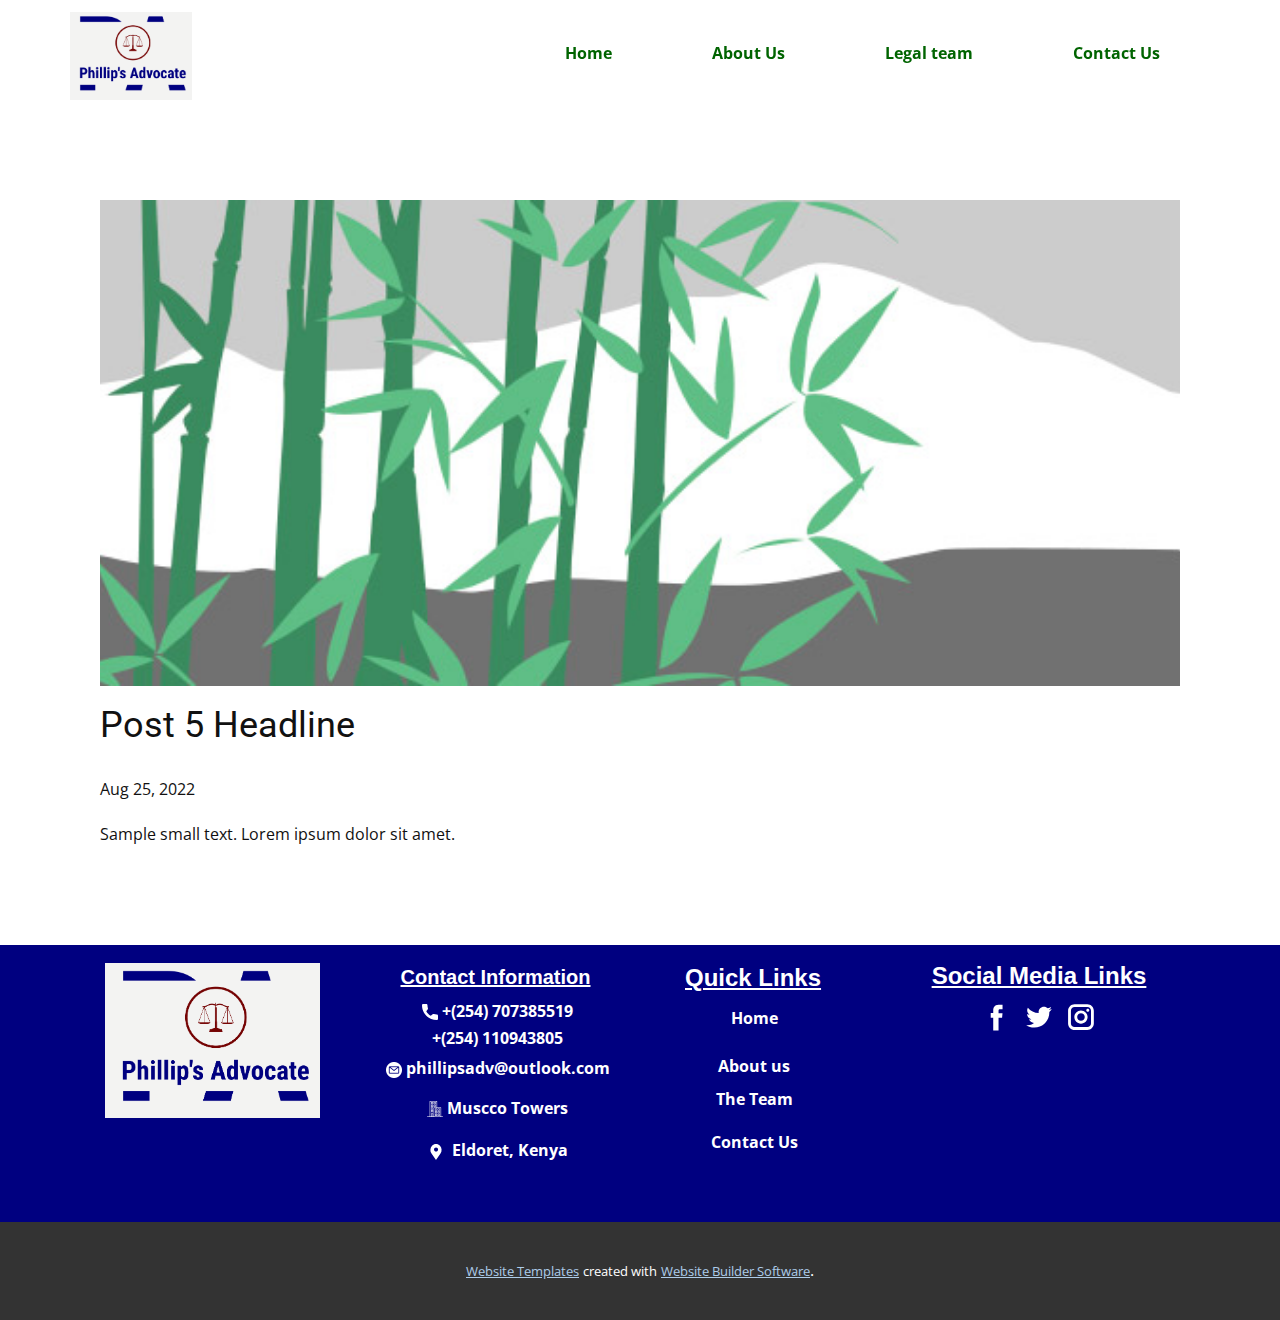
<file: blog/post-4.html>
<!doctype html>
<html style="font-size: 16px;" lang="en"><head>
    <meta name="viewport" content="width=device-width, initial-scale=1.0">
    <meta charset="utf-8">
    <meta name="keywords" content="Post 1 Headline">
    <meta name="description" content="">
    <title>Post 5 Headline</title>
    <link rel="stylesheet" href="../nicepage.css" media="screen">
<link rel="stylesheet" href="../Post-Template.css" media="screen">
    <script class="u-script" type="text/javascript" src="../jquery.js" "="" defer=""></script>
    <script class="u-script" type="text/javascript" src="../nicepage.js" "="" defer=""></script>
    <meta name="generator" content="Nicepage 4.17.7, nicepage.com">
    <link id="u-theme-google-font" rel="stylesheet" href="https://fonts.googleapis.com/css?family=Roboto:100,100i,300,300i,400,400i,500,500i,700,700i,900,900i|Open+Sans:300,300i,400,400i,500,500i,600,600i,700,700i,800,800i">
    
    
    <script type="application/ld+json">{
		"@context": "http://schema.org",
		"@type": "Organization",
		"name": "",
		"logo": "images/logo-color6.png",
		"sameAs": [
				"https://facebook.com/name",
				"https://twitter.com/name",
				"https://instagram.com/name",
				"https://facebook.com/name",
				"https://twitter.com/name",
				"https://instagram.com/name"
		]
}</script>
    <meta name="theme-color" content="#478ac9">
    <meta name="twitter:site" content="@">
    <meta name="twitter:card" content="summary_large_image">
    <meta name="twitter:title" content="Post Template">
    <meta name="twitter:description" content="">
  </head>
  <body class="u-body u-xl-mode" data-lang="en"><header class="u-clearfix u-header u-sticky u-sticky-9f82 u-header" id="sec-13ed"><div class="u-clearfix u-sheet u-sheet-1">
        <nav class="u-menu u-menu-one-level u-offcanvas u-menu-1">
          <div class="menu-collapse" style="font-weight: 700;">
            <a class="u-button-style u-custom-border-radius u-custom-color u-custom-color-3 u-custom-text-active-color u-custom-text-color u-custom-text-hover-color u-custom-text-shadow u-custom-text-shadow-blur u-custom-text-shadow-color u-custom-text-shadow-transparency u-custom-text-shadow-x u-custom-text-shadow-y u-nav-link u-text-white" href="#" style="text-shadow: -2px 0 0 rgba(0,0,0,0); padding: 9px 14px; font-size: calc(1em + 18px); background-image: none;">
              <svg class="u-svg-link" viewBox="0 0 24 24"><use xmlns:xlink="http://www.w3.org/1999/xlink" xlink:href="#svg-0bc8"></use></svg>
              <svg class="u-svg-content" version="1.1" id="svg-0bc8" viewBox="0 0 16 16" x="0px" y="0px" xmlns:xlink="http://www.w3.org/1999/xlink" xmlns="http://www.w3.org/2000/svg"><g><rect y="1" width="16" height="2"></rect><rect y="7" width="16" height="2"></rect><rect y="13" width="16" height="2"></rect>
</g></svg>
            </a>
          </div>
          <div class="u-custom-menu u-nav-container">
            <ul class="u-nav u-unstyled u-nav-1"><li class="u-nav-item"><a class="u-button-style u-nav-link u-text-active-custom-color-4 u-text-custom-color-2 u-text-hover-white" href="../Home.html" style="padding: 10px 50px;">Home</a>
</li><li class="u-nav-item"><a class="u-button-style u-nav-link u-text-active-custom-color-4 u-text-custom-color-2 u-text-hover-white" href="../About-Us.html" style="padding: 10px 50px;">About Us</a>
</li><li class="u-nav-item"><a class="u-button-style u-nav-link u-text-active-custom-color-4 u-text-custom-color-2 u-text-hover-white" href="../Legal-team.html" style="padding: 10px 50px;">Legal team</a>
</li><li class="u-nav-item"><a class="u-button-style u-nav-link u-text-active-custom-color-4 u-text-custom-color-2 u-text-hover-white" href="../Contact-Us.html" style="padding: 10px 50px;">Contact Us</a>
</li></ul>
          </div>
          <div class="u-custom-menu u-nav-container-collapse">
            <div class="u-container-style u-custom-color-3 u-inner-container-layout u-opacity u-opacity-95 u-sidenav">
              <div class="u-inner-container-layout u-sidenav-overflow">
                <div class="u-menu-close u-palette-1-base u-menu-close-1"></div>
                <ul class="u-align-center u-nav u-popupmenu-items u-text-white u-unstyled u-nav-2"><li class="u-nav-item"><a class="u-button-style u-nav-link" href="../Home.html">Home</a>
</li><li class="u-nav-item"><a class="u-button-style u-nav-link" href="../About-Us.html">About Us</a>
</li><li class="u-nav-item"><a class="u-button-style u-nav-link" href="../Legal-team.html">Legal team</a>
</li><li class="u-nav-item"><a class="u-button-style u-nav-link" href="../Contact-Us.html">Contact Us</a>
</li></ul>
              </div>
            </div>
            <div class="u-black u-menu-overlay u-opacity u-opacity-55"></div>
          </div>
        </nav>
        <div class="u-social-icons u-spacing-10 u-social-icons-1">
          <a class="u-social-url" title="facebook" target="_blank" href="https://facebook.com/name"><span class="u-icon u-social-facebook u-social-icon u-text-white u-icon-1"><svg class="u-svg-link" preserveAspectRatio="xMidYMin slice" viewBox="0 0 112 112" style=""><use xmlns:xlink="http://www.w3.org/1999/xlink" xlink:href="#svg-465e"></use></svg><svg class="u-svg-content" viewBox="0 0 112 112" x="0" y="0" id="svg-465e"><path fill="currentColor" d="M75.5,28.8H65.4c-1.5,0-4,0.9-4,4.3v9.4h13.9l-1.5,15.8H61.4v45.1H42.8V58.3h-8.8V42.4h8.8V32.2
c0-7.4,3.4-18.8,18.8-18.8h13.8v15.4H75.5z"></path></svg></span>
          </a>
          <a class="u-social-url" title="twitter" target="_blank" href="https://twitter.com/name"><span class="u-icon u-social-icon u-social-twitter u-text-white u-icon-2"><svg class="u-svg-link" preserveAspectRatio="xMidYMin slice" viewBox="0 0 112 112" style=""><use xmlns:xlink="http://www.w3.org/1999/xlink" xlink:href="#svg-8b0f"></use></svg><svg class="u-svg-content" viewBox="0 0 112 112" x="0" y="0" id="svg-8b0f"><path fill="currentColor" d="M92.2,38.2c0,0.8,0,1.6,0,2.3c0,24.3-18.6,52.4-52.6,52.4c-10.6,0.1-20.2-2.9-28.5-8.2
	c1.4,0.2,2.9,0.2,4.4,0.2c8.7,0,16.7-2.9,23-7.9c-8.1-0.2-14.9-5.5-17.3-12.8c1.1,0.2,2.4,0.2,3.4,0.2c1.6,0,3.3-0.2,4.8-0.7
	c-8.4-1.6-14.9-9.2-14.9-18c0-0.2,0-0.2,0-0.2c2.5,1.4,5.4,2.2,8.4,2.3c-5-3.3-8.3-8.9-8.3-15.4c0-3.4,1-6.5,2.5-9.2
	c9.1,11.1,22.7,18.5,38,19.2c-0.2-1.4-0.4-2.8-0.4-4.3c0.1-10,8.3-18.2,18.5-18.2c5.4,0,10.1,2.2,13.5,5.7c4.3-0.8,8.1-2.3,11.7-4.5
	c-1.4,4.3-4.3,7.9-8.1,10.1c3.7-0.4,7.3-1.4,10.6-2.9C98.9,32.3,95.7,35.5,92.2,38.2z"></path></svg></span>
          </a>
          <a class="u-social-url" title="instagram" target="_blank" href="https://instagram.com/name"><span class="u-icon u-social-icon u-social-instagram u-text-white u-icon-3"><svg class="u-svg-link" preserveAspectRatio="xMidYMin slice" viewBox="0 0 112 112" style=""><use xmlns:xlink="http://www.w3.org/1999/xlink" xlink:href="#svg-0806"></use></svg><svg class="u-svg-content" viewBox="0 0 112 112" x="0" y="0" id="svg-0806"><path fill="currentColor" d="M55.9,32.9c-12.8,0-23.2,10.4-23.2,23.2s10.4,23.2,23.2,23.2s23.2-10.4,23.2-23.2S68.7,32.9,55.9,32.9z
	 M55.9,69.4c-7.4,0-13.3-6-13.3-13.3c-0.1-7.4,6-13.3,13.3-13.3s13.3,6,13.3,13.3C69.3,63.5,63.3,69.4,55.9,69.4z"></path><path fill="#FFFFFF" d="M79.7,26.8c-3,0-5.4,2.5-5.4,5.4s2.5,5.4,5.4,5.4c3,0,5.4-2.5,5.4-5.4S82.7,26.8,79.7,26.8z"></path><path fill="currentColor" d="M78.2,11H33.5C21,11,10.8,21.3,10.8,33.7v44.7c0,12.6,10.2,22.8,22.7,22.8h44.7c12.6,0,22.7-10.2,22.7-22.7
	V33.7C100.8,21.1,90.6,11,78.2,11z M91,78.4c0,7.1-5.8,12.8-12.8,12.8H33.5c-7.1,0-12.8-5.8-12.8-12.8V33.7
	c0-7.1,5.8-12.8,12.8-12.8h44.7c7.1,0,12.8,5.8,12.8,12.8V78.4z"></path></svg></span>
          </a>
        </div>
        <a href="https://nicepage.com/k/home-improvement-website-templates" class="u-image u-logo u-image-1" data-image-width="665" data-image-height="481">
          <img src="../images/logo-color6.png" class="u-logo-image u-logo-image-1">
        </a>
      </div><style class="u-sticky-style" data-style-id="9f82">.u-sticky-fixed.u-sticky-9f82, .u-body.u-sticky-fixed .u-sticky-9f82 {
box-shadow: 5px 5px 20px 0 rgba(0,0,0,0.4) !important
}.u-sticky-fixed.u-sticky-9f82:before, .u-body.u-sticky-fixed .u-sticky-9f82:before {
borders: top right bottom left !important
}</style></header>
    <section class="u-align-center u-clearfix u-section-1" id="sec-80f8">
      <div class="u-clearfix u-sheet u-valign-middle-md u-valign-middle-sm u-valign-middle-xs u-sheet-1"><!--post_details--><!--post_details_options_json--><!--{"source":""}--><!--/post_details_options_json--><!--blog_post-->
        <div class="u-container-style u-expanded-width u-post-details u-post-details-1">
          <div class="u-container-layout u-valign-middle u-container-layout-1"><!--blog_post_image-->
            <img alt="" class="u-blog-control u-expanded-width u-image u-image-default u-image-1" src="../images/68f64b9d.jpeg"><!--/blog_post_image--><!--blog_post_header-->
            <h2 class="u-blog-control u-text u-text-1">Post 5 Headline</h2><!--/blog_post_header--><!--blog_post_metadata-->
            <div class="u-blog-control u-metadata u-metadata-1"><!--blog_post_metadata_date-->
              <span class="u-meta-date u-meta-icon">Aug 25, 2022</span><!--/blog_post_metadata_date--><!--blog_post_metadata_category-->
              <!--/blog_post_metadata_category--><!--blog_post_metadata_comments-->
              <!--/blog_post_metadata_comments-->
            </div><!--/blog_post_metadata--><!--blog_post_content-->
            <div class="u-align-justify u-blog-control u-post-content u-text u-text-2 fr-view">
  Sample small text. Lorem ipsum dolor sit amet.
  </div><!--/blog_post_content-->
          </div>
        </div><!--/blog_post--><!--/post_details-->
      </div>
    </section>
    
    
    <footer class="u-clearfix u-custom-color-4 u-footer u-footer" id="sec-66ce"><div class="u-clearfix u-sheet u-sheet-1">
        <div class="u-clearfix u-expanded-width u-layout-wrap u-layout-wrap-1">
          <div class="u-layout">
            <div class="u-layout-row">
              <div class="u-container-style u-layout-cell u-size-15 u-layout-cell-1">
                <div class="u-container-layout u-valign-bottom-xs u-container-layout-1">
                  <img class="u-image u-image-contain u-image-default u-image-1" src="../images/logo-color6.png" alt="" data-image-width="665" data-image-height="481">
                </div>
              </div>
              <div class="u-container-style u-layout-cell u-size-15 u-layout-cell-2">
                <div class="u-container-layout u-container-layout-2">
                  <h4 class="u-align-center u-custom-font u-font-arial u-text u-text-1">Contact Information</h4>
                  <a href="../Home.html" data-page-id="2825726344" class="u-active-none u-bottom-left-radius-0 u-bottom-right-radius-0 u-btn u-btn-rectangle u-button-style u-hover-none u-none u-radius-0 u-text-body-alt-color u-top-left-radius-0 u-top-right-radius-0 u-btn-1"><span class="u-icon"><svg class="u-svg-content" viewBox="0 0 405.333 405.333" x="0px" y="0px" style="width: 1em; height: 1em;"><path d="M373.333,266.88c-25.003,0-49.493-3.904-72.704-11.563c-11.328-3.904-24.192-0.896-31.637,6.699l-46.016,34.752    c-52.8-28.181-86.592-61.952-114.389-114.368l33.813-44.928c8.512-8.512,11.563-20.971,7.915-32.64    C142.592,81.472,138.667,56.96,138.667,32c0-17.643-14.357-32-32-32H32C14.357,0,0,14.357,0,32    c0,205.845,167.488,373.333,373.333,373.333c17.643,0,32-14.357,32-32V298.88C405.333,281.237,390.976,266.88,373.333,266.88z"></path></svg><img></span>&nbsp;+(254) ​707385519<br>+(254)&nbsp;110943805<br>
                  </a>
                  <a href="../Home.html" data-page-id="2825726344" class="u-btn u-button-style u-none u-btn-2"><span class="u-file-icon u-icon"><img src="../images/4.png" alt=""></span>&nbsp;<span style="font-weight: 700;" class="u-text-body-alt-color">phillipsadv@outlook.com</span>
                  </a>
                  <a href="../Home.html" data-page-id="2825726344" class="u-active-none u-bottom-left-radius-0 u-bottom-right-radius-0 u-btn u-btn-rectangle u-button-style u-hover-none u-none u-radius-0 u-top-left-radius-0 u-top-right-radius-0 u-btn-3"><span class="u-file-icon u-icon u-text-white"><img src="../images/916771-d1943131.png" alt=""></span>&nbsp;Muscco Towers
                  </a>
                  <a href="../Home.html" data-page-id="2825726344" class="u-active-none u-bottom-left-radius-0 u-bottom-right-radius-0 u-btn u-btn-rectangle u-button-style u-hover-none u-none u-radius-0 u-top-left-radius-0 u-top-right-radius-0 u-btn-4"><span class="u-icon"><svg class="u-svg-content" viewBox="0 0 54.757 54.757" x="0px" y="0px" style="width: 1em; height: 1em;"><path d="M40.94,5.617C37.318,1.995,32.502,0,27.38,0c-5.123,0-9.938,1.995-13.56,5.617c-6.703,6.702-7.536,19.312-1.804,26.952
	L27.38,54.757L42.721,32.6C48.476,24.929,47.643,12.319,40.94,5.617z M27.557,26c-3.859,0-7-3.141-7-7s3.141-7,7-7s7,3.141,7,7
	S31.416,26,27.557,26z"></path></svg><img></span>&nbsp; <span style="font-weight: 700;" class="u-text-body-alt-color">Eldoret, Kenya</span>
                  </a>
                </div>
              </div>
              <div class="u-container-style u-layout-cell u-size-12-lg u-size-12-xl u-size-14-md u-size-14-sm u-size-14-xs u-layout-cell-3">
                <div class="u-container-layout u-container-layout-3">
                  <h6 class="u-custom-font u-font-arial u-text u-text-2">Quick Links</h6>
                  <a href="../Home.html" data-page-id="2825726344" class="u-active-none u-border-2 u-border-active-palette-2-dark-1 u-border-custom-color-4 u-border-hover-white u-btn u-button-style u-hover-none u-none u-text-body-alt-color u-text-hover-white u-btn-5">Home</a>
                  <a href="../About-Us.html" data-page-id="2550830776" class="u-active-none u-border-2 u-border-active-palette-2-dark-1 u-border-custom-color-4 u-border-hover-white u-btn u-button-style u-hover-none u-none u-text-body-alt-color u-text-hover-white u-btn-6">About us</a>
                  <a href="../Legal-team.html" data-page-id="211018031" class="u-active-none u-border-2 u-border-active-palette-2-dark-1 u-border-custom-color-4 u-border-hover-white u-btn u-button-style u-hover-none u-none u-text-body-alt-color u-text-hover-white u-btn-7">The Team</a>
                  <a href="../Contact-Us.html" data-page-id="97367725" class="u-active-none u-border-2 u-border-active-palette-2-dark-1 u-border-custom-color-4 u-border-hover-white u-btn u-button-style u-hover-none u-none u-text-body-alt-color u-text-hover-white u-btn-8">Contact Us</a>
                </div>
              </div>
              <div class="u-align-center-md u-align-center-sm u-align-center-xs u-container-style u-layout-cell u-size-16-md u-size-16-sm u-size-16-xs u-size-18-lg u-size-18-xl u-layout-cell-4">
                <div class="u-container-layout u-valign-top u-container-layout-4">
                  <h4 class="u-custom-font u-font-arial u-text u-text-default u-text-3">Social Media Links</h4>
                  <div class="u-social-icons u-spacing-10 u-social-icons-1">
                    <a class="u-social-url" title="facebook" target="_blank" href="https://facebook.com/name"><span class="u-icon u-social-facebook u-social-icon u-text-white u-icon-5"><svg class="u-svg-link" preserveAspectRatio="xMidYMin slice" viewBox="0 0 112 112" style=""><use xmlns:xlink="http://www.w3.org/1999/xlink" xlink:href="#svg-5153"></use></svg><svg class="u-svg-content" viewBox="0 0 112 112" x="0" y="0" id="svg-5153"><path fill="currentColor" d="M75.5,28.8H65.4c-1.5,0-4,0.9-4,4.3v9.4h13.9l-1.5,15.8H61.4v45.1H42.8V58.3h-8.8V42.4h8.8V32.2
c0-7.4,3.4-18.8,18.8-18.8h13.8v15.4H75.5z"></path></svg></span>
                    </a>
                    <a class="u-social-url" title="twitter" target="_blank" href="https://twitter.com/name"><span class="u-icon u-social-icon u-social-twitter u-text-white u-icon-6"><svg class="u-svg-link" preserveAspectRatio="xMidYMin slice" viewBox="0 0 112 112" style=""><use xmlns:xlink="http://www.w3.org/1999/xlink" xlink:href="#svg-9be6"></use></svg><svg class="u-svg-content" viewBox="0 0 112 112" x="0" y="0" id="svg-9be6"><path fill="currentColor" d="M92.2,38.2c0,0.8,0,1.6,0,2.3c0,24.3-18.6,52.4-52.6,52.4c-10.6,0.1-20.2-2.9-28.5-8.2
	c1.4,0.2,2.9,0.2,4.4,0.2c8.7,0,16.7-2.9,23-7.9c-8.1-0.2-14.9-5.5-17.3-12.8c1.1,0.2,2.4,0.2,3.4,0.2c1.6,0,3.3-0.2,4.8-0.7
	c-8.4-1.6-14.9-9.2-14.9-18c0-0.2,0-0.2,0-0.2c2.5,1.4,5.4,2.2,8.4,2.3c-5-3.3-8.3-8.9-8.3-15.4c0-3.4,1-6.5,2.5-9.2
	c9.1,11.1,22.7,18.5,38,19.2c-0.2-1.4-0.4-2.8-0.4-4.3c0.1-10,8.3-18.2,18.5-18.2c5.4,0,10.1,2.2,13.5,5.7c4.3-0.8,8.1-2.3,11.7-4.5
	c-1.4,4.3-4.3,7.9-8.1,10.1c3.7-0.4,7.3-1.4,10.6-2.9C98.9,32.3,95.7,35.5,92.2,38.2z"></path></svg></span>
                    </a>
                    <a class="u-social-url" title="instagram" target="_blank" href="https://instagram.com/name"><span class="u-icon u-social-icon u-social-instagram u-text-white u-icon-7"><svg class="u-svg-link" preserveAspectRatio="xMidYMin slice" viewBox="0 0 112 112" style=""><use xmlns:xlink="http://www.w3.org/1999/xlink" xlink:href="#svg-d403"></use></svg><svg class="u-svg-content" viewBox="0 0 112 112" x="0" y="0" id="svg-d403"><path fill="currentColor" d="M55.9,32.9c-12.8,0-23.2,10.4-23.2,23.2s10.4,23.2,23.2,23.2s23.2-10.4,23.2-23.2S68.7,32.9,55.9,32.9z
	 M55.9,69.4c-7.4,0-13.3-6-13.3-13.3c-0.1-7.4,6-13.3,13.3-13.3s13.3,6,13.3,13.3C69.3,63.5,63.3,69.4,55.9,69.4z"></path><path fill="#FFFFFF" d="M79.7,26.8c-3,0-5.4,2.5-5.4,5.4s2.5,5.4,5.4,5.4c3,0,5.4-2.5,5.4-5.4S82.7,26.8,79.7,26.8z"></path><path fill="currentColor" d="M78.2,11H33.5C21,11,10.8,21.3,10.8,33.7v44.7c0,12.6,10.2,22.8,22.7,22.8h44.7c12.6,0,22.7-10.2,22.7-22.7
	V33.7C100.8,21.1,90.6,11,78.2,11z M91,78.4c0,7.1-5.8,12.8-12.8,12.8H33.5c-7.1,0-12.8-5.8-12.8-12.8V33.7
	c0-7.1,5.8-12.8,12.8-12.8h44.7c7.1,0,12.8,5.8,12.8,12.8V78.4z"></path></svg></span>
                    </a>
                  </div>
                </div>
              </div>
            </div>
          </div>
        </div>
      </div></footer>
    <section class="u-backlink u-clearfix u-grey-80">
      <a class="u-link" href="https://nicepage.com/website-templates" target="_blank">
        <span>Website Templates</span>
      </a>
      <p class="u-text">
        <span>created with</span>
      </p>
      <a class="u-link" href="" target="_blank">
        <span>Website Builder Software</span>
      </a>. 
    </section>
  
</body></html>
</file>
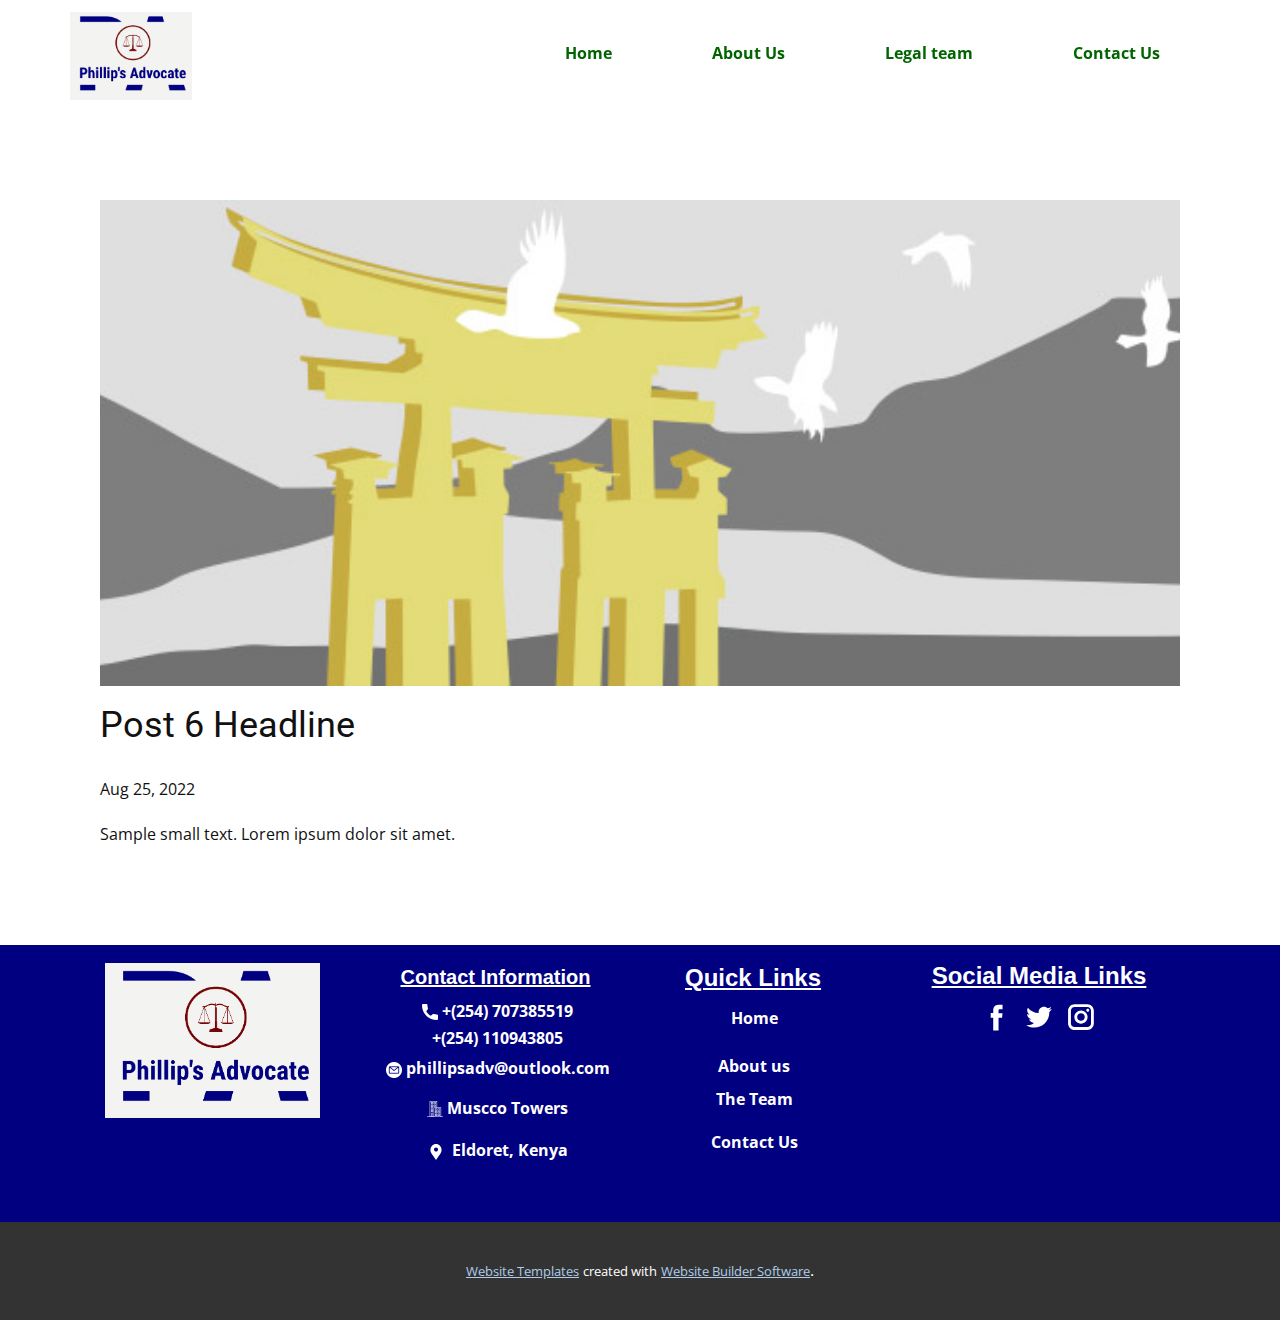
<file: blog/post-5.html>
<!doctype html>
<html style="font-size: 16px;" lang="en"><head>
    <meta name="viewport" content="width=device-width, initial-scale=1.0">
    <meta charset="utf-8">
    <meta name="keywords" content="Post 1 Headline">
    <meta name="description" content="">
    <title>Post 6 Headline</title>
    <link rel="stylesheet" href="../nicepage.css" media="screen">
<link rel="stylesheet" href="../Post-Template.css" media="screen">
    <script class="u-script" type="text/javascript" src="../jquery.js" "="" defer=""></script>
    <script class="u-script" type="text/javascript" src="../nicepage.js" "="" defer=""></script>
    <meta name="generator" content="Nicepage 4.17.7, nicepage.com">
    <link id="u-theme-google-font" rel="stylesheet" href="https://fonts.googleapis.com/css?family=Roboto:100,100i,300,300i,400,400i,500,500i,700,700i,900,900i|Open+Sans:300,300i,400,400i,500,500i,600,600i,700,700i,800,800i">
    
    
    <script type="application/ld+json">{
		"@context": "http://schema.org",
		"@type": "Organization",
		"name": "",
		"logo": "images/logo-color6.png",
		"sameAs": [
				"https://facebook.com/name",
				"https://twitter.com/name",
				"https://instagram.com/name",
				"https://facebook.com/name",
				"https://twitter.com/name",
				"https://instagram.com/name"
		]
}</script>
    <meta name="theme-color" content="#478ac9">
    <meta name="twitter:site" content="@">
    <meta name="twitter:card" content="summary_large_image">
    <meta name="twitter:title" content="Post Template">
    <meta name="twitter:description" content="">
  </head>
  <body class="u-body u-xl-mode" data-lang="en"><header class="u-clearfix u-header u-sticky u-sticky-9f82 u-header" id="sec-13ed"><div class="u-clearfix u-sheet u-sheet-1">
        <nav class="u-menu u-menu-one-level u-offcanvas u-menu-1">
          <div class="menu-collapse" style="font-weight: 700;">
            <a class="u-button-style u-custom-border-radius u-custom-color u-custom-color-3 u-custom-text-active-color u-custom-text-color u-custom-text-hover-color u-custom-text-shadow u-custom-text-shadow-blur u-custom-text-shadow-color u-custom-text-shadow-transparency u-custom-text-shadow-x u-custom-text-shadow-y u-nav-link u-text-white" href="#" style="text-shadow: -2px 0 0 rgba(0,0,0,0); padding: 9px 14px; font-size: calc(1em + 18px); background-image: none;">
              <svg class="u-svg-link" viewBox="0 0 24 24"><use xmlns:xlink="http://www.w3.org/1999/xlink" xlink:href="#svg-0bc8"></use></svg>
              <svg class="u-svg-content" version="1.1" id="svg-0bc8" viewBox="0 0 16 16" x="0px" y="0px" xmlns:xlink="http://www.w3.org/1999/xlink" xmlns="http://www.w3.org/2000/svg"><g><rect y="1" width="16" height="2"></rect><rect y="7" width="16" height="2"></rect><rect y="13" width="16" height="2"></rect>
</g></svg>
            </a>
          </div>
          <div class="u-custom-menu u-nav-container">
            <ul class="u-nav u-unstyled u-nav-1"><li class="u-nav-item"><a class="u-button-style u-nav-link u-text-active-custom-color-4 u-text-custom-color-2 u-text-hover-white" href="../Home.html" style="padding: 10px 50px;">Home</a>
</li><li class="u-nav-item"><a class="u-button-style u-nav-link u-text-active-custom-color-4 u-text-custom-color-2 u-text-hover-white" href="../About-Us.html" style="padding: 10px 50px;">About Us</a>
</li><li class="u-nav-item"><a class="u-button-style u-nav-link u-text-active-custom-color-4 u-text-custom-color-2 u-text-hover-white" href="../Legal-team.html" style="padding: 10px 50px;">Legal team</a>
</li><li class="u-nav-item"><a class="u-button-style u-nav-link u-text-active-custom-color-4 u-text-custom-color-2 u-text-hover-white" href="../Contact-Us.html" style="padding: 10px 50px;">Contact Us</a>
</li></ul>
          </div>
          <div class="u-custom-menu u-nav-container-collapse">
            <div class="u-container-style u-custom-color-3 u-inner-container-layout u-opacity u-opacity-95 u-sidenav">
              <div class="u-inner-container-layout u-sidenav-overflow">
                <div class="u-menu-close u-palette-1-base u-menu-close-1"></div>
                <ul class="u-align-center u-nav u-popupmenu-items u-text-white u-unstyled u-nav-2"><li class="u-nav-item"><a class="u-button-style u-nav-link" href="../Home.html">Home</a>
</li><li class="u-nav-item"><a class="u-button-style u-nav-link" href="../About-Us.html">About Us</a>
</li><li class="u-nav-item"><a class="u-button-style u-nav-link" href="../Legal-team.html">Legal team</a>
</li><li class="u-nav-item"><a class="u-button-style u-nav-link" href="../Contact-Us.html">Contact Us</a>
</li></ul>
              </div>
            </div>
            <div class="u-black u-menu-overlay u-opacity u-opacity-55"></div>
          </div>
        </nav>
        <div class="u-social-icons u-spacing-10 u-social-icons-1">
          <a class="u-social-url" title="facebook" target="_blank" href="https://facebook.com/name"><span class="u-icon u-social-facebook u-social-icon u-text-white u-icon-1"><svg class="u-svg-link" preserveAspectRatio="xMidYMin slice" viewBox="0 0 112 112" style=""><use xmlns:xlink="http://www.w3.org/1999/xlink" xlink:href="#svg-465e"></use></svg><svg class="u-svg-content" viewBox="0 0 112 112" x="0" y="0" id="svg-465e"><path fill="currentColor" d="M75.5,28.8H65.4c-1.5,0-4,0.9-4,4.3v9.4h13.9l-1.5,15.8H61.4v45.1H42.8V58.3h-8.8V42.4h8.8V32.2
c0-7.4,3.4-18.8,18.8-18.8h13.8v15.4H75.5z"></path></svg></span>
          </a>
          <a class="u-social-url" title="twitter" target="_blank" href="https://twitter.com/name"><span class="u-icon u-social-icon u-social-twitter u-text-white u-icon-2"><svg class="u-svg-link" preserveAspectRatio="xMidYMin slice" viewBox="0 0 112 112" style=""><use xmlns:xlink="http://www.w3.org/1999/xlink" xlink:href="#svg-8b0f"></use></svg><svg class="u-svg-content" viewBox="0 0 112 112" x="0" y="0" id="svg-8b0f"><path fill="currentColor" d="M92.2,38.2c0,0.8,0,1.6,0,2.3c0,24.3-18.6,52.4-52.6,52.4c-10.6,0.1-20.2-2.9-28.5-8.2
	c1.4,0.2,2.9,0.2,4.4,0.2c8.7,0,16.7-2.9,23-7.9c-8.1-0.2-14.9-5.5-17.3-12.8c1.1,0.2,2.4,0.2,3.4,0.2c1.6,0,3.3-0.2,4.8-0.7
	c-8.4-1.6-14.9-9.2-14.9-18c0-0.2,0-0.2,0-0.2c2.5,1.4,5.4,2.2,8.4,2.3c-5-3.3-8.3-8.9-8.3-15.4c0-3.4,1-6.5,2.5-9.2
	c9.1,11.1,22.7,18.5,38,19.2c-0.2-1.4-0.4-2.8-0.4-4.3c0.1-10,8.3-18.2,18.5-18.2c5.4,0,10.1,2.2,13.5,5.7c4.3-0.8,8.1-2.3,11.7-4.5
	c-1.4,4.3-4.3,7.9-8.1,10.1c3.7-0.4,7.3-1.4,10.6-2.9C98.9,32.3,95.7,35.5,92.2,38.2z"></path></svg></span>
          </a>
          <a class="u-social-url" title="instagram" target="_blank" href="https://instagram.com/name"><span class="u-icon u-social-icon u-social-instagram u-text-white u-icon-3"><svg class="u-svg-link" preserveAspectRatio="xMidYMin slice" viewBox="0 0 112 112" style=""><use xmlns:xlink="http://www.w3.org/1999/xlink" xlink:href="#svg-0806"></use></svg><svg class="u-svg-content" viewBox="0 0 112 112" x="0" y="0" id="svg-0806"><path fill="currentColor" d="M55.9,32.9c-12.8,0-23.2,10.4-23.2,23.2s10.4,23.2,23.2,23.2s23.2-10.4,23.2-23.2S68.7,32.9,55.9,32.9z
	 M55.9,69.4c-7.4,0-13.3-6-13.3-13.3c-0.1-7.4,6-13.3,13.3-13.3s13.3,6,13.3,13.3C69.3,63.5,63.3,69.4,55.9,69.4z"></path><path fill="#FFFFFF" d="M79.7,26.8c-3,0-5.4,2.5-5.4,5.4s2.5,5.4,5.4,5.4c3,0,5.4-2.5,5.4-5.4S82.7,26.8,79.7,26.8z"></path><path fill="currentColor" d="M78.2,11H33.5C21,11,10.8,21.3,10.8,33.7v44.7c0,12.6,10.2,22.8,22.7,22.8h44.7c12.6,0,22.7-10.2,22.7-22.7
	V33.7C100.8,21.1,90.6,11,78.2,11z M91,78.4c0,7.1-5.8,12.8-12.8,12.8H33.5c-7.1,0-12.8-5.8-12.8-12.8V33.7
	c0-7.1,5.8-12.8,12.8-12.8h44.7c7.1,0,12.8,5.8,12.8,12.8V78.4z"></path></svg></span>
          </a>
        </div>
        <a href="https://nicepage.com/k/home-improvement-website-templates" class="u-image u-logo u-image-1" data-image-width="665" data-image-height="481">
          <img src="../images/logo-color6.png" class="u-logo-image u-logo-image-1">
        </a>
      </div><style class="u-sticky-style" data-style-id="9f82">.u-sticky-fixed.u-sticky-9f82, .u-body.u-sticky-fixed .u-sticky-9f82 {
box-shadow: 5px 5px 20px 0 rgba(0,0,0,0.4) !important
}.u-sticky-fixed.u-sticky-9f82:before, .u-body.u-sticky-fixed .u-sticky-9f82:before {
borders: top right bottom left !important
}</style></header>
    <section class="u-align-center u-clearfix u-section-1" id="sec-80f8">
      <div class="u-clearfix u-sheet u-valign-middle-md u-valign-middle-sm u-valign-middle-xs u-sheet-1"><!--post_details--><!--post_details_options_json--><!--{"source":""}--><!--/post_details_options_json--><!--blog_post-->
        <div class="u-container-style u-expanded-width u-post-details u-post-details-1">
          <div class="u-container-layout u-valign-middle u-container-layout-1"><!--blog_post_image-->
            <img alt="" class="u-blog-control u-expanded-width u-image u-image-default u-image-1" src="../images/8ad73f3c.jpeg"><!--/blog_post_image--><!--blog_post_header-->
            <h2 class="u-blog-control u-text u-text-1">Post 6 Headline</h2><!--/blog_post_header--><!--blog_post_metadata-->
            <div class="u-blog-control u-metadata u-metadata-1"><!--blog_post_metadata_date-->
              <span class="u-meta-date u-meta-icon">Aug 25, 2022</span><!--/blog_post_metadata_date--><!--blog_post_metadata_category-->
              <!--/blog_post_metadata_category--><!--blog_post_metadata_comments-->
              <!--/blog_post_metadata_comments-->
            </div><!--/blog_post_metadata--><!--blog_post_content-->
            <div class="u-align-justify u-blog-control u-post-content u-text u-text-2 fr-view">
  Sample small text. Lorem ipsum dolor sit amet.
  </div><!--/blog_post_content-->
          </div>
        </div><!--/blog_post--><!--/post_details-->
      </div>
    </section>
    
    
    <footer class="u-clearfix u-custom-color-4 u-footer u-footer" id="sec-66ce"><div class="u-clearfix u-sheet u-sheet-1">
        <div class="u-clearfix u-expanded-width u-layout-wrap u-layout-wrap-1">
          <div class="u-layout">
            <div class="u-layout-row">
              <div class="u-container-style u-layout-cell u-size-15 u-layout-cell-1">
                <div class="u-container-layout u-valign-bottom-xs u-container-layout-1">
                  <img class="u-image u-image-contain u-image-default u-image-1" src="../images/logo-color6.png" alt="" data-image-width="665" data-image-height="481">
                </div>
              </div>
              <div class="u-container-style u-layout-cell u-size-15 u-layout-cell-2">
                <div class="u-container-layout u-container-layout-2">
                  <h4 class="u-align-center u-custom-font u-font-arial u-text u-text-1">Contact Information</h4>
                  <a href="../Home.html" data-page-id="2825726344" class="u-active-none u-bottom-left-radius-0 u-bottom-right-radius-0 u-btn u-btn-rectangle u-button-style u-hover-none u-none u-radius-0 u-text-body-alt-color u-top-left-radius-0 u-top-right-radius-0 u-btn-1"><span class="u-icon"><svg class="u-svg-content" viewBox="0 0 405.333 405.333" x="0px" y="0px" style="width: 1em; height: 1em;"><path d="M373.333,266.88c-25.003,0-49.493-3.904-72.704-11.563c-11.328-3.904-24.192-0.896-31.637,6.699l-46.016,34.752    c-52.8-28.181-86.592-61.952-114.389-114.368l33.813-44.928c8.512-8.512,11.563-20.971,7.915-32.64    C142.592,81.472,138.667,56.96,138.667,32c0-17.643-14.357-32-32-32H32C14.357,0,0,14.357,0,32    c0,205.845,167.488,373.333,373.333,373.333c17.643,0,32-14.357,32-32V298.88C405.333,281.237,390.976,266.88,373.333,266.88z"></path></svg><img></span>&nbsp;+(254) ​707385519<br>+(254)&nbsp;110943805<br>
                  </a>
                  <a href="../Home.html" data-page-id="2825726344" class="u-btn u-button-style u-none u-btn-2"><span class="u-file-icon u-icon"><img src="../images/4.png" alt=""></span>&nbsp;<span style="font-weight: 700;" class="u-text-body-alt-color">phillipsadv@outlook.com</span>
                  </a>
                  <a href="../Home.html" data-page-id="2825726344" class="u-active-none u-bottom-left-radius-0 u-bottom-right-radius-0 u-btn u-btn-rectangle u-button-style u-hover-none u-none u-radius-0 u-top-left-radius-0 u-top-right-radius-0 u-btn-3"><span class="u-file-icon u-icon u-text-white"><img src="../images/916771-d1943131.png" alt=""></span>&nbsp;Muscco Towers
                  </a>
                  <a href="../Home.html" data-page-id="2825726344" class="u-active-none u-bottom-left-radius-0 u-bottom-right-radius-0 u-btn u-btn-rectangle u-button-style u-hover-none u-none u-radius-0 u-top-left-radius-0 u-top-right-radius-0 u-btn-4"><span class="u-icon"><svg class="u-svg-content" viewBox="0 0 54.757 54.757" x="0px" y="0px" style="width: 1em; height: 1em;"><path d="M40.94,5.617C37.318,1.995,32.502,0,27.38,0c-5.123,0-9.938,1.995-13.56,5.617c-6.703,6.702-7.536,19.312-1.804,26.952
	L27.38,54.757L42.721,32.6C48.476,24.929,47.643,12.319,40.94,5.617z M27.557,26c-3.859,0-7-3.141-7-7s3.141-7,7-7s7,3.141,7,7
	S31.416,26,27.557,26z"></path></svg><img></span>&nbsp; <span style="font-weight: 700;" class="u-text-body-alt-color">Eldoret, Kenya</span>
                  </a>
                </div>
              </div>
              <div class="u-container-style u-layout-cell u-size-12-lg u-size-12-xl u-size-14-md u-size-14-sm u-size-14-xs u-layout-cell-3">
                <div class="u-container-layout u-container-layout-3">
                  <h6 class="u-custom-font u-font-arial u-text u-text-2">Quick Links</h6>
                  <a href="../Home.html" data-page-id="2825726344" class="u-active-none u-border-2 u-border-active-palette-2-dark-1 u-border-custom-color-4 u-border-hover-white u-btn u-button-style u-hover-none u-none u-text-body-alt-color u-text-hover-white u-btn-5">Home</a>
                  <a href="../About-Us.html" data-page-id="2550830776" class="u-active-none u-border-2 u-border-active-palette-2-dark-1 u-border-custom-color-4 u-border-hover-white u-btn u-button-style u-hover-none u-none u-text-body-alt-color u-text-hover-white u-btn-6">About us</a>
                  <a href="../Legal-team.html" data-page-id="211018031" class="u-active-none u-border-2 u-border-active-palette-2-dark-1 u-border-custom-color-4 u-border-hover-white u-btn u-button-style u-hover-none u-none u-text-body-alt-color u-text-hover-white u-btn-7">The Team</a>
                  <a href="../Contact-Us.html" data-page-id="97367725" class="u-active-none u-border-2 u-border-active-palette-2-dark-1 u-border-custom-color-4 u-border-hover-white u-btn u-button-style u-hover-none u-none u-text-body-alt-color u-text-hover-white u-btn-8">Contact Us</a>
                </div>
              </div>
              <div class="u-align-center-md u-align-center-sm u-align-center-xs u-container-style u-layout-cell u-size-16-md u-size-16-sm u-size-16-xs u-size-18-lg u-size-18-xl u-layout-cell-4">
                <div class="u-container-layout u-valign-top u-container-layout-4">
                  <h4 class="u-custom-font u-font-arial u-text u-text-default u-text-3">Social Media Links</h4>
                  <div class="u-social-icons u-spacing-10 u-social-icons-1">
                    <a class="u-social-url" title="facebook" target="_blank" href="https://facebook.com/name"><span class="u-icon u-social-facebook u-social-icon u-text-white u-icon-5"><svg class="u-svg-link" preserveAspectRatio="xMidYMin slice" viewBox="0 0 112 112" style=""><use xmlns:xlink="http://www.w3.org/1999/xlink" xlink:href="#svg-5153"></use></svg><svg class="u-svg-content" viewBox="0 0 112 112" x="0" y="0" id="svg-5153"><path fill="currentColor" d="M75.5,28.8H65.4c-1.5,0-4,0.9-4,4.3v9.4h13.9l-1.5,15.8H61.4v45.1H42.8V58.3h-8.8V42.4h8.8V32.2
c0-7.4,3.4-18.8,18.8-18.8h13.8v15.4H75.5z"></path></svg></span>
                    </a>
                    <a class="u-social-url" title="twitter" target="_blank" href="https://twitter.com/name"><span class="u-icon u-social-icon u-social-twitter u-text-white u-icon-6"><svg class="u-svg-link" preserveAspectRatio="xMidYMin slice" viewBox="0 0 112 112" style=""><use xmlns:xlink="http://www.w3.org/1999/xlink" xlink:href="#svg-9be6"></use></svg><svg class="u-svg-content" viewBox="0 0 112 112" x="0" y="0" id="svg-9be6"><path fill="currentColor" d="M92.2,38.2c0,0.8,0,1.6,0,2.3c0,24.3-18.6,52.4-52.6,52.4c-10.6,0.1-20.2-2.9-28.5-8.2
	c1.4,0.2,2.9,0.2,4.4,0.2c8.7,0,16.7-2.9,23-7.9c-8.1-0.2-14.9-5.5-17.3-12.8c1.1,0.2,2.4,0.2,3.4,0.2c1.6,0,3.3-0.2,4.8-0.7
	c-8.4-1.6-14.9-9.2-14.9-18c0-0.2,0-0.2,0-0.2c2.5,1.4,5.4,2.2,8.4,2.3c-5-3.3-8.3-8.9-8.3-15.4c0-3.4,1-6.5,2.5-9.2
	c9.1,11.1,22.7,18.5,38,19.2c-0.2-1.4-0.4-2.8-0.4-4.3c0.1-10,8.3-18.2,18.5-18.2c5.4,0,10.1,2.2,13.5,5.7c4.3-0.8,8.1-2.3,11.7-4.5
	c-1.4,4.3-4.3,7.9-8.1,10.1c3.7-0.4,7.3-1.4,10.6-2.9C98.9,32.3,95.7,35.5,92.2,38.2z"></path></svg></span>
                    </a>
                    <a class="u-social-url" title="instagram" target="_blank" href="https://instagram.com/name"><span class="u-icon u-social-icon u-social-instagram u-text-white u-icon-7"><svg class="u-svg-link" preserveAspectRatio="xMidYMin slice" viewBox="0 0 112 112" style=""><use xmlns:xlink="http://www.w3.org/1999/xlink" xlink:href="#svg-d403"></use></svg><svg class="u-svg-content" viewBox="0 0 112 112" x="0" y="0" id="svg-d403"><path fill="currentColor" d="M55.9,32.9c-12.8,0-23.2,10.4-23.2,23.2s10.4,23.2,23.2,23.2s23.2-10.4,23.2-23.2S68.7,32.9,55.9,32.9z
	 M55.9,69.4c-7.4,0-13.3-6-13.3-13.3c-0.1-7.4,6-13.3,13.3-13.3s13.3,6,13.3,13.3C69.3,63.5,63.3,69.4,55.9,69.4z"></path><path fill="#FFFFFF" d="M79.7,26.8c-3,0-5.4,2.5-5.4,5.4s2.5,5.4,5.4,5.4c3,0,5.4-2.5,5.4-5.4S82.7,26.8,79.7,26.8z"></path><path fill="currentColor" d="M78.2,11H33.5C21,11,10.8,21.3,10.8,33.7v44.7c0,12.6,10.2,22.8,22.7,22.8h44.7c12.6,0,22.7-10.2,22.7-22.7
	V33.7C100.8,21.1,90.6,11,78.2,11z M91,78.4c0,7.1-5.8,12.8-12.8,12.8H33.5c-7.1,0-12.8-5.8-12.8-12.8V33.7
	c0-7.1,5.8-12.8,12.8-12.8h44.7c7.1,0,12.8,5.8,12.8,12.8V78.4z"></path></svg></span>
                    </a>
                  </div>
                </div>
              </div>
            </div>
          </div>
        </div>
      </div></footer>
    <section class="u-backlink u-clearfix u-grey-80">
      <a class="u-link" href="https://nicepage.com/website-templates" target="_blank">
        <span>Website Templates</span>
      </a>
      <p class="u-text">
        <span>created with</span>
      </p>
      <a class="u-link" href="" target="_blank">
        <span>Website Builder Software</span>
      </a>. 
    </section>
  
</body></html>
</file>
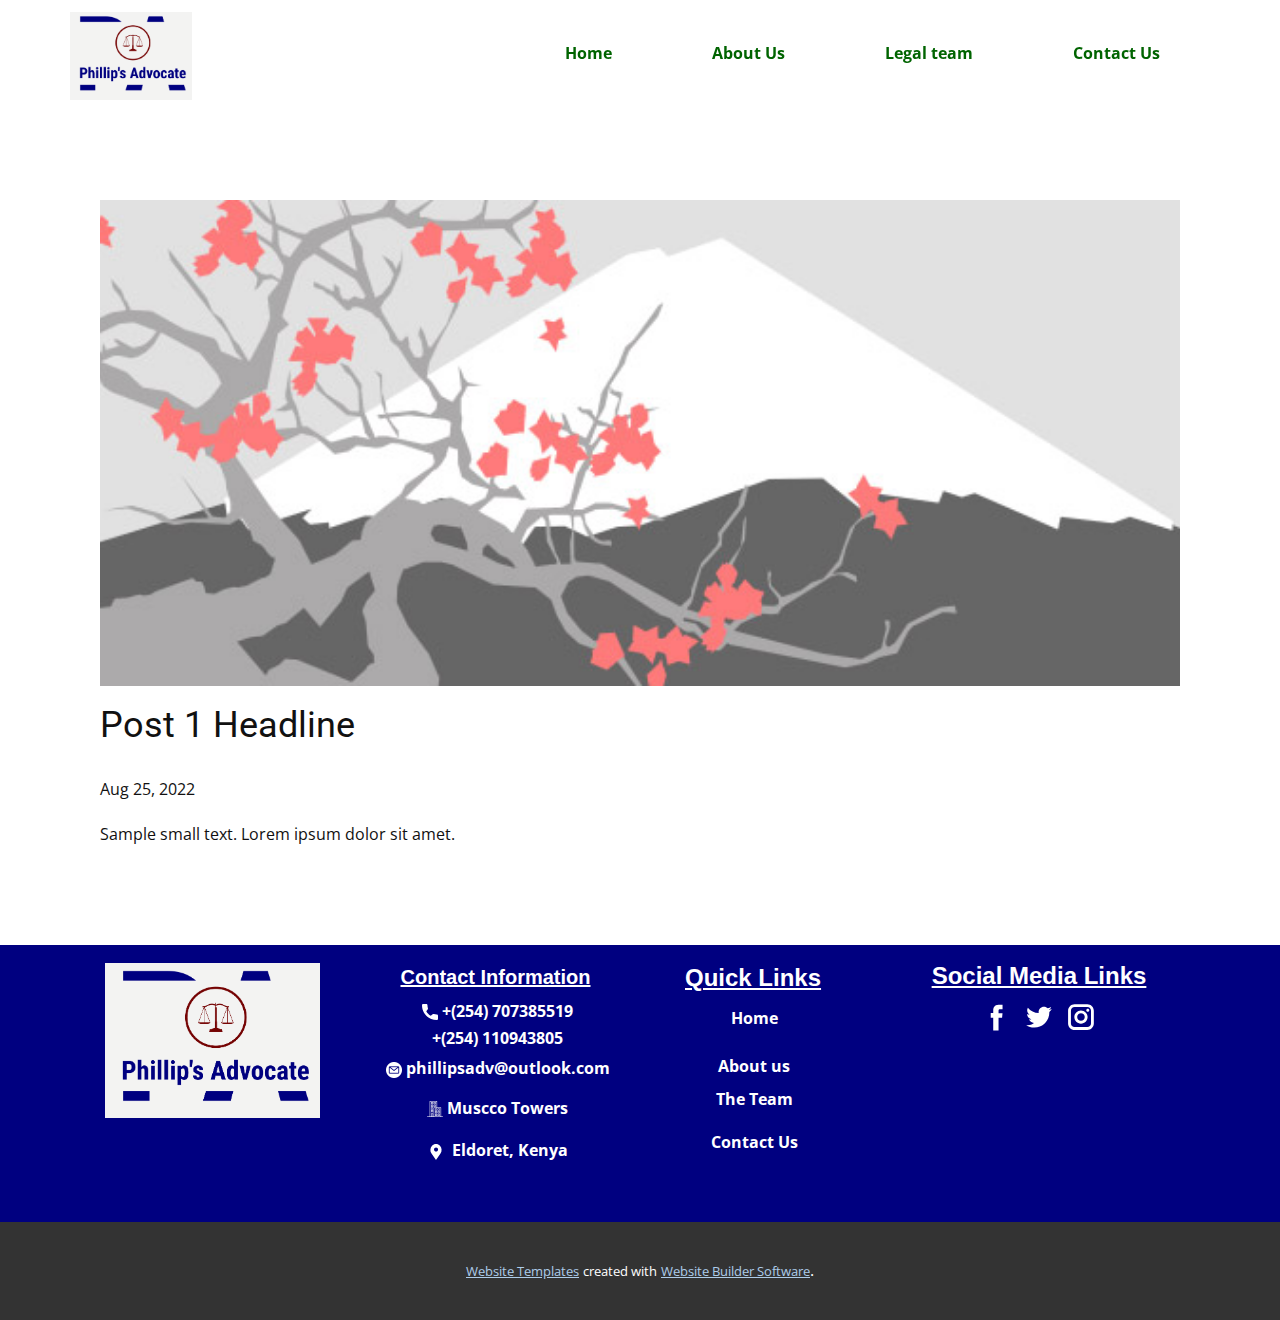
<file: blog/post.html>
<!doctype html>
<html style="font-size: 16px;" lang="en"><head>
    <meta name="viewport" content="width=device-width, initial-scale=1.0">
    <meta charset="utf-8">
    <meta name="keywords" content="Post 1 Headline">
    <meta name="description" content="">
    <title>Post 1 Headline</title>
    <link rel="stylesheet" href="../nicepage.css" media="screen">
<link rel="stylesheet" href="../Post-Template.css" media="screen">
    <script class="u-script" type="text/javascript" src="../jquery.js" "="" defer=""></script>
    <script class="u-script" type="text/javascript" src="../nicepage.js" "="" defer=""></script>
    <meta name="generator" content="Nicepage 4.17.7, nicepage.com">
    <link id="u-theme-google-font" rel="stylesheet" href="https://fonts.googleapis.com/css?family=Roboto:100,100i,300,300i,400,400i,500,500i,700,700i,900,900i|Open+Sans:300,300i,400,400i,500,500i,600,600i,700,700i,800,800i">
    
    
    <script type="application/ld+json">{
		"@context": "http://schema.org",
		"@type": "Organization",
		"name": "",
		"logo": "images/logo-color6.png",
		"sameAs": [
				"https://facebook.com/name",
				"https://twitter.com/name",
				"https://instagram.com/name",
				"https://facebook.com/name",
				"https://twitter.com/name",
				"https://instagram.com/name"
		]
}</script>
    <meta name="theme-color" content="#478ac9">
    <meta name="twitter:site" content="@">
    <meta name="twitter:card" content="summary_large_image">
    <meta name="twitter:title" content="Post Template">
    <meta name="twitter:description" content="">
  </head>
  <body class="u-body u-xl-mode" data-lang="en"><header class="u-clearfix u-header u-sticky u-sticky-9f82 u-header" id="sec-13ed"><div class="u-clearfix u-sheet u-sheet-1">
        <nav class="u-menu u-menu-one-level u-offcanvas u-menu-1">
          <div class="menu-collapse" style="font-weight: 700;">
            <a class="u-button-style u-custom-border-radius u-custom-color u-custom-color-3 u-custom-text-active-color u-custom-text-color u-custom-text-hover-color u-custom-text-shadow u-custom-text-shadow-blur u-custom-text-shadow-color u-custom-text-shadow-transparency u-custom-text-shadow-x u-custom-text-shadow-y u-nav-link u-text-white" href="#" style="text-shadow: -2px 0 0 rgba(0,0,0,0); padding: 9px 14px; font-size: calc(1em + 18px); background-image: none;">
              <svg class="u-svg-link" viewBox="0 0 24 24"><use xmlns:xlink="http://www.w3.org/1999/xlink" xlink:href="#svg-0bc8"></use></svg>
              <svg class="u-svg-content" version="1.1" id="svg-0bc8" viewBox="0 0 16 16" x="0px" y="0px" xmlns:xlink="http://www.w3.org/1999/xlink" xmlns="http://www.w3.org/2000/svg"><g><rect y="1" width="16" height="2"></rect><rect y="7" width="16" height="2"></rect><rect y="13" width="16" height="2"></rect>
</g></svg>
            </a>
          </div>
          <div class="u-custom-menu u-nav-container">
            <ul class="u-nav u-unstyled u-nav-1"><li class="u-nav-item"><a class="u-button-style u-nav-link u-text-active-custom-color-4 u-text-custom-color-2 u-text-hover-white" href="../Home.html" style="padding: 10px 50px;">Home</a>
</li><li class="u-nav-item"><a class="u-button-style u-nav-link u-text-active-custom-color-4 u-text-custom-color-2 u-text-hover-white" href="../About-Us.html" style="padding: 10px 50px;">About Us</a>
</li><li class="u-nav-item"><a class="u-button-style u-nav-link u-text-active-custom-color-4 u-text-custom-color-2 u-text-hover-white" href="../Legal-team.html" style="padding: 10px 50px;">Legal team</a>
</li><li class="u-nav-item"><a class="u-button-style u-nav-link u-text-active-custom-color-4 u-text-custom-color-2 u-text-hover-white" href="../Contact-Us.html" style="padding: 10px 50px;">Contact Us</a>
</li></ul>
          </div>
          <div class="u-custom-menu u-nav-container-collapse">
            <div class="u-container-style u-custom-color-3 u-inner-container-layout u-opacity u-opacity-95 u-sidenav">
              <div class="u-inner-container-layout u-sidenav-overflow">
                <div class="u-menu-close u-palette-1-base u-menu-close-1"></div>
                <ul class="u-align-center u-nav u-popupmenu-items u-text-white u-unstyled u-nav-2"><li class="u-nav-item"><a class="u-button-style u-nav-link" href="../Home.html">Home</a>
</li><li class="u-nav-item"><a class="u-button-style u-nav-link" href="../About-Us.html">About Us</a>
</li><li class="u-nav-item"><a class="u-button-style u-nav-link" href="../Legal-team.html">Legal team</a>
</li><li class="u-nav-item"><a class="u-button-style u-nav-link" href="../Contact-Us.html">Contact Us</a>
</li></ul>
              </div>
            </div>
            <div class="u-black u-menu-overlay u-opacity u-opacity-55"></div>
          </div>
        </nav>
        <div class="u-social-icons u-spacing-10 u-social-icons-1">
          <a class="u-social-url" title="facebook" target="_blank" href="https://facebook.com/name"><span class="u-icon u-social-facebook u-social-icon u-text-white u-icon-1"><svg class="u-svg-link" preserveAspectRatio="xMidYMin slice" viewBox="0 0 112 112" style=""><use xmlns:xlink="http://www.w3.org/1999/xlink" xlink:href="#svg-465e"></use></svg><svg class="u-svg-content" viewBox="0 0 112 112" x="0" y="0" id="svg-465e"><path fill="currentColor" d="M75.5,28.8H65.4c-1.5,0-4,0.9-4,4.3v9.4h13.9l-1.5,15.8H61.4v45.1H42.8V58.3h-8.8V42.4h8.8V32.2
c0-7.4,3.4-18.8,18.8-18.8h13.8v15.4H75.5z"></path></svg></span>
          </a>
          <a class="u-social-url" title="twitter" target="_blank" href="https://twitter.com/name"><span class="u-icon u-social-icon u-social-twitter u-text-white u-icon-2"><svg class="u-svg-link" preserveAspectRatio="xMidYMin slice" viewBox="0 0 112 112" style=""><use xmlns:xlink="http://www.w3.org/1999/xlink" xlink:href="#svg-8b0f"></use></svg><svg class="u-svg-content" viewBox="0 0 112 112" x="0" y="0" id="svg-8b0f"><path fill="currentColor" d="M92.2,38.2c0,0.8,0,1.6,0,2.3c0,24.3-18.6,52.4-52.6,52.4c-10.6,0.1-20.2-2.9-28.5-8.2
	c1.4,0.2,2.9,0.2,4.4,0.2c8.7,0,16.7-2.9,23-7.9c-8.1-0.2-14.9-5.5-17.3-12.8c1.1,0.2,2.4,0.2,3.4,0.2c1.6,0,3.3-0.2,4.8-0.7
	c-8.4-1.6-14.9-9.2-14.9-18c0-0.2,0-0.2,0-0.2c2.5,1.4,5.4,2.2,8.4,2.3c-5-3.3-8.3-8.9-8.3-15.4c0-3.4,1-6.5,2.5-9.2
	c9.1,11.1,22.7,18.5,38,19.2c-0.2-1.4-0.4-2.8-0.4-4.3c0.1-10,8.3-18.2,18.5-18.2c5.4,0,10.1,2.2,13.5,5.7c4.3-0.8,8.1-2.3,11.7-4.5
	c-1.4,4.3-4.3,7.9-8.1,10.1c3.7-0.4,7.3-1.4,10.6-2.9C98.9,32.3,95.7,35.5,92.2,38.2z"></path></svg></span>
          </a>
          <a class="u-social-url" title="instagram" target="_blank" href="https://instagram.com/name"><span class="u-icon u-social-icon u-social-instagram u-text-white u-icon-3"><svg class="u-svg-link" preserveAspectRatio="xMidYMin slice" viewBox="0 0 112 112" style=""><use xmlns:xlink="http://www.w3.org/1999/xlink" xlink:href="#svg-0806"></use></svg><svg class="u-svg-content" viewBox="0 0 112 112" x="0" y="0" id="svg-0806"><path fill="currentColor" d="M55.9,32.9c-12.8,0-23.2,10.4-23.2,23.2s10.4,23.2,23.2,23.2s23.2-10.4,23.2-23.2S68.7,32.9,55.9,32.9z
	 M55.9,69.4c-7.4,0-13.3-6-13.3-13.3c-0.1-7.4,6-13.3,13.3-13.3s13.3,6,13.3,13.3C69.3,63.5,63.3,69.4,55.9,69.4z"></path><path fill="#FFFFFF" d="M79.7,26.8c-3,0-5.4,2.5-5.4,5.4s2.5,5.4,5.4,5.4c3,0,5.4-2.5,5.4-5.4S82.7,26.8,79.7,26.8z"></path><path fill="currentColor" d="M78.2,11H33.5C21,11,10.8,21.3,10.8,33.7v44.7c0,12.6,10.2,22.8,22.7,22.8h44.7c12.6,0,22.7-10.2,22.7-22.7
	V33.7C100.8,21.1,90.6,11,78.2,11z M91,78.4c0,7.1-5.8,12.8-12.8,12.8H33.5c-7.1,0-12.8-5.8-12.8-12.8V33.7
	c0-7.1,5.8-12.8,12.8-12.8h44.7c7.1,0,12.8,5.8,12.8,12.8V78.4z"></path></svg></span>
          </a>
        </div>
        <a href="https://nicepage.com/k/home-improvement-website-templates" class="u-image u-logo u-image-1" data-image-width="665" data-image-height="481">
          <img src="../images/logo-color6.png" class="u-logo-image u-logo-image-1">
        </a>
      </div><style class="u-sticky-style" data-style-id="9f82">.u-sticky-fixed.u-sticky-9f82, .u-body.u-sticky-fixed .u-sticky-9f82 {
box-shadow: 5px 5px 20px 0 rgba(0,0,0,0.4) !important
}.u-sticky-fixed.u-sticky-9f82:before, .u-body.u-sticky-fixed .u-sticky-9f82:before {
borders: top right bottom left !important
}</style></header>
    <section class="u-align-center u-clearfix u-section-1" id="sec-80f8">
      <div class="u-clearfix u-sheet u-valign-middle-md u-valign-middle-sm u-valign-middle-xs u-sheet-1"><!--post_details--><!--post_details_options_json--><!--{"source":""}--><!--/post_details_options_json--><!--blog_post-->
        <div class="u-container-style u-expanded-width u-post-details u-post-details-1">
          <div class="u-container-layout u-valign-middle u-container-layout-1"><!--blog_post_image-->
            <img alt="" class="u-blog-control u-expanded-width u-image u-image-default u-image-1" src="../images/0fd3416c.jpeg"><!--/blog_post_image--><!--blog_post_header-->
            <h2 class="u-blog-control u-text u-text-1">Post 1 Headline</h2><!--/blog_post_header--><!--blog_post_metadata-->
            <div class="u-blog-control u-metadata u-metadata-1"><!--blog_post_metadata_date-->
              <span class="u-meta-date u-meta-icon">Aug 25, 2022</span><!--/blog_post_metadata_date--><!--blog_post_metadata_category-->
              <!--/blog_post_metadata_category--><!--blog_post_metadata_comments-->
              <!--/blog_post_metadata_comments-->
            </div><!--/blog_post_metadata--><!--blog_post_content-->
            <div class="u-align-justify u-blog-control u-post-content u-text u-text-2 fr-view">
  Sample small text. Lorem ipsum dolor sit amet.
  </div><!--/blog_post_content-->
          </div>
        </div><!--/blog_post--><!--/post_details-->
      </div>
    </section>
    
    
    <footer class="u-clearfix u-custom-color-4 u-footer u-footer" id="sec-66ce"><div class="u-clearfix u-sheet u-sheet-1">
        <div class="u-clearfix u-expanded-width u-layout-wrap u-layout-wrap-1">
          <div class="u-layout">
            <div class="u-layout-row">
              <div class="u-container-style u-layout-cell u-size-15 u-layout-cell-1">
                <div class="u-container-layout u-valign-bottom-xs u-container-layout-1">
                  <img class="u-image u-image-contain u-image-default u-image-1" src="../images/logo-color6.png" alt="" data-image-width="665" data-image-height="481">
                </div>
              </div>
              <div class="u-container-style u-layout-cell u-size-15 u-layout-cell-2">
                <div class="u-container-layout u-container-layout-2">
                  <h4 class="u-align-center u-custom-font u-font-arial u-text u-text-1">Contact Information</h4>
                  <a href="../Home.html" data-page-id="2825726344" class="u-active-none u-bottom-left-radius-0 u-bottom-right-radius-0 u-btn u-btn-rectangle u-button-style u-hover-none u-none u-radius-0 u-text-body-alt-color u-top-left-radius-0 u-top-right-radius-0 u-btn-1"><span class="u-icon"><svg class="u-svg-content" viewBox="0 0 405.333 405.333" x="0px" y="0px" style="width: 1em; height: 1em;"><path d="M373.333,266.88c-25.003,0-49.493-3.904-72.704-11.563c-11.328-3.904-24.192-0.896-31.637,6.699l-46.016,34.752    c-52.8-28.181-86.592-61.952-114.389-114.368l33.813-44.928c8.512-8.512,11.563-20.971,7.915-32.64    C142.592,81.472,138.667,56.96,138.667,32c0-17.643-14.357-32-32-32H32C14.357,0,0,14.357,0,32    c0,205.845,167.488,373.333,373.333,373.333c17.643,0,32-14.357,32-32V298.88C405.333,281.237,390.976,266.88,373.333,266.88z"></path></svg><img></span>&nbsp;+(254) ​707385519<br>+(254)&nbsp;110943805<br>
                  </a>
                  <a href="../Home.html" data-page-id="2825726344" class="u-btn u-button-style u-none u-btn-2"><span class="u-file-icon u-icon"><img src="../images/4.png" alt=""></span>&nbsp;<span style="font-weight: 700;" class="u-text-body-alt-color">phillipsadv@outlook.com</span>
                  </a>
                  <a href="../Home.html" data-page-id="2825726344" class="u-active-none u-bottom-left-radius-0 u-bottom-right-radius-0 u-btn u-btn-rectangle u-button-style u-hover-none u-none u-radius-0 u-top-left-radius-0 u-top-right-radius-0 u-btn-3"><span class="u-file-icon u-icon u-text-white"><img src="../images/916771-d1943131.png" alt=""></span>&nbsp;Muscco Towers
                  </a>
                  <a href="../Home.html" data-page-id="2825726344" class="u-active-none u-bottom-left-radius-0 u-bottom-right-radius-0 u-btn u-btn-rectangle u-button-style u-hover-none u-none u-radius-0 u-top-left-radius-0 u-top-right-radius-0 u-btn-4"><span class="u-icon"><svg class="u-svg-content" viewBox="0 0 54.757 54.757" x="0px" y="0px" style="width: 1em; height: 1em;"><path d="M40.94,5.617C37.318,1.995,32.502,0,27.38,0c-5.123,0-9.938,1.995-13.56,5.617c-6.703,6.702-7.536,19.312-1.804,26.952
	L27.38,54.757L42.721,32.6C48.476,24.929,47.643,12.319,40.94,5.617z M27.557,26c-3.859,0-7-3.141-7-7s3.141-7,7-7s7,3.141,7,7
	S31.416,26,27.557,26z"></path></svg><img></span>&nbsp; <span style="font-weight: 700;" class="u-text-body-alt-color">Eldoret, Kenya</span>
                  </a>
                </div>
              </div>
              <div class="u-container-style u-layout-cell u-size-12-lg u-size-12-xl u-size-14-md u-size-14-sm u-size-14-xs u-layout-cell-3">
                <div class="u-container-layout u-container-layout-3">
                  <h6 class="u-custom-font u-font-arial u-text u-text-2">Quick Links</h6>
                  <a href="../Home.html" data-page-id="2825726344" class="u-active-none u-border-2 u-border-active-palette-2-dark-1 u-border-custom-color-4 u-border-hover-white u-btn u-button-style u-hover-none u-none u-text-body-alt-color u-text-hover-white u-btn-5">Home</a>
                  <a href="../About-Us.html" data-page-id="2550830776" class="u-active-none u-border-2 u-border-active-palette-2-dark-1 u-border-custom-color-4 u-border-hover-white u-btn u-button-style u-hover-none u-none u-text-body-alt-color u-text-hover-white u-btn-6">About us</a>
                  <a href="../Legal-team.html" data-page-id="211018031" class="u-active-none u-border-2 u-border-active-palette-2-dark-1 u-border-custom-color-4 u-border-hover-white u-btn u-button-style u-hover-none u-none u-text-body-alt-color u-text-hover-white u-btn-7">The Team</a>
                  <a href="../Contact-Us.html" data-page-id="97367725" class="u-active-none u-border-2 u-border-active-palette-2-dark-1 u-border-custom-color-4 u-border-hover-white u-btn u-button-style u-hover-none u-none u-text-body-alt-color u-text-hover-white u-btn-8">Contact Us</a>
                </div>
              </div>
              <div class="u-align-center-md u-align-center-sm u-align-center-xs u-container-style u-layout-cell u-size-16-md u-size-16-sm u-size-16-xs u-size-18-lg u-size-18-xl u-layout-cell-4">
                <div class="u-container-layout u-valign-top u-container-layout-4">
                  <h4 class="u-custom-font u-font-arial u-text u-text-default u-text-3">Social Media Links</h4>
                  <div class="u-social-icons u-spacing-10 u-social-icons-1">
                    <a class="u-social-url" title="facebook" target="_blank" href="https://facebook.com/name"><span class="u-icon u-social-facebook u-social-icon u-text-white u-icon-5"><svg class="u-svg-link" preserveAspectRatio="xMidYMin slice" viewBox="0 0 112 112" style=""><use xmlns:xlink="http://www.w3.org/1999/xlink" xlink:href="#svg-5153"></use></svg><svg class="u-svg-content" viewBox="0 0 112 112" x="0" y="0" id="svg-5153"><path fill="currentColor" d="M75.5,28.8H65.4c-1.5,0-4,0.9-4,4.3v9.4h13.9l-1.5,15.8H61.4v45.1H42.8V58.3h-8.8V42.4h8.8V32.2
c0-7.4,3.4-18.8,18.8-18.8h13.8v15.4H75.5z"></path></svg></span>
                    </a>
                    <a class="u-social-url" title="twitter" target="_blank" href="https://twitter.com/name"><span class="u-icon u-social-icon u-social-twitter u-text-white u-icon-6"><svg class="u-svg-link" preserveAspectRatio="xMidYMin slice" viewBox="0 0 112 112" style=""><use xmlns:xlink="http://www.w3.org/1999/xlink" xlink:href="#svg-9be6"></use></svg><svg class="u-svg-content" viewBox="0 0 112 112" x="0" y="0" id="svg-9be6"><path fill="currentColor" d="M92.2,38.2c0,0.8,0,1.6,0,2.3c0,24.3-18.6,52.4-52.6,52.4c-10.6,0.1-20.2-2.9-28.5-8.2
	c1.4,0.2,2.9,0.2,4.4,0.2c8.7,0,16.7-2.9,23-7.9c-8.1-0.2-14.9-5.5-17.3-12.8c1.1,0.2,2.4,0.2,3.4,0.2c1.6,0,3.3-0.2,4.8-0.7
	c-8.4-1.6-14.9-9.2-14.9-18c0-0.2,0-0.2,0-0.2c2.5,1.4,5.4,2.2,8.4,2.3c-5-3.3-8.3-8.9-8.3-15.4c0-3.4,1-6.5,2.5-9.2
	c9.1,11.1,22.7,18.5,38,19.2c-0.2-1.4-0.4-2.8-0.4-4.3c0.1-10,8.3-18.2,18.5-18.2c5.4,0,10.1,2.2,13.5,5.7c4.3-0.8,8.1-2.3,11.7-4.5
	c-1.4,4.3-4.3,7.9-8.1,10.1c3.7-0.4,7.3-1.4,10.6-2.9C98.9,32.3,95.7,35.5,92.2,38.2z"></path></svg></span>
                    </a>
                    <a class="u-social-url" title="instagram" target="_blank" href="https://instagram.com/name"><span class="u-icon u-social-icon u-social-instagram u-text-white u-icon-7"><svg class="u-svg-link" preserveAspectRatio="xMidYMin slice" viewBox="0 0 112 112" style=""><use xmlns:xlink="http://www.w3.org/1999/xlink" xlink:href="#svg-d403"></use></svg><svg class="u-svg-content" viewBox="0 0 112 112" x="0" y="0" id="svg-d403"><path fill="currentColor" d="M55.9,32.9c-12.8,0-23.2,10.4-23.2,23.2s10.4,23.2,23.2,23.2s23.2-10.4,23.2-23.2S68.7,32.9,55.9,32.9z
	 M55.9,69.4c-7.4,0-13.3-6-13.3-13.3c-0.1-7.4,6-13.3,13.3-13.3s13.3,6,13.3,13.3C69.3,63.5,63.3,69.4,55.9,69.4z"></path><path fill="#FFFFFF" d="M79.7,26.8c-3,0-5.4,2.5-5.4,5.4s2.5,5.4,5.4,5.4c3,0,5.4-2.5,5.4-5.4S82.7,26.8,79.7,26.8z"></path><path fill="currentColor" d="M78.2,11H33.5C21,11,10.8,21.3,10.8,33.7v44.7c0,12.6,10.2,22.8,22.7,22.8h44.7c12.6,0,22.7-10.2,22.7-22.7
	V33.7C100.8,21.1,90.6,11,78.2,11z M91,78.4c0,7.1-5.8,12.8-12.8,12.8H33.5c-7.1,0-12.8-5.8-12.8-12.8V33.7
	c0-7.1,5.8-12.8,12.8-12.8h44.7c7.1,0,12.8,5.8,12.8,12.8V78.4z"></path></svg></span>
                    </a>
                  </div>
                </div>
              </div>
            </div>
          </div>
        </div>
      </div></footer>
    <section class="u-backlink u-clearfix u-grey-80">
      <a class="u-link" href="https://nicepage.com/website-templates" target="_blank">
        <span>Website Templates</span>
      </a>
      <p class="u-text">
        <span>created with</span>
      </p>
      <a class="u-link" href="" target="_blank">
        <span>Website Builder Software</span>
      </a>. 
    </section>
  
</body></html>
</file>
